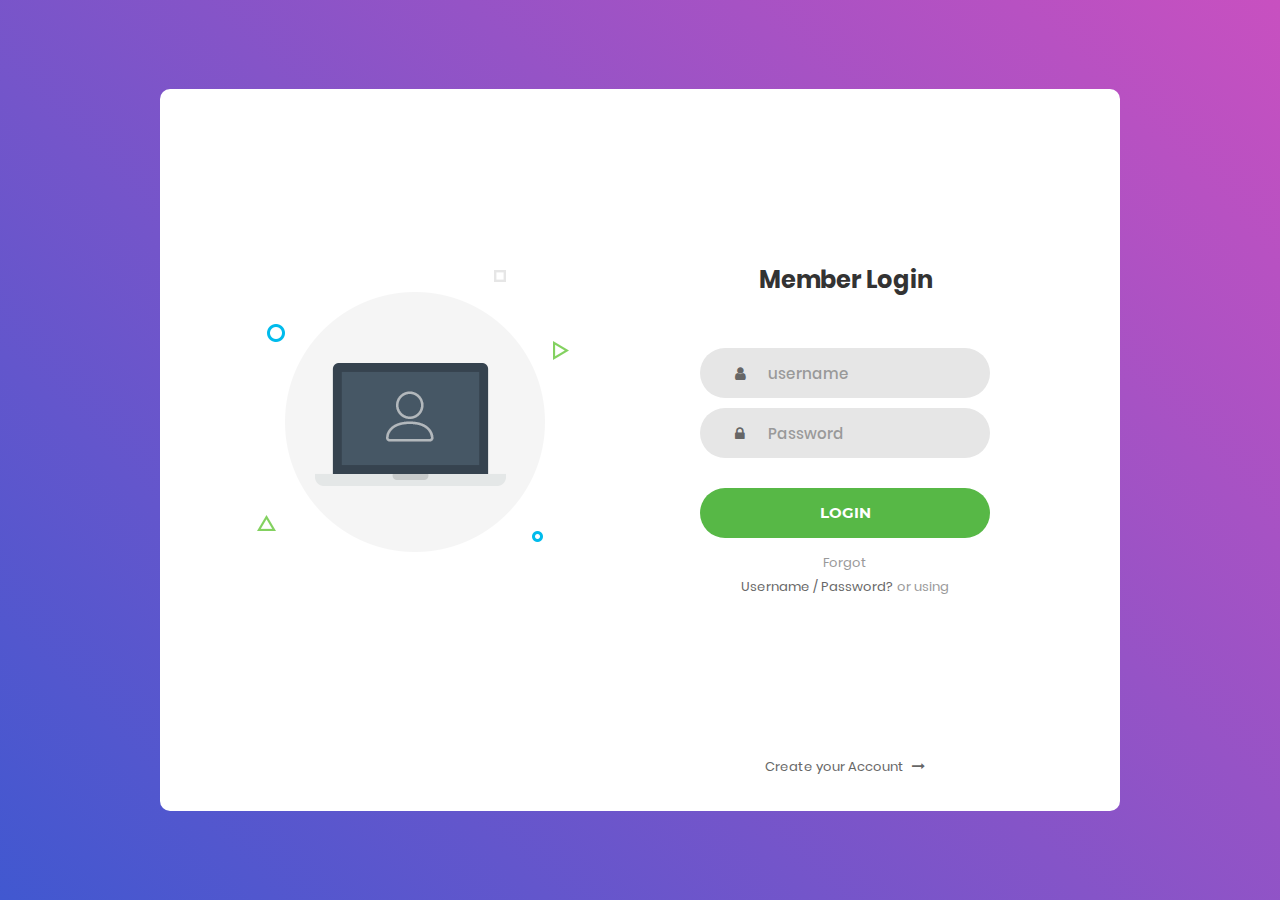
<file: login/index.html>
<!DOCTYPE html>
<html lang="en">
<head>
	<title>Login V1</title>
	<meta charset="UTF-8">
	<meta name="viewport" content="width=device-width, initial-scale=1">
<!--===============================================================================================-->	
	<link rel="icon" type="image/png" href="images/icons/favicon.ico"/>
<!--===============================================================================================-->
	<link rel="stylesheet" type="text/css" href="vendor/bootstrap/css/bootstrap.min.css">
<!--===============================================================================================-->
	<link rel="stylesheet" type="text/css" href="fonts/font-awesome-4.7.0/css/font-awesome.min.css">
<!--===============================================================================================-->
	<link rel="stylesheet" type="text/css" href="vendor/animate/animate.css">
<!--===============================================================================================-->	
	<link rel="stylesheet" type="text/css" href="vendor/css-hamburgers/hamburgers.min.css">
<!--===============================================================================================-->
	<link rel="stylesheet" type="text/css" href="vendor/select2/select2.min.css">
<!--===============================================================================================-->
	<link rel="stylesheet" type="text/css" href="css/util.css">
	<link rel="stylesheet" type="text/css" href="css/main.css">
<!--===============================================================================================-->
<meta name="google-signin-scope" content="profile email">
<meta name="google-signin-client_id" content="213239061541-lhm7o6vso9gsu58lvfv31svmj4bio7tf.apps.googleusercontent.com">
<script src="https://apis.google.com/js/platform.js" async defer></script>
</head>
<body>
	
	<div class="limiter">
		<div class="container-login100">
			<div class="wrap-login100">
				<div class="login100-pic js-tilt" data-tilt>
					<img src="images/img-01.png" alt="IMG">
				</div>

				<form class="login100-form validate-form" onsubmit="event.preventDefault(); login();">
					<span class="login100-form-title">
						Member Login
					</span>

					<div class="wrap-input100 validate-input" data-validate = "username is require">
						<input class="input100" id="username" type="text" name="username" placeholder="username">
						<span class="focus-input100"></span>
						<span class="symbol-input100">
							<i class="fa fa-user" aria-hidden="true"></i>
						</span>
					</div>

					<div class="wrap-input100 validate-input" data-validate = "Password is required">
						<input class="input100" id="password" type="password" name="pass" placeholder="Password">
						<span class="focus-input100"></span>
						<span class="symbol-input100">
							<i class="fa fa-lock" aria-hidden="true"></i>
						</span>
					</div>
					
					<div class="container-login100-form-btn">
						<button class="login100-form-btn">
							Login
						</button>
					</div>

					<div class="text-center p-t-12">
						<span class="txt1">
							Forgot
						</span>
						<br>
						<a class="txt2" href="#">
							Username / Password?
						</a>
						<span class="text-center txt1">
						or using
						<div class="text-center container-login100-form-btn g-signin2" data-onsuccess="onSignIn" data-theme="dark"></div>
					</span>
					</div>

					<div class="text-center p-t-136">
						<a class="txt2" href="/register">
							Create your Account
							<i class="fa fa-long-arrow-right m-l-5" aria-hidden="true"></i>
						</a>
						
    
					</div>
				</form>
			</div>
		</div>
	</div>
	
	

	
<!--===============================================================================================-->	
	<script src="vendor/jquery/jquery-3.2.1.min.js"></script>
<!--===============================================================================================-->
	<script src="vendor/bootstrap/js/popper.js"></script>
	<script src="vendor/bootstrap/js/bootstrap.min.js"></script>
<!--===============================================================================================-->
	<script src="vendor/select2/select2.min.js"></script>
<!--===============================================================================================-->
	<script src="vendor/tilt/tilt.jquery.min.js"></script>
	<script >
		$('.js-tilt').tilt({
			scale: 1.1
		})
	</script>
<!--===============================================================================================-->
	<script src="js/main.js"></script>
	<script>
		function login(){
			var username = $("#username").val();
			var password = $("#password").val();
			var url = "http://congchuabuoito.southeastasia.cloudapp.azure.com/"
			// var url = "http://localhost:8080/";
			fetch(url+"login",{
				headers:{
						"content-type":"application/json"
				},
				method: 'POST',
				body:JSON.stringify({
					username:username,
					password:password
				})
			})
			.then(response => {
				// response.json();
				const status = response.status;
				console.log(response);
				if (status == 400) {
					alert("sai cmm rồi")
				}
				if (status == 200) {
					// localStorage.setItem("token", "Smith");
					// localStorage.setItem("lastname", "Smith");
					window.location.href = "../";
				}
				return response.json();
			})
			.then(data => {
				localStorage.setItem("token", data.token);
				localStorage.setItem("user", JSON.stringify(data.user));
				localStorage.setItem("roles", data.role);
				console.log(data)
			});
		}
	</script>
	 <script>
		 	var url = "http://congchuabuoito.southeastasia.cloudapp.azure.com/"
			// var url = "http://localhost:8080/";
		function onSignIn(googleUser) {
		  // Useful data for your client-side scripts:
		  var profile = googleUser.getBasicProfile();
		  console.log("ID: " + profile.getId()); // Don't send this directly to your server!
		  console.log('Full Name: ' + profile.getName());
		  console.log('Given Name: ' + profile.getGivenName());
		  console.log('Family Name: ' + profile.getFamilyName());
		  console.log("Image URL: " + profile.getImageUrl());
		  console.log("Email: " + profile.getEmail());
  
		  // The ID token you need to pass to your backend:
		  var id_token = googleUser.getAuthResponse().id_token;
		  console.log("ID Token: " + id_token);
		  fetch(url+"google",{
				headers:{
						"content-type":"application/json"
				},
				method: 'POST',
				body:JSON.stringify({
					accessToken:id_token,
					web:true
				})
			})
			.then(response => {
				// response.json();
				const status = response.status;
				console.log(response);
				if (status == 400) {
					alert("sai cmm rồi")
				}
				if (status == 200) {
					// localStorage.setItem("token", "Smith");
					// localStorage.setItem("lastname", "Smith");
					window.location.href = "../";
				}
				return response.json();
			})
			.then(data => {
				localStorage.setItem("token", data.token);
				localStorage.setItem("user", JSON.stringify(data.user));
				localStorage.setItem("roles", data.role);
				console.log(data)
			});
		}
	  </script>
</body>
</html>
</file>
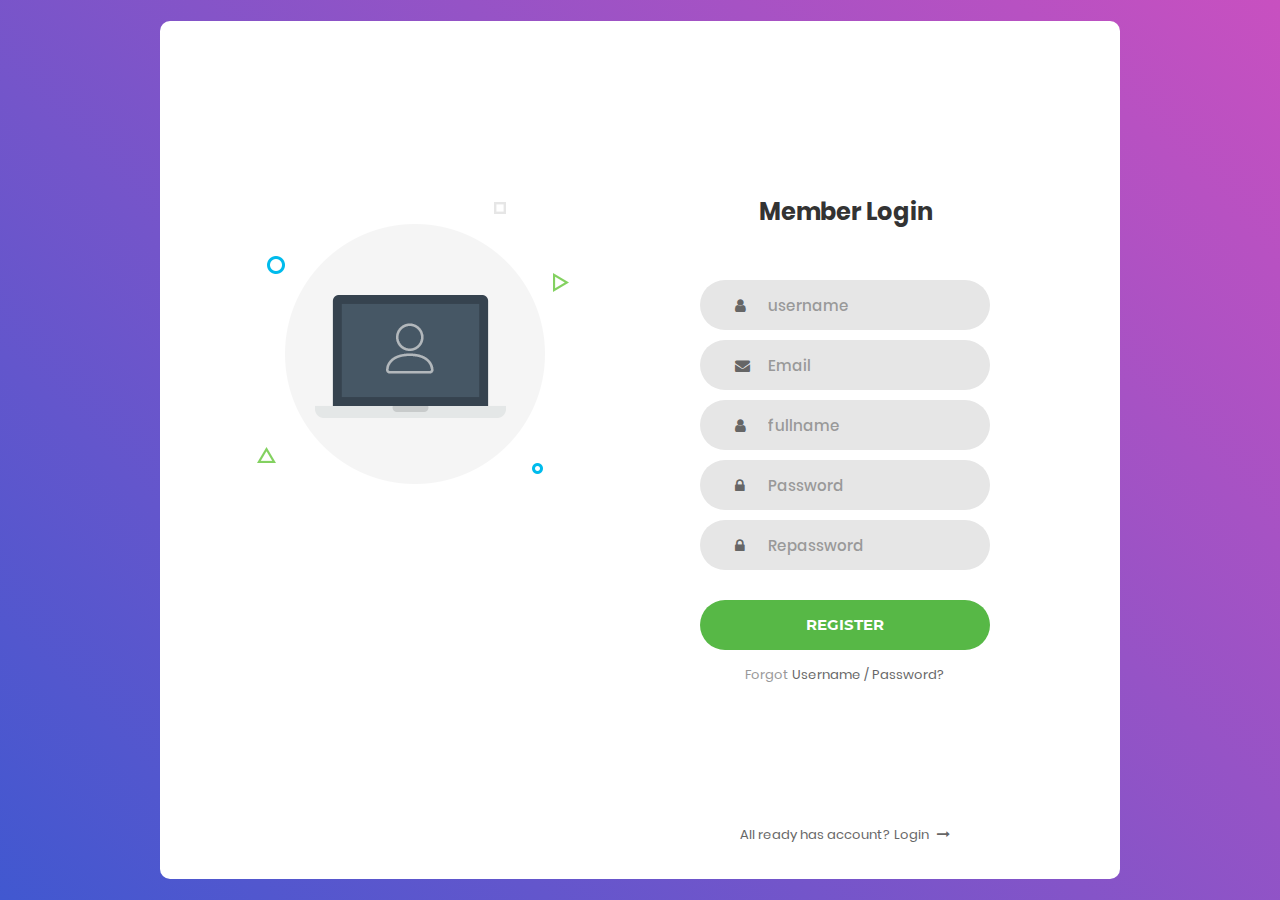
<file: register/index.html>
<!DOCTYPE html>
<html lang="en">
<head>
	<title>Register</title>
	<meta charset="UTF-8">
	<meta name="viewport" content="width=device-width, initial-scale=1">
<!--===============================================================================================-->	
	<link rel="icon" type="image/png" href="images/icons/favicon.ico"/>
<!--===============================================================================================-->
	<link rel="stylesheet" type="text/css" href="vendor/bootstrap/css/bootstrap.min.css">
<!--===============================================================================================-->
	<link rel="stylesheet" type="text/css" href="fonts/font-awesome-4.7.0/css/font-awesome.min.css">
<!--===============================================================================================-->
	<link rel="stylesheet" type="text/css" href="vendor/animate/animate.css">
<!--===============================================================================================-->	
	<link rel="stylesheet" type="text/css" href="vendor/css-hamburgers/hamburgers.min.css">
<!--===============================================================================================-->
	<link rel="stylesheet" type="text/css" href="vendor/select2/select2.min.css">
<!--===============================================================================================-->
	<link rel="stylesheet" type="text/css" href="css/util.css">
	<link rel="stylesheet" type="text/css" href="css/main.css">
<!--===============================================================================================-->
</head>
<body>
	
	<div class="limiter">
		<div class="container-login100">
			<div class="wrap-login100">
				<div class="login100-pic js-tilt" data-tilt>
					<img src="images/img-01.png" alt="IMG">
				</div>

				<form class="login100-form validate-form" onsubmit="event.preventDefault(); login();">
					<span class="login100-form-title">
						Member Login
					</span>

					<div class="wrap-input100 validate-input" data-validate = "username is require">
						<input class="input100" id="username" type="text" name="username" placeholder="username">
						<span class="focus-input100"></span>
						<span class="symbol-input100">
							<i class="fa fa-user" aria-hidden="true"></i>
						</span>
					</div>
					<div class="wrap-input100 validate-input" data-validate = "Valid email is required: ex@abc.xyz">
						<input class="input100" type="text" id="email" name="email" placeholder="Email">
						<span class="focus-input100"></span>
						<span class="symbol-input100">
							<i class="fa fa-envelope" aria-hidden="true"></i>
						</span>
					</div>
					<div class="wrap-input100 validate-input" data-validate = "fullname is require">
						<input class="input100" id="fullname" type="text" name="fullname" placeholder="fullname">
						<span class="focus-input100"></span>
						<span class="symbol-input100">
							<i class="fa fa-user" aria-hidden="true"></i>
						</span>
					</div>
					<div class="wrap-input100 validate-input" data-validate = "Password is required">
						<input class="input100" id="password" type="password" name="pass" placeholder="Password">
						<span class="focus-input100"></span>
						<span class="symbol-input100">
							<i class="fa fa-lock" aria-hidden="true"></i>
						</span>
					</div>
					
					<div class="wrap-input100 validate-input" data-validate = "Password is required">
						<input class="input100" id="repassword" type="password" name="repass" placeholder="Repassword">
						<span class="focus-input100"></span>
						<span class="symbol-input100">
							<i class="fa fa-lock" aria-hidden="true"></i>
						</span>
					</div>

					<div class="container-login100-form-btn">
						<button class="login100-form-btn">
							Register
						</button>
					</div>

					<div class="text-center p-t-12">
						<span class="txt1">
							Forgot
						</span>
						<a class="txt2" href="#">
							Username / Password?
						</a>
					</div>

					<div class="text-center p-t-136">
						<a class="txt2" href="#">
							All ready has account? Login
							<i class="fa fa-long-arrow-right m-l-5" aria-hidden="true"></i>
						</a>
					</div>
				</form>
			</div>
		</div>
	</div>
	
	

	
<!--===============================================================================================-->	
	<script src="vendor/jquery/jquery-3.2.1.min.js"></script>
<!--===============================================================================================-->
	<script src="vendor/bootstrap/js/popper.js"></script>
	<script src="vendor/bootstrap/js/bootstrap.min.js"></script>
<!--===============================================================================================-->
	<script src="vendor/select2/select2.min.js"></script>
<!--===============================================================================================-->
	<script src="vendor/tilt/tilt.jquery.min.js"></script>
	<script >
		$('.js-tilt').tilt({
			scale: 1.1
		})
	</script>
<!--===============================================================================================-->
	<script src="js/main.js"></script>
	<script>
		function login(){
			var username = $("#username").val();
			var password = $("#password").val();
			var fullname = $("#fullname").val();
			var email = $("#email").val();
			
			// var password = $("#password").val();
			var url = "http://congchuabuoito.southeastasia.cloudapp.azure.com/"
			// var url = "http://localhost:8080/";
			fetch(url+"register",{
				headers:{
						"content-type":"application/json"
				},
				method: 'POST',
				body:JSON.stringify({
					username:username,
					password:password,
					fullname:fullname,
					email:email
				})
			})
			.then(response => {
				// response.json();

				const status = response.status;
				console.log(response);
				if (status == 200) {
					// localStorage.setItem("token", "Smith");
					// localStorage.setItem("lastname", "Smith");
					window.location.href = "../login";
					return response.json();
				}
				else if (status == 400) {
					alert("Gửi đủ data xem nào")
				}
				else  {
					alert("username đã tồn tai")
				}
			})
			.then(data => {
				// localStorage.setItem("token", data.token);
				// localStorage.setItem("user", JSON.stringify(data.user));
				// localStorage.setItem("roles", data.role);
				console.log(data)
			});
		}
	</script>
</body>
</html>
</file>
<file: login/css/util.css>
/*[ FONT SIZE ]
///////////////////////////////////////////////////////////
*/
.fs-1 {font-size: 1px;}
.fs-2 {font-size: 2px;}
.fs-3 {font-size: 3px;}
.fs-4 {font-size: 4px;}
.fs-5 {font-size: 5px;}
.fs-6 {font-size: 6px;}
.fs-7 {font-size: 7px;}
.fs-8 {font-size: 8px;}
.fs-9 {font-size: 9px;}
.fs-10 {font-size: 10px;}
.fs-11 {font-size: 11px;}
.fs-12 {font-size: 12px;}
.fs-13 {font-size: 13px;}
.fs-14 {font-size: 14px;}
.fs-15 {font-size: 15px;}
.fs-16 {font-size: 16px;}
.fs-17 {font-size: 17px;}
.fs-18 {font-size: 18px;}
.fs-19 {font-size: 19px;}
.fs-20 {font-size: 20px;}
.fs-21 {font-size: 21px;}
.fs-22 {font-size: 22px;}
.fs-23 {font-size: 23px;}
.fs-24 {font-size: 24px;}
.fs-25 {font-size: 25px;}
.fs-26 {font-size: 26px;}
.fs-27 {font-size: 27px;}
.fs-28 {font-size: 28px;}
.fs-29 {font-size: 29px;}
.fs-30 {font-size: 30px;}
.fs-31 {font-size: 31px;}
.fs-32 {font-size: 32px;}
.fs-33 {font-size: 33px;}
.fs-34 {font-size: 34px;}
.fs-35 {font-size: 35px;}
.fs-36 {font-size: 36px;}
.fs-37 {font-size: 37px;}
.fs-38 {font-size: 38px;}
.fs-39 {font-size: 39px;}
.fs-40 {font-size: 40px;}
.fs-41 {font-size: 41px;}
.fs-42 {font-size: 42px;}
.fs-43 {font-size: 43px;}
.fs-44 {font-size: 44px;}
.fs-45 {font-size: 45px;}
.fs-46 {font-size: 46px;}
.fs-47 {font-size: 47px;}
.fs-48 {font-size: 48px;}
.fs-49 {font-size: 49px;}
.fs-50 {font-size: 50px;}
.fs-51 {font-size: 51px;}
.fs-52 {font-size: 52px;}
.fs-53 {font-size: 53px;}
.fs-54 {font-size: 54px;}
.fs-55 {font-size: 55px;}
.fs-56 {font-size: 56px;}
.fs-57 {font-size: 57px;}
.fs-58 {font-size: 58px;}
.fs-59 {font-size: 59px;}
.fs-60 {font-size: 60px;}
.fs-61 {font-size: 61px;}
.fs-62 {font-size: 62px;}
.fs-63 {font-size: 63px;}
.fs-64 {font-size: 64px;}
.fs-65 {font-size: 65px;}
.fs-66 {font-size: 66px;}
.fs-67 {font-size: 67px;}
.fs-68 {font-size: 68px;}
.fs-69 {font-size: 69px;}
.fs-70 {font-size: 70px;}
.fs-71 {font-size: 71px;}
.fs-72 {font-size: 72px;}
.fs-73 {font-size: 73px;}
.fs-74 {font-size: 74px;}
.fs-75 {font-size: 75px;}
.fs-76 {font-size: 76px;}
.fs-77 {font-size: 77px;}
.fs-78 {font-size: 78px;}
.fs-79 {font-size: 79px;}
.fs-80 {font-size: 80px;}
.fs-81 {font-size: 81px;}
.fs-82 {font-size: 82px;}
.fs-83 {font-size: 83px;}
.fs-84 {font-size: 84px;}
.fs-85 {font-size: 85px;}
.fs-86 {font-size: 86px;}
.fs-87 {font-size: 87px;}
.fs-88 {font-size: 88px;}
.fs-89 {font-size: 89px;}
.fs-90 {font-size: 90px;}
.fs-91 {font-size: 91px;}
.fs-92 {font-size: 92px;}
.fs-93 {font-size: 93px;}
.fs-94 {font-size: 94px;}
.fs-95 {font-size: 95px;}
.fs-96 {font-size: 96px;}
.fs-97 {font-size: 97px;}
.fs-98 {font-size: 98px;}
.fs-99 {font-size: 99px;}
.fs-100 {font-size: 100px;}
.fs-101 {font-size: 101px;}
.fs-102 {font-size: 102px;}
.fs-103 {font-size: 103px;}
.fs-104 {font-size: 104px;}
.fs-105 {font-size: 105px;}
.fs-106 {font-size: 106px;}
.fs-107 {font-size: 107px;}
.fs-108 {font-size: 108px;}
.fs-109 {font-size: 109px;}
.fs-110 {font-size: 110px;}
.fs-111 {font-size: 111px;}
.fs-112 {font-size: 112px;}
.fs-113 {font-size: 113px;}
.fs-114 {font-size: 114px;}
.fs-115 {font-size: 115px;}
.fs-116 {font-size: 116px;}
.fs-117 {font-size: 117px;}
.fs-118 {font-size: 118px;}
.fs-119 {font-size: 119px;}
.fs-120 {font-size: 120px;}
.fs-121 {font-size: 121px;}
.fs-122 {font-size: 122px;}
.fs-123 {font-size: 123px;}
.fs-124 {font-size: 124px;}
.fs-125 {font-size: 125px;}
.fs-126 {font-size: 126px;}
.fs-127 {font-size: 127px;}
.fs-128 {font-size: 128px;}
.fs-129 {font-size: 129px;}
.fs-130 {font-size: 130px;}
.fs-131 {font-size: 131px;}
.fs-132 {font-size: 132px;}
.fs-133 {font-size: 133px;}
.fs-134 {font-size: 134px;}
.fs-135 {font-size: 135px;}
.fs-136 {font-size: 136px;}
.fs-137 {font-size: 137px;}
.fs-138 {font-size: 138px;}
.fs-139 {font-size: 139px;}
.fs-140 {font-size: 140px;}
.fs-141 {font-size: 141px;}
.fs-142 {font-size: 142px;}
.fs-143 {font-size: 143px;}
.fs-144 {font-size: 144px;}
.fs-145 {font-size: 145px;}
.fs-146 {font-size: 146px;}
.fs-147 {font-size: 147px;}
.fs-148 {font-size: 148px;}
.fs-149 {font-size: 149px;}
.fs-150 {font-size: 150px;}
.fs-151 {font-size: 151px;}
.fs-152 {font-size: 152px;}
.fs-153 {font-size: 153px;}
.fs-154 {font-size: 154px;}
.fs-155 {font-size: 155px;}
.fs-156 {font-size: 156px;}
.fs-157 {font-size: 157px;}
.fs-158 {font-size: 158px;}
.fs-159 {font-size: 159px;}
.fs-160 {font-size: 160px;}
.fs-161 {font-size: 161px;}
.fs-162 {font-size: 162px;}
.fs-163 {font-size: 163px;}
.fs-164 {font-size: 164px;}
.fs-165 {font-size: 165px;}
.fs-166 {font-size: 166px;}
.fs-167 {font-size: 167px;}
.fs-168 {font-size: 168px;}
.fs-169 {font-size: 169px;}
.fs-170 {font-size: 170px;}
.fs-171 {font-size: 171px;}
.fs-172 {font-size: 172px;}
.fs-173 {font-size: 173px;}
.fs-174 {font-size: 174px;}
.fs-175 {font-size: 175px;}
.fs-176 {font-size: 176px;}
.fs-177 {font-size: 177px;}
.fs-178 {font-size: 178px;}
.fs-179 {font-size: 179px;}
.fs-180 {font-size: 180px;}
.fs-181 {font-size: 181px;}
.fs-182 {font-size: 182px;}
.fs-183 {font-size: 183px;}
.fs-184 {font-size: 184px;}
.fs-185 {font-size: 185px;}
.fs-186 {font-size: 186px;}
.fs-187 {font-size: 187px;}
.fs-188 {font-size: 188px;}
.fs-189 {font-size: 189px;}
.fs-190 {font-size: 190px;}
.fs-191 {font-size: 191px;}
.fs-192 {font-size: 192px;}
.fs-193 {font-size: 193px;}
.fs-194 {font-size: 194px;}
.fs-195 {font-size: 195px;}
.fs-196 {font-size: 196px;}
.fs-197 {font-size: 197px;}
.fs-198 {font-size: 198px;}
.fs-199 {font-size: 199px;}
.fs-200 {font-size: 200px;}

/*[ PADDING ]
///////////////////////////////////////////////////////////
*/
.p-t-0 {padding-top: 0px;}
.p-t-1 {padding-top: 1px;}
.p-t-2 {padding-top: 2px;}
.p-t-3 {padding-top: 3px;}
.p-t-4 {padding-top: 4px;}
.p-t-5 {padding-top: 5px;}
.p-t-6 {padding-top: 6px;}
.p-t-7 {padding-top: 7px;}
.p-t-8 {padding-top: 8px;}
.p-t-9 {padding-top: 9px;}
.p-t-10 {padding-top: 10px;}
.p-t-11 {padding-top: 11px;}
.p-t-12 {padding-top: 12px;}
.p-t-13 {padding-top: 13px;}
.p-t-14 {padding-top: 14px;}
.p-t-15 {padding-top: 15px;}
.p-t-16 {padding-top: 16px;}
.p-t-17 {padding-top: 17px;}
.p-t-18 {padding-top: 18px;}
.p-t-19 {padding-top: 19px;}
.p-t-20 {padding-top: 20px;}
.p-t-21 {padding-top: 21px;}
.p-t-22 {padding-top: 22px;}
.p-t-23 {padding-top: 23px;}
.p-t-24 {padding-top: 24px;}
.p-t-25 {padding-top: 25px;}
.p-t-26 {padding-top: 26px;}
.p-t-27 {padding-top: 27px;}
.p-t-28 {padding-top: 28px;}
.p-t-29 {padding-top: 29px;}
.p-t-30 {padding-top: 30px;}
.p-t-31 {padding-top: 31px;}
.p-t-32 {padding-top: 32px;}
.p-t-33 {padding-top: 33px;}
.p-t-34 {padding-top: 34px;}
.p-t-35 {padding-top: 35px;}
.p-t-36 {padding-top: 36px;}
.p-t-37 {padding-top: 37px;}
.p-t-38 {padding-top: 38px;}
.p-t-39 {padding-top: 39px;}
.p-t-40 {padding-top: 40px;}
.p-t-41 {padding-top: 41px;}
.p-t-42 {padding-top: 42px;}
.p-t-43 {padding-top: 43px;}
.p-t-44 {padding-top: 44px;}
.p-t-45 {padding-top: 45px;}
.p-t-46 {padding-top: 46px;}
.p-t-47 {padding-top: 47px;}
.p-t-48 {padding-top: 48px;}
.p-t-49 {padding-top: 49px;}
.p-t-50 {padding-top: 50px;}
.p-t-51 {padding-top: 51px;}
.p-t-52 {padding-top: 52px;}
.p-t-53 {padding-top: 53px;}
.p-t-54 {padding-top: 54px;}
.p-t-55 {padding-top: 55px;}
.p-t-56 {padding-top: 56px;}
.p-t-57 {padding-top: 57px;}
.p-t-58 {padding-top: 58px;}
.p-t-59 {padding-top: 59px;}
.p-t-60 {padding-top: 60px;}
.p-t-61 {padding-top: 61px;}
.p-t-62 {padding-top: 62px;}
.p-t-63 {padding-top: 63px;}
.p-t-64 {padding-top: 64px;}
.p-t-65 {padding-top: 65px;}
.p-t-66 {padding-top: 66px;}
.p-t-67 {padding-top: 67px;}
.p-t-68 {padding-top: 68px;}
.p-t-69 {padding-top: 69px;}
.p-t-70 {padding-top: 70px;}
.p-t-71 {padding-top: 71px;}
.p-t-72 {padding-top: 72px;}
.p-t-73 {padding-top: 73px;}
.p-t-74 {padding-top: 74px;}
.p-t-75 {padding-top: 75px;}
.p-t-76 {padding-top: 76px;}
.p-t-77 {padding-top: 77px;}
.p-t-78 {padding-top: 78px;}
.p-t-79 {padding-top: 79px;}
.p-t-80 {padding-top: 80px;}
.p-t-81 {padding-top: 81px;}
.p-t-82 {padding-top: 82px;}
.p-t-83 {padding-top: 83px;}
.p-t-84 {padding-top: 84px;}
.p-t-85 {padding-top: 85px;}
.p-t-86 {padding-top: 86px;}
.p-t-87 {padding-top: 87px;}
.p-t-88 {padding-top: 88px;}
.p-t-89 {padding-top: 89px;}
.p-t-90 {padding-top: 90px;}
.p-t-91 {padding-top: 91px;}
.p-t-92 {padding-top: 92px;}
.p-t-93 {padding-top: 93px;}
.p-t-94 {padding-top: 94px;}
.p-t-95 {padding-top: 95px;}
.p-t-96 {padding-top: 96px;}
.p-t-97 {padding-top: 97px;}
.p-t-98 {padding-top: 98px;}
.p-t-99 {padding-top: 99px;}
.p-t-100 {padding-top: 100px;}
.p-t-101 {padding-top: 101px;}
.p-t-102 {padding-top: 102px;}
.p-t-103 {padding-top: 103px;}
.p-t-104 {padding-top: 104px;}
.p-t-105 {padding-top: 105px;}
.p-t-106 {padding-top: 106px;}
.p-t-107 {padding-top: 107px;}
.p-t-108 {padding-top: 108px;}
.p-t-109 {padding-top: 109px;}
.p-t-110 {padding-top: 110px;}
.p-t-111 {padding-top: 111px;}
.p-t-112 {padding-top: 112px;}
.p-t-113 {padding-top: 113px;}
.p-t-114 {padding-top: 114px;}
.p-t-115 {padding-top: 115px;}
.p-t-116 {padding-top: 116px;}
.p-t-117 {padding-top: 117px;}
.p-t-118 {padding-top: 118px;}
.p-t-119 {padding-top: 119px;}
.p-t-120 {padding-top: 120px;}
.p-t-121 {padding-top: 121px;}
.p-t-122 {padding-top: 122px;}
.p-t-123 {padding-top: 123px;}
.p-t-124 {padding-top: 124px;}
.p-t-125 {padding-top: 125px;}
.p-t-126 {padding-top: 126px;}
.p-t-127 {padding-top: 127px;}
.p-t-128 {padding-top: 128px;}
.p-t-129 {padding-top: 129px;}
.p-t-130 {padding-top: 130px;}
.p-t-131 {padding-top: 131px;}
.p-t-132 {padding-top: 132px;}
.p-t-133 {padding-top: 133px;}
.p-t-134 {padding-top: 134px;}
.p-t-135 {padding-top: 135px;}
.p-t-136 {padding-top: 136px;}
.p-t-137 {padding-top: 137px;}
.p-t-138 {padding-top: 138px;}
.p-t-139 {padding-top: 139px;}
.p-t-140 {padding-top: 140px;}
.p-t-141 {padding-top: 141px;}
.p-t-142 {padding-top: 142px;}
.p-t-143 {padding-top: 143px;}
.p-t-144 {padding-top: 144px;}
.p-t-145 {padding-top: 145px;}
.p-t-146 {padding-top: 146px;}
.p-t-147 {padding-top: 147px;}
.p-t-148 {padding-top: 148px;}
.p-t-149 {padding-top: 149px;}
.p-t-150 {padding-top: 150px;}
.p-t-151 {padding-top: 151px;}
.p-t-152 {padding-top: 152px;}
.p-t-153 {padding-top: 153px;}
.p-t-154 {padding-top: 154px;}
.p-t-155 {padding-top: 155px;}
.p-t-156 {padding-top: 156px;}
.p-t-157 {padding-top: 157px;}
.p-t-158 {padding-top: 158px;}
.p-t-159 {padding-top: 159px;}
.p-t-160 {padding-top: 160px;}
.p-t-161 {padding-top: 161px;}
.p-t-162 {padding-top: 162px;}
.p-t-163 {padding-top: 163px;}
.p-t-164 {padding-top: 164px;}
.p-t-165 {padding-top: 165px;}
.p-t-166 {padding-top: 166px;}
.p-t-167 {padding-top: 167px;}
.p-t-168 {padding-top: 168px;}
.p-t-169 {padding-top: 169px;}
.p-t-170 {padding-top: 170px;}
.p-t-171 {padding-top: 171px;}
.p-t-172 {padding-top: 172px;}
.p-t-173 {padding-top: 173px;}
.p-t-174 {padding-top: 174px;}
.p-t-175 {padding-top: 175px;}
.p-t-176 {padding-top: 176px;}
.p-t-177 {padding-top: 177px;}
.p-t-178 {padding-top: 178px;}
.p-t-179 {padding-top: 179px;}
.p-t-180 {padding-top: 180px;}
.p-t-181 {padding-top: 181px;}
.p-t-182 {padding-top: 182px;}
.p-t-183 {padding-top: 183px;}
.p-t-184 {padding-top: 184px;}
.p-t-185 {padding-top: 185px;}
.p-t-186 {padding-top: 186px;}
.p-t-187 {padding-top: 187px;}
.p-t-188 {padding-top: 188px;}
.p-t-189 {padding-top: 189px;}
.p-t-190 {padding-top: 190px;}
.p-t-191 {padding-top: 191px;}
.p-t-192 {padding-top: 192px;}
.p-t-193 {padding-top: 193px;}
.p-t-194 {padding-top: 194px;}
.p-t-195 {padding-top: 195px;}
.p-t-196 {padding-top: 196px;}
.p-t-197 {padding-top: 197px;}
.p-t-198 {padding-top: 198px;}
.p-t-199 {padding-top: 199px;}
.p-t-200 {padding-top: 200px;}
.p-t-201 {padding-top: 201px;}
.p-t-202 {padding-top: 202px;}
.p-t-203 {padding-top: 203px;}
.p-t-204 {padding-top: 204px;}
.p-t-205 {padding-top: 205px;}
.p-t-206 {padding-top: 206px;}
.p-t-207 {padding-top: 207px;}
.p-t-208 {padding-top: 208px;}
.p-t-209 {padding-top: 209px;}
.p-t-210 {padding-top: 210px;}
.p-t-211 {padding-top: 211px;}
.p-t-212 {padding-top: 212px;}
.p-t-213 {padding-top: 213px;}
.p-t-214 {padding-top: 214px;}
.p-t-215 {padding-top: 215px;}
.p-t-216 {padding-top: 216px;}
.p-t-217 {padding-top: 217px;}
.p-t-218 {padding-top: 218px;}
.p-t-219 {padding-top: 219px;}
.p-t-220 {padding-top: 220px;}
.p-t-221 {padding-top: 221px;}
.p-t-222 {padding-top: 222px;}
.p-t-223 {padding-top: 223px;}
.p-t-224 {padding-top: 224px;}
.p-t-225 {padding-top: 225px;}
.p-t-226 {padding-top: 226px;}
.p-t-227 {padding-top: 227px;}
.p-t-228 {padding-top: 228px;}
.p-t-229 {padding-top: 229px;}
.p-t-230 {padding-top: 230px;}
.p-t-231 {padding-top: 231px;}
.p-t-232 {padding-top: 232px;}
.p-t-233 {padding-top: 233px;}
.p-t-234 {padding-top: 234px;}
.p-t-235 {padding-top: 235px;}
.p-t-236 {padding-top: 236px;}
.p-t-237 {padding-top: 237px;}
.p-t-238 {padding-top: 238px;}
.p-t-239 {padding-top: 239px;}
.p-t-240 {padding-top: 240px;}
.p-t-241 {padding-top: 241px;}
.p-t-242 {padding-top: 242px;}
.p-t-243 {padding-top: 243px;}
.p-t-244 {padding-top: 244px;}
.p-t-245 {padding-top: 245px;}
.p-t-246 {padding-top: 246px;}
.p-t-247 {padding-top: 247px;}
.p-t-248 {padding-top: 248px;}
.p-t-249 {padding-top: 249px;}
.p-t-250 {padding-top: 250px;}
.p-b-0 {padding-bottom: 0px;}
.p-b-1 {padding-bottom: 1px;}
.p-b-2 {padding-bottom: 2px;}
.p-b-3 {padding-bottom: 3px;}
.p-b-4 {padding-bottom: 4px;}
.p-b-5 {padding-bottom: 5px;}
.p-b-6 {padding-bottom: 6px;}
.p-b-7 {padding-bottom: 7px;}
.p-b-8 {padding-bottom: 8px;}
.p-b-9 {padding-bottom: 9px;}
.p-b-10 {padding-bottom: 10px;}
.p-b-11 {padding-bottom: 11px;}
.p-b-12 {padding-bottom: 12px;}
.p-b-13 {padding-bottom: 13px;}
.p-b-14 {padding-bottom: 14px;}
.p-b-15 {padding-bottom: 15px;}
.p-b-16 {padding-bottom: 16px;}
.p-b-17 {padding-bottom: 17px;}
.p-b-18 {padding-bottom: 18px;}
.p-b-19 {padding-bottom: 19px;}
.p-b-20 {padding-bottom: 20px;}
.p-b-21 {padding-bottom: 21px;}
.p-b-22 {padding-bottom: 22px;}
.p-b-23 {padding-bottom: 23px;}
.p-b-24 {padding-bottom: 24px;}
.p-b-25 {padding-bottom: 25px;}
.p-b-26 {padding-bottom: 26px;}
.p-b-27 {padding-bottom: 27px;}
.p-b-28 {padding-bottom: 28px;}
.p-b-29 {padding-bottom: 29px;}
.p-b-30 {padding-bottom: 30px;}
.p-b-31 {padding-bottom: 31px;}
.p-b-32 {padding-bottom: 32px;}
.p-b-33 {padding-bottom: 33px;}
.p-b-34 {padding-bottom: 34px;}
.p-b-35 {padding-bottom: 35px;}
.p-b-36 {padding-bottom: 36px;}
.p-b-37 {padding-bottom: 37px;}
.p-b-38 {padding-bottom: 38px;}
.p-b-39 {padding-bottom: 39px;}
.p-b-40 {padding-bottom: 40px;}
.p-b-41 {padding-bottom: 41px;}
.p-b-42 {padding-bottom: 42px;}
.p-b-43 {padding-bottom: 43px;}
.p-b-44 {padding-bottom: 44px;}
.p-b-45 {padding-bottom: 45px;}
.p-b-46 {padding-bottom: 46px;}
.p-b-47 {padding-bottom: 47px;}
.p-b-48 {padding-bottom: 48px;}
.p-b-49 {padding-bottom: 49px;}
.p-b-50 {padding-bottom: 50px;}
.p-b-51 {padding-bottom: 51px;}
.p-b-52 {padding-bottom: 52px;}
.p-b-53 {padding-bottom: 53px;}
.p-b-54 {padding-bottom: 54px;}
.p-b-55 {padding-bottom: 55px;}
.p-b-56 {padding-bottom: 56px;}
.p-b-57 {padding-bottom: 57px;}
.p-b-58 {padding-bottom: 58px;}
.p-b-59 {padding-bottom: 59px;}
.p-b-60 {padding-bottom: 60px;}
.p-b-61 {padding-bottom: 61px;}
.p-b-62 {padding-bottom: 62px;}
.p-b-63 {padding-bottom: 63px;}
.p-b-64 {padding-bottom: 64px;}
.p-b-65 {padding-bottom: 65px;}
.p-b-66 {padding-bottom: 66px;}
.p-b-67 {padding-bottom: 67px;}
.p-b-68 {padding-bottom: 68px;}
.p-b-69 {padding-bottom: 69px;}
.p-b-70 {padding-bottom: 70px;}
.p-b-71 {padding-bottom: 71px;}
.p-b-72 {padding-bottom: 72px;}
.p-b-73 {padding-bottom: 73px;}
.p-b-74 {padding-bottom: 74px;}
.p-b-75 {padding-bottom: 75px;}
.p-b-76 {padding-bottom: 76px;}
.p-b-77 {padding-bottom: 77px;}
.p-b-78 {padding-bottom: 78px;}
.p-b-79 {padding-bottom: 79px;}
.p-b-80 {padding-bottom: 80px;}
.p-b-81 {padding-bottom: 81px;}
.p-b-82 {padding-bottom: 82px;}
.p-b-83 {padding-bottom: 83px;}
.p-b-84 {padding-bottom: 84px;}
.p-b-85 {padding-bottom: 85px;}
.p-b-86 {padding-bottom: 86px;}
.p-b-87 {padding-bottom: 87px;}
.p-b-88 {padding-bottom: 88px;}
.p-b-89 {padding-bottom: 89px;}
.p-b-90 {padding-bottom: 90px;}
.p-b-91 {padding-bottom: 91px;}
.p-b-92 {padding-bottom: 92px;}
.p-b-93 {padding-bottom: 93px;}
.p-b-94 {padding-bottom: 94px;}
.p-b-95 {padding-bottom: 95px;}
.p-b-96 {padding-bottom: 96px;}
.p-b-97 {padding-bottom: 97px;}
.p-b-98 {padding-bottom: 98px;}
.p-b-99 {padding-bottom: 99px;}
.p-b-100 {padding-bottom: 100px;}
.p-b-101 {padding-bottom: 101px;}
.p-b-102 {padding-bottom: 102px;}
.p-b-103 {padding-bottom: 103px;}
.p-b-104 {padding-bottom: 104px;}
.p-b-105 {padding-bottom: 105px;}
.p-b-106 {padding-bottom: 106px;}
.p-b-107 {padding-bottom: 107px;}
.p-b-108 {padding-bottom: 108px;}
.p-b-109 {padding-bottom: 109px;}
.p-b-110 {padding-bottom: 110px;}
.p-b-111 {padding-bottom: 111px;}
.p-b-112 {padding-bottom: 112px;}
.p-b-113 {padding-bottom: 113px;}
.p-b-114 {padding-bottom: 114px;}
.p-b-115 {padding-bottom: 115px;}
.p-b-116 {padding-bottom: 116px;}
.p-b-117 {padding-bottom: 117px;}
.p-b-118 {padding-bottom: 118px;}
.p-b-119 {padding-bottom: 119px;}
.p-b-120 {padding-bottom: 120px;}
.p-b-121 {padding-bottom: 121px;}
.p-b-122 {padding-bottom: 122px;}
.p-b-123 {padding-bottom: 123px;}
.p-b-124 {padding-bottom: 124px;}
.p-b-125 {padding-bottom: 125px;}
.p-b-126 {padding-bottom: 126px;}
.p-b-127 {padding-bottom: 127px;}
.p-b-128 {padding-bottom: 128px;}
.p-b-129 {padding-bottom: 129px;}
.p-b-130 {padding-bottom: 130px;}
.p-b-131 {padding-bottom: 131px;}
.p-b-132 {padding-bottom: 132px;}
.p-b-133 {padding-bottom: 133px;}
.p-b-134 {padding-bottom: 134px;}
.p-b-135 {padding-bottom: 135px;}
.p-b-136 {padding-bottom: 136px;}
.p-b-137 {padding-bottom: 137px;}
.p-b-138 {padding-bottom: 138px;}
.p-b-139 {padding-bottom: 139px;}
.p-b-140 {padding-bottom: 140px;}
.p-b-141 {padding-bottom: 141px;}
.p-b-142 {padding-bottom: 142px;}
.p-b-143 {padding-bottom: 143px;}
.p-b-144 {padding-bottom: 144px;}
.p-b-145 {padding-bottom: 145px;}
.p-b-146 {padding-bottom: 146px;}
.p-b-147 {padding-bottom: 147px;}
.p-b-148 {padding-bottom: 148px;}
.p-b-149 {padding-bottom: 149px;}
.p-b-150 {padding-bottom: 150px;}
.p-b-151 {padding-bottom: 151px;}
.p-b-152 {padding-bottom: 152px;}
.p-b-153 {padding-bottom: 153px;}
.p-b-154 {padding-bottom: 154px;}
.p-b-155 {padding-bottom: 155px;}
.p-b-156 {padding-bottom: 156px;}
.p-b-157 {padding-bottom: 157px;}
.p-b-158 {padding-bottom: 158px;}
.p-b-159 {padding-bottom: 159px;}
.p-b-160 {padding-bottom: 160px;}
.p-b-161 {padding-bottom: 161px;}
.p-b-162 {padding-bottom: 162px;}
.p-b-163 {padding-bottom: 163px;}
.p-b-164 {padding-bottom: 164px;}
.p-b-165 {padding-bottom: 165px;}
.p-b-166 {padding-bottom: 166px;}
.p-b-167 {padding-bottom: 167px;}
.p-b-168 {padding-bottom: 168px;}
.p-b-169 {padding-bottom: 169px;}
.p-b-170 {padding-bottom: 170px;}
.p-b-171 {padding-bottom: 171px;}
.p-b-172 {padding-bottom: 172px;}
.p-b-173 {padding-bottom: 173px;}
.p-b-174 {padding-bottom: 174px;}
.p-b-175 {padding-bottom: 175px;}
.p-b-176 {padding-bottom: 176px;}
.p-b-177 {padding-bottom: 177px;}
.p-b-178 {padding-bottom: 178px;}
.p-b-179 {padding-bottom: 179px;}
.p-b-180 {padding-bottom: 180px;}
.p-b-181 {padding-bottom: 181px;}
.p-b-182 {padding-bottom: 182px;}
.p-b-183 {padding-bottom: 183px;}
.p-b-184 {padding-bottom: 184px;}
.p-b-185 {padding-bottom: 185px;}
.p-b-186 {padding-bottom: 186px;}
.p-b-187 {padding-bottom: 187px;}
.p-b-188 {padding-bottom: 188px;}
.p-b-189 {padding-bottom: 189px;}
.p-b-190 {padding-bottom: 190px;}
.p-b-191 {padding-bottom: 191px;}
.p-b-192 {padding-bottom: 192px;}
.p-b-193 {padding-bottom: 193px;}
.p-b-194 {padding-bottom: 194px;}
.p-b-195 {padding-bottom: 195px;}
.p-b-196 {padding-bottom: 196px;}
.p-b-197 {padding-bottom: 197px;}
.p-b-198 {padding-bottom: 198px;}
.p-b-199 {padding-bottom: 199px;}
.p-b-200 {padding-bottom: 200px;}
.p-b-201 {padding-bottom: 201px;}
.p-b-202 {padding-bottom: 202px;}
.p-b-203 {padding-bottom: 203px;}
.p-b-204 {padding-bottom: 204px;}
.p-b-205 {padding-bottom: 205px;}
.p-b-206 {padding-bottom: 206px;}
.p-b-207 {padding-bottom: 207px;}
.p-b-208 {padding-bottom: 208px;}
.p-b-209 {padding-bottom: 209px;}
.p-b-210 {padding-bottom: 210px;}
.p-b-211 {padding-bottom: 211px;}
.p-b-212 {padding-bottom: 212px;}
.p-b-213 {padding-bottom: 213px;}
.p-b-214 {padding-bottom: 214px;}
.p-b-215 {padding-bottom: 215px;}
.p-b-216 {padding-bottom: 216px;}
.p-b-217 {padding-bottom: 217px;}
.p-b-218 {padding-bottom: 218px;}
.p-b-219 {padding-bottom: 219px;}
.p-b-220 {padding-bottom: 220px;}
.p-b-221 {padding-bottom: 221px;}
.p-b-222 {padding-bottom: 222px;}
.p-b-223 {padding-bottom: 223px;}
.p-b-224 {padding-bottom: 224px;}
.p-b-225 {padding-bottom: 225px;}
.p-b-226 {padding-bottom: 226px;}
.p-b-227 {padding-bottom: 227px;}
.p-b-228 {padding-bottom: 228px;}
.p-b-229 {padding-bottom: 229px;}
.p-b-230 {padding-bottom: 230px;}
.p-b-231 {padding-bottom: 231px;}
.p-b-232 {padding-bottom: 232px;}
.p-b-233 {padding-bottom: 233px;}
.p-b-234 {padding-bottom: 234px;}
.p-b-235 {padding-bottom: 235px;}
.p-b-236 {padding-bottom: 236px;}
.p-b-237 {padding-bottom: 237px;}
.p-b-238 {padding-bottom: 238px;}
.p-b-239 {padding-bottom: 239px;}
.p-b-240 {padding-bottom: 240px;}
.p-b-241 {padding-bottom: 241px;}
.p-b-242 {padding-bottom: 242px;}
.p-b-243 {padding-bottom: 243px;}
.p-b-244 {padding-bottom: 244px;}
.p-b-245 {padding-bottom: 245px;}
.p-b-246 {padding-bottom: 246px;}
.p-b-247 {padding-bottom: 247px;}
.p-b-248 {padding-bottom: 248px;}
.p-b-249 {padding-bottom: 249px;}
.p-b-250 {padding-bottom: 250px;}
.p-l-0 {padding-left: 0px;}
.p-l-1 {padding-left: 1px;}
.p-l-2 {padding-left: 2px;}
.p-l-3 {padding-left: 3px;}
.p-l-4 {padding-left: 4px;}
.p-l-5 {padding-left: 5px;}
.p-l-6 {padding-left: 6px;}
.p-l-7 {padding-left: 7px;}
.p-l-8 {padding-left: 8px;}
.p-l-9 {padding-left: 9px;}
.p-l-10 {padding-left: 10px;}
.p-l-11 {padding-left: 11px;}
.p-l-12 {padding-left: 12px;}
.p-l-13 {padding-left: 13px;}
.p-l-14 {padding-left: 14px;}
.p-l-15 {padding-left: 15px;}
.p-l-16 {padding-left: 16px;}
.p-l-17 {padding-left: 17px;}
.p-l-18 {padding-left: 18px;}
.p-l-19 {padding-left: 19px;}
.p-l-20 {padding-left: 20px;}
.p-l-21 {padding-left: 21px;}
.p-l-22 {padding-left: 22px;}
.p-l-23 {padding-left: 23px;}
.p-l-24 {padding-left: 24px;}
.p-l-25 {padding-left: 25px;}
.p-l-26 {padding-left: 26px;}
.p-l-27 {padding-left: 27px;}
.p-l-28 {padding-left: 28px;}
.p-l-29 {padding-left: 29px;}
.p-l-30 {padding-left: 30px;}
.p-l-31 {padding-left: 31px;}
.p-l-32 {padding-left: 32px;}
.p-l-33 {padding-left: 33px;}
.p-l-34 {padding-left: 34px;}
.p-l-35 {padding-left: 35px;}
.p-l-36 {padding-left: 36px;}
.p-l-37 {padding-left: 37px;}
.p-l-38 {padding-left: 38px;}
.p-l-39 {padding-left: 39px;}
.p-l-40 {padding-left: 40px;}
.p-l-41 {padding-left: 41px;}
.p-l-42 {padding-left: 42px;}
.p-l-43 {padding-left: 43px;}
.p-l-44 {padding-left: 44px;}
.p-l-45 {padding-left: 45px;}
.p-l-46 {padding-left: 46px;}
.p-l-47 {padding-left: 47px;}
.p-l-48 {padding-left: 48px;}
.p-l-49 {padding-left: 49px;}
.p-l-50 {padding-left: 50px;}
.p-l-51 {padding-left: 51px;}
.p-l-52 {padding-left: 52px;}
.p-l-53 {padding-left: 53px;}
.p-l-54 {padding-left: 54px;}
.p-l-55 {padding-left: 55px;}
.p-l-56 {padding-left: 56px;}
.p-l-57 {padding-left: 57px;}
.p-l-58 {padding-left: 58px;}
.p-l-59 {padding-left: 59px;}
.p-l-60 {padding-left: 60px;}
.p-l-61 {padding-left: 61px;}
.p-l-62 {padding-left: 62px;}
.p-l-63 {padding-left: 63px;}
.p-l-64 {padding-left: 64px;}
.p-l-65 {padding-left: 65px;}
.p-l-66 {padding-left: 66px;}
.p-l-67 {padding-left: 67px;}
.p-l-68 {padding-left: 68px;}
.p-l-69 {padding-left: 69px;}
.p-l-70 {padding-left: 70px;}
.p-l-71 {padding-left: 71px;}
.p-l-72 {padding-left: 72px;}
.p-l-73 {padding-left: 73px;}
.p-l-74 {padding-left: 74px;}
.p-l-75 {padding-left: 75px;}
.p-l-76 {padding-left: 76px;}
.p-l-77 {padding-left: 77px;}
.p-l-78 {padding-left: 78px;}
.p-l-79 {padding-left: 79px;}
.p-l-80 {padding-left: 80px;}
.p-l-81 {padding-left: 81px;}
.p-l-82 {padding-left: 82px;}
.p-l-83 {padding-left: 83px;}
.p-l-84 {padding-left: 84px;}
.p-l-85 {padding-left: 85px;}
.p-l-86 {padding-left: 86px;}
.p-l-87 {padding-left: 87px;}
.p-l-88 {padding-left: 88px;}
.p-l-89 {padding-left: 89px;}
.p-l-90 {padding-left: 90px;}
.p-l-91 {padding-left: 91px;}
.p-l-92 {padding-left: 92px;}
.p-l-93 {padding-left: 93px;}
.p-l-94 {padding-left: 94px;}
.p-l-95 {padding-left: 95px;}
.p-l-96 {padding-left: 96px;}
.p-l-97 {padding-left: 97px;}
.p-l-98 {padding-left: 98px;}
.p-l-99 {padding-left: 99px;}
.p-l-100 {padding-left: 100px;}
.p-l-101 {padding-left: 101px;}
.p-l-102 {padding-left: 102px;}
.p-l-103 {padding-left: 103px;}
.p-l-104 {padding-left: 104px;}
.p-l-105 {padding-left: 105px;}
.p-l-106 {padding-left: 106px;}
.p-l-107 {padding-left: 107px;}
.p-l-108 {padding-left: 108px;}
.p-l-109 {padding-left: 109px;}
.p-l-110 {padding-left: 110px;}
.p-l-111 {padding-left: 111px;}
.p-l-112 {padding-left: 112px;}
.p-l-113 {padding-left: 113px;}
.p-l-114 {padding-left: 114px;}
.p-l-115 {padding-left: 115px;}
.p-l-116 {padding-left: 116px;}
.p-l-117 {padding-left: 117px;}
.p-l-118 {padding-left: 118px;}
.p-l-119 {padding-left: 119px;}
.p-l-120 {padding-left: 120px;}
.p-l-121 {padding-left: 121px;}
.p-l-122 {padding-left: 122px;}
.p-l-123 {padding-left: 123px;}
.p-l-124 {padding-left: 124px;}
.p-l-125 {padding-left: 125px;}
.p-l-126 {padding-left: 126px;}
.p-l-127 {padding-left: 127px;}
.p-l-128 {padding-left: 128px;}
.p-l-129 {padding-left: 129px;}
.p-l-130 {padding-left: 130px;}
.p-l-131 {padding-left: 131px;}
.p-l-132 {padding-left: 132px;}
.p-l-133 {padding-left: 133px;}
.p-l-134 {padding-left: 134px;}
.p-l-135 {padding-left: 135px;}
.p-l-136 {padding-left: 136px;}
.p-l-137 {padding-left: 137px;}
.p-l-138 {padding-left: 138px;}
.p-l-139 {padding-left: 139px;}
.p-l-140 {padding-left: 140px;}
.p-l-141 {padding-left: 141px;}
.p-l-142 {padding-left: 142px;}
.p-l-143 {padding-left: 143px;}
.p-l-144 {padding-left: 144px;}
.p-l-145 {padding-left: 145px;}
.p-l-146 {padding-left: 146px;}
.p-l-147 {padding-left: 147px;}
.p-l-148 {padding-left: 148px;}
.p-l-149 {padding-left: 149px;}
.p-l-150 {padding-left: 150px;}
.p-l-151 {padding-left: 151px;}
.p-l-152 {padding-left: 152px;}
.p-l-153 {padding-left: 153px;}
.p-l-154 {padding-left: 154px;}
.p-l-155 {padding-left: 155px;}
.p-l-156 {padding-left: 156px;}
.p-l-157 {padding-left: 157px;}
.p-l-158 {padding-left: 158px;}
.p-l-159 {padding-left: 159px;}
.p-l-160 {padding-left: 160px;}
.p-l-161 {padding-left: 161px;}
.p-l-162 {padding-left: 162px;}
.p-l-163 {padding-left: 163px;}
.p-l-164 {padding-left: 164px;}
.p-l-165 {padding-left: 165px;}
.p-l-166 {padding-left: 166px;}
.p-l-167 {padding-left: 167px;}
.p-l-168 {padding-left: 168px;}
.p-l-169 {padding-left: 169px;}
.p-l-170 {padding-left: 170px;}
.p-l-171 {padding-left: 171px;}
.p-l-172 {padding-left: 172px;}
.p-l-173 {padding-left: 173px;}
.p-l-174 {padding-left: 174px;}
.p-l-175 {padding-left: 175px;}
.p-l-176 {padding-left: 176px;}
.p-l-177 {padding-left: 177px;}
.p-l-178 {padding-left: 178px;}
.p-l-179 {padding-left: 179px;}
.p-l-180 {padding-left: 180px;}
.p-l-181 {padding-left: 181px;}
.p-l-182 {padding-left: 182px;}
.p-l-183 {padding-left: 183px;}
.p-l-184 {padding-left: 184px;}
.p-l-185 {padding-left: 185px;}
.p-l-186 {padding-left: 186px;}
.p-l-187 {padding-left: 187px;}
.p-l-188 {padding-left: 188px;}
.p-l-189 {padding-left: 189px;}
.p-l-190 {padding-left: 190px;}
.p-l-191 {padding-left: 191px;}
.p-l-192 {padding-left: 192px;}
.p-l-193 {padding-left: 193px;}
.p-l-194 {padding-left: 194px;}
.p-l-195 {padding-left: 195px;}
.p-l-196 {padding-left: 196px;}
.p-l-197 {padding-left: 197px;}
.p-l-198 {padding-left: 198px;}
.p-l-199 {padding-left: 199px;}
.p-l-200 {padding-left: 200px;}
.p-l-201 {padding-left: 201px;}
.p-l-202 {padding-left: 202px;}
.p-l-203 {padding-left: 203px;}
.p-l-204 {padding-left: 204px;}
.p-l-205 {padding-left: 205px;}
.p-l-206 {padding-left: 206px;}
.p-l-207 {padding-left: 207px;}
.p-l-208 {padding-left: 208px;}
.p-l-209 {padding-left: 209px;}
.p-l-210 {padding-left: 210px;}
.p-l-211 {padding-left: 211px;}
.p-l-212 {padding-left: 212px;}
.p-l-213 {padding-left: 213px;}
.p-l-214 {padding-left: 214px;}
.p-l-215 {padding-left: 215px;}
.p-l-216 {padding-left: 216px;}
.p-l-217 {padding-left: 217px;}
.p-l-218 {padding-left: 218px;}
.p-l-219 {padding-left: 219px;}
.p-l-220 {padding-left: 220px;}
.p-l-221 {padding-left: 221px;}
.p-l-222 {padding-left: 222px;}
.p-l-223 {padding-left: 223px;}
.p-l-224 {padding-left: 224px;}
.p-l-225 {padding-left: 225px;}
.p-l-226 {padding-left: 226px;}
.p-l-227 {padding-left: 227px;}
.p-l-228 {padding-left: 228px;}
.p-l-229 {padding-left: 229px;}
.p-l-230 {padding-left: 230px;}
.p-l-231 {padding-left: 231px;}
.p-l-232 {padding-left: 232px;}
.p-l-233 {padding-left: 233px;}
.p-l-234 {padding-left: 234px;}
.p-l-235 {padding-left: 235px;}
.p-l-236 {padding-left: 236px;}
.p-l-237 {padding-left: 237px;}
.p-l-238 {padding-left: 238px;}
.p-l-239 {padding-left: 239px;}
.p-l-240 {padding-left: 240px;}
.p-l-241 {padding-left: 241px;}
.p-l-242 {padding-left: 242px;}
.p-l-243 {padding-left: 243px;}
.p-l-244 {padding-left: 244px;}
.p-l-245 {padding-left: 245px;}
.p-l-246 {padding-left: 246px;}
.p-l-247 {padding-left: 247px;}
.p-l-248 {padding-left: 248px;}
.p-l-249 {padding-left: 249px;}
.p-l-250 {padding-left: 250px;}
.p-r-0 {padding-right: 0px;}
.p-r-1 {padding-right: 1px;}
.p-r-2 {padding-right: 2px;}
.p-r-3 {padding-right: 3px;}
.p-r-4 {padding-right: 4px;}
.p-r-5 {padding-right: 5px;}
.p-r-6 {padding-right: 6px;}
.p-r-7 {padding-right: 7px;}
.p-r-8 {padding-right: 8px;}
.p-r-9 {padding-right: 9px;}
.p-r-10 {padding-right: 10px;}
.p-r-11 {padding-right: 11px;}
.p-r-12 {padding-right: 12px;}
.p-r-13 {padding-right: 13px;}
.p-r-14 {padding-right: 14px;}
.p-r-15 {padding-right: 15px;}
.p-r-16 {padding-right: 16px;}
.p-r-17 {padding-right: 17px;}
.p-r-18 {padding-right: 18px;}
.p-r-19 {padding-right: 19px;}
.p-r-20 {padding-right: 20px;}
.p-r-21 {padding-right: 21px;}
.p-r-22 {padding-right: 22px;}
.p-r-23 {padding-right: 23px;}
.p-r-24 {padding-right: 24px;}
.p-r-25 {padding-right: 25px;}
.p-r-26 {padding-right: 26px;}
.p-r-27 {padding-right: 27px;}
.p-r-28 {padding-right: 28px;}
.p-r-29 {padding-right: 29px;}
.p-r-30 {padding-right: 30px;}
.p-r-31 {padding-right: 31px;}
.p-r-32 {padding-right: 32px;}
.p-r-33 {padding-right: 33px;}
.p-r-34 {padding-right: 34px;}
.p-r-35 {padding-right: 35px;}
.p-r-36 {padding-right: 36px;}
.p-r-37 {padding-right: 37px;}
.p-r-38 {padding-right: 38px;}
.p-r-39 {padding-right: 39px;}
.p-r-40 {padding-right: 40px;}
.p-r-41 {padding-right: 41px;}
.p-r-42 {padding-right: 42px;}
.p-r-43 {padding-right: 43px;}
.p-r-44 {padding-right: 44px;}
.p-r-45 {padding-right: 45px;}
.p-r-46 {padding-right: 46px;}
.p-r-47 {padding-right: 47px;}
.p-r-48 {padding-right: 48px;}
.p-r-49 {padding-right: 49px;}
.p-r-50 {padding-right: 50px;}
.p-r-51 {padding-right: 51px;}
.p-r-52 {padding-right: 52px;}
.p-r-53 {padding-right: 53px;}
.p-r-54 {padding-right: 54px;}
.p-r-55 {padding-right: 55px;}
.p-r-56 {padding-right: 56px;}
.p-r-57 {padding-right: 57px;}
.p-r-58 {padding-right: 58px;}
.p-r-59 {padding-right: 59px;}
.p-r-60 {padding-right: 60px;}
.p-r-61 {padding-right: 61px;}
.p-r-62 {padding-right: 62px;}
.p-r-63 {padding-right: 63px;}
.p-r-64 {padding-right: 64px;}
.p-r-65 {padding-right: 65px;}
.p-r-66 {padding-right: 66px;}
.p-r-67 {padding-right: 67px;}
.p-r-68 {padding-right: 68px;}
.p-r-69 {padding-right: 69px;}
.p-r-70 {padding-right: 70px;}
.p-r-71 {padding-right: 71px;}
.p-r-72 {padding-right: 72px;}
.p-r-73 {padding-right: 73px;}
.p-r-74 {padding-right: 74px;}
.p-r-75 {padding-right: 75px;}
.p-r-76 {padding-right: 76px;}
.p-r-77 {padding-right: 77px;}
.p-r-78 {padding-right: 78px;}
.p-r-79 {padding-right: 79px;}
.p-r-80 {padding-right: 80px;}
.p-r-81 {padding-right: 81px;}
.p-r-82 {padding-right: 82px;}
.p-r-83 {padding-right: 83px;}
.p-r-84 {padding-right: 84px;}
.p-r-85 {padding-right: 85px;}
.p-r-86 {padding-right: 86px;}
.p-r-87 {padding-right: 87px;}
.p-r-88 {padding-right: 88px;}
.p-r-89 {padding-right: 89px;}
.p-r-90 {padding-right: 90px;}
.p-r-91 {padding-right: 91px;}
.p-r-92 {padding-right: 92px;}
.p-r-93 {padding-right: 93px;}
.p-r-94 {padding-right: 94px;}
.p-r-95 {padding-right: 95px;}
.p-r-96 {padding-right: 96px;}
.p-r-97 {padding-right: 97px;}
.p-r-98 {padding-right: 98px;}
.p-r-99 {padding-right: 99px;}
.p-r-100 {padding-right: 100px;}
.p-r-101 {padding-right: 101px;}
.p-r-102 {padding-right: 102px;}
.p-r-103 {padding-right: 103px;}
.p-r-104 {padding-right: 104px;}
.p-r-105 {padding-right: 105px;}
.p-r-106 {padding-right: 106px;}
.p-r-107 {padding-right: 107px;}
.p-r-108 {padding-right: 108px;}
.p-r-109 {padding-right: 109px;}
.p-r-110 {padding-right: 110px;}
.p-r-111 {padding-right: 111px;}
.p-r-112 {padding-right: 112px;}
.p-r-113 {padding-right: 113px;}
.p-r-114 {padding-right: 114px;}
.p-r-115 {padding-right: 115px;}
.p-r-116 {padding-right: 116px;}
.p-r-117 {padding-right: 117px;}
.p-r-118 {padding-right: 118px;}
.p-r-119 {padding-right: 119px;}
.p-r-120 {padding-right: 120px;}
.p-r-121 {padding-right: 121px;}
.p-r-122 {padding-right: 122px;}
.p-r-123 {padding-right: 123px;}
.p-r-124 {padding-right: 124px;}
.p-r-125 {padding-right: 125px;}
.p-r-126 {padding-right: 126px;}
.p-r-127 {padding-right: 127px;}
.p-r-128 {padding-right: 128px;}
.p-r-129 {padding-right: 129px;}
.p-r-130 {padding-right: 130px;}
.p-r-131 {padding-right: 131px;}
.p-r-132 {padding-right: 132px;}
.p-r-133 {padding-right: 133px;}
.p-r-134 {padding-right: 134px;}
.p-r-135 {padding-right: 135px;}
.p-r-136 {padding-right: 136px;}
.p-r-137 {padding-right: 137px;}
.p-r-138 {padding-right: 138px;}
.p-r-139 {padding-right: 139px;}
.p-r-140 {padding-right: 140px;}
.p-r-141 {padding-right: 141px;}
.p-r-142 {padding-right: 142px;}
.p-r-143 {padding-right: 143px;}
.p-r-144 {padding-right: 144px;}
.p-r-145 {padding-right: 145px;}
.p-r-146 {padding-right: 146px;}
.p-r-147 {padding-right: 147px;}
.p-r-148 {padding-right: 148px;}
.p-r-149 {padding-right: 149px;}
.p-r-150 {padding-right: 150px;}
.p-r-151 {padding-right: 151px;}
.p-r-152 {padding-right: 152px;}
.p-r-153 {padding-right: 153px;}
.p-r-154 {padding-right: 154px;}
.p-r-155 {padding-right: 155px;}
.p-r-156 {padding-right: 156px;}
.p-r-157 {padding-right: 157px;}
.p-r-158 {padding-right: 158px;}
.p-r-159 {padding-right: 159px;}
.p-r-160 {padding-right: 160px;}
.p-r-161 {padding-right: 161px;}
.p-r-162 {padding-right: 162px;}
.p-r-163 {padding-right: 163px;}
.p-r-164 {padding-right: 164px;}
.p-r-165 {padding-right: 165px;}
.p-r-166 {padding-right: 166px;}
.p-r-167 {padding-right: 167px;}
.p-r-168 {padding-right: 168px;}
.p-r-169 {padding-right: 169px;}
.p-r-170 {padding-right: 170px;}
.p-r-171 {padding-right: 171px;}
.p-r-172 {padding-right: 172px;}
.p-r-173 {padding-right: 173px;}
.p-r-174 {padding-right: 174px;}
.p-r-175 {padding-right: 175px;}
.p-r-176 {padding-right: 176px;}
.p-r-177 {padding-right: 177px;}
.p-r-178 {padding-right: 178px;}
.p-r-179 {padding-right: 179px;}
.p-r-180 {padding-right: 180px;}
.p-r-181 {padding-right: 181px;}
.p-r-182 {padding-right: 182px;}
.p-r-183 {padding-right: 183px;}
.p-r-184 {padding-right: 184px;}
.p-r-185 {padding-right: 185px;}
.p-r-186 {padding-right: 186px;}
.p-r-187 {padding-right: 187px;}
.p-r-188 {padding-right: 188px;}
.p-r-189 {padding-right: 189px;}
.p-r-190 {padding-right: 190px;}
.p-r-191 {padding-right: 191px;}
.p-r-192 {padding-right: 192px;}
.p-r-193 {padding-right: 193px;}
.p-r-194 {padding-right: 194px;}
.p-r-195 {padding-right: 195px;}
.p-r-196 {padding-right: 196px;}
.p-r-197 {padding-right: 197px;}
.p-r-198 {padding-right: 198px;}
.p-r-199 {padding-right: 199px;}
.p-r-200 {padding-right: 200px;}
.p-r-201 {padding-right: 201px;}
.p-r-202 {padding-right: 202px;}
.p-r-203 {padding-right: 203px;}
.p-r-204 {padding-right: 204px;}
.p-r-205 {padding-right: 205px;}
.p-r-206 {padding-right: 206px;}
.p-r-207 {padding-right: 207px;}
.p-r-208 {padding-right: 208px;}
.p-r-209 {padding-right: 209px;}
.p-r-210 {padding-right: 210px;}
.p-r-211 {padding-right: 211px;}
.p-r-212 {padding-right: 212px;}
.p-r-213 {padding-right: 213px;}
.p-r-214 {padding-right: 214px;}
.p-r-215 {padding-right: 215px;}
.p-r-216 {padding-right: 216px;}
.p-r-217 {padding-right: 217px;}
.p-r-218 {padding-right: 218px;}
.p-r-219 {padding-right: 219px;}
.p-r-220 {padding-right: 220px;}
.p-r-221 {padding-right: 221px;}
.p-r-222 {padding-right: 222px;}
.p-r-223 {padding-right: 223px;}
.p-r-224 {padding-right: 224px;}
.p-r-225 {padding-right: 225px;}
.p-r-226 {padding-right: 226px;}
.p-r-227 {padding-right: 227px;}
.p-r-228 {padding-right: 228px;}
.p-r-229 {padding-right: 229px;}
.p-r-230 {padding-right: 230px;}
.p-r-231 {padding-right: 231px;}
.p-r-232 {padding-right: 232px;}
.p-r-233 {padding-right: 233px;}
.p-r-234 {padding-right: 234px;}
.p-r-235 {padding-right: 235px;}
.p-r-236 {padding-right: 236px;}
.p-r-237 {padding-right: 237px;}
.p-r-238 {padding-right: 238px;}
.p-r-239 {padding-right: 239px;}
.p-r-240 {padding-right: 240px;}
.p-r-241 {padding-right: 241px;}
.p-r-242 {padding-right: 242px;}
.p-r-243 {padding-right: 243px;}
.p-r-244 {padding-right: 244px;}
.p-r-245 {padding-right: 245px;}
.p-r-246 {padding-right: 246px;}
.p-r-247 {padding-right: 247px;}
.p-r-248 {padding-right: 248px;}
.p-r-249 {padding-right: 249px;}
.p-r-250 {padding-right: 250px;}

/*[ MARGIN ]
///////////////////////////////////////////////////////////
*/
.m-t-0 {margin-top: 0px;}
.m-t-1 {margin-top: 1px;}
.m-t-2 {margin-top: 2px;}
.m-t-3 {margin-top: 3px;}
.m-t-4 {margin-top: 4px;}
.m-t-5 {margin-top: 5px;}
.m-t-6 {margin-top: 6px;}
.m-t-7 {margin-top: 7px;}
.m-t-8 {margin-top: 8px;}
.m-t-9 {margin-top: 9px;}
.m-t-10 {margin-top: 10px;}
.m-t-11 {margin-top: 11px;}
.m-t-12 {margin-top: 12px;}
.m-t-13 {margin-top: 13px;}
.m-t-14 {margin-top: 14px;}
.m-t-15 {margin-top: 15px;}
.m-t-16 {margin-top: 16px;}
.m-t-17 {margin-top: 17px;}
.m-t-18 {margin-top: 18px;}
.m-t-19 {margin-top: 19px;}
.m-t-20 {margin-top: 20px;}
.m-t-21 {margin-top: 21px;}
.m-t-22 {margin-top: 22px;}
.m-t-23 {margin-top: 23px;}
.m-t-24 {margin-top: 24px;}
.m-t-25 {margin-top: 25px;}
.m-t-26 {margin-top: 26px;}
.m-t-27 {margin-top: 27px;}
.m-t-28 {margin-top: 28px;}
.m-t-29 {margin-top: 29px;}
.m-t-30 {margin-top: 30px;}
.m-t-31 {margin-top: 31px;}
.m-t-32 {margin-top: 32px;}
.m-t-33 {margin-top: 33px;}
.m-t-34 {margin-top: 34px;}
.m-t-35 {margin-top: 35px;}
.m-t-36 {margin-top: 36px;}
.m-t-37 {margin-top: 37px;}
.m-t-38 {margin-top: 38px;}
.m-t-39 {margin-top: 39px;}
.m-t-40 {margin-top: 40px;}
.m-t-41 {margin-top: 41px;}
.m-t-42 {margin-top: 42px;}
.m-t-43 {margin-top: 43px;}
.m-t-44 {margin-top: 44px;}
.m-t-45 {margin-top: 45px;}
.m-t-46 {margin-top: 46px;}
.m-t-47 {margin-top: 47px;}
.m-t-48 {margin-top: 48px;}
.m-t-49 {margin-top: 49px;}
.m-t-50 {margin-top: 50px;}
.m-t-51 {margin-top: 51px;}
.m-t-52 {margin-top: 52px;}
.m-t-53 {margin-top: 53px;}
.m-t-54 {margin-top: 54px;}
.m-t-55 {margin-top: 55px;}
.m-t-56 {margin-top: 56px;}
.m-t-57 {margin-top: 57px;}
.m-t-58 {margin-top: 58px;}
.m-t-59 {margin-top: 59px;}
.m-t-60 {margin-top: 60px;}
.m-t-61 {margin-top: 61px;}
.m-t-62 {margin-top: 62px;}
.m-t-63 {margin-top: 63px;}
.m-t-64 {margin-top: 64px;}
.m-t-65 {margin-top: 65px;}
.m-t-66 {margin-top: 66px;}
.m-t-67 {margin-top: 67px;}
.m-t-68 {margin-top: 68px;}
.m-t-69 {margin-top: 69px;}
.m-t-70 {margin-top: 70px;}
.m-t-71 {margin-top: 71px;}
.m-t-72 {margin-top: 72px;}
.m-t-73 {margin-top: 73px;}
.m-t-74 {margin-top: 74px;}
.m-t-75 {margin-top: 75px;}
.m-t-76 {margin-top: 76px;}
.m-t-77 {margin-top: 77px;}
.m-t-78 {margin-top: 78px;}
.m-t-79 {margin-top: 79px;}
.m-t-80 {margin-top: 80px;}
.m-t-81 {margin-top: 81px;}
.m-t-82 {margin-top: 82px;}
.m-t-83 {margin-top: 83px;}
.m-t-84 {margin-top: 84px;}
.m-t-85 {margin-top: 85px;}
.m-t-86 {margin-top: 86px;}
.m-t-87 {margin-top: 87px;}
.m-t-88 {margin-top: 88px;}
.m-t-89 {margin-top: 89px;}
.m-t-90 {margin-top: 90px;}
.m-t-91 {margin-top: 91px;}
.m-t-92 {margin-top: 92px;}
.m-t-93 {margin-top: 93px;}
.m-t-94 {margin-top: 94px;}
.m-t-95 {margin-top: 95px;}
.m-t-96 {margin-top: 96px;}
.m-t-97 {margin-top: 97px;}
.m-t-98 {margin-top: 98px;}
.m-t-99 {margin-top: 99px;}
.m-t-100 {margin-top: 100px;}
.m-t-101 {margin-top: 101px;}
.m-t-102 {margin-top: 102px;}
.m-t-103 {margin-top: 103px;}
.m-t-104 {margin-top: 104px;}
.m-t-105 {margin-top: 105px;}
.m-t-106 {margin-top: 106px;}
.m-t-107 {margin-top: 107px;}
.m-t-108 {margin-top: 108px;}
.m-t-109 {margin-top: 109px;}
.m-t-110 {margin-top: 110px;}
.m-t-111 {margin-top: 111px;}
.m-t-112 {margin-top: 112px;}
.m-t-113 {margin-top: 113px;}
.m-t-114 {margin-top: 114px;}
.m-t-115 {margin-top: 115px;}
.m-t-116 {margin-top: 116px;}
.m-t-117 {margin-top: 117px;}
.m-t-118 {margin-top: 118px;}
.m-t-119 {margin-top: 119px;}
.m-t-120 {margin-top: 120px;}
.m-t-121 {margin-top: 121px;}
.m-t-122 {margin-top: 122px;}
.m-t-123 {margin-top: 123px;}
.m-t-124 {margin-top: 124px;}
.m-t-125 {margin-top: 125px;}
.m-t-126 {margin-top: 126px;}
.m-t-127 {margin-top: 127px;}
.m-t-128 {margin-top: 128px;}
.m-t-129 {margin-top: 129px;}
.m-t-130 {margin-top: 130px;}
.m-t-131 {margin-top: 131px;}
.m-t-132 {margin-top: 132px;}
.m-t-133 {margin-top: 133px;}
.m-t-134 {margin-top: 134px;}
.m-t-135 {margin-top: 135px;}
.m-t-136 {margin-top: 136px;}
.m-t-137 {margin-top: 137px;}
.m-t-138 {margin-top: 138px;}
.m-t-139 {margin-top: 139px;}
.m-t-140 {margin-top: 140px;}
.m-t-141 {margin-top: 141px;}
.m-t-142 {margin-top: 142px;}
.m-t-143 {margin-top: 143px;}
.m-t-144 {margin-top: 144px;}
.m-t-145 {margin-top: 145px;}
.m-t-146 {margin-top: 146px;}
.m-t-147 {margin-top: 147px;}
.m-t-148 {margin-top: 148px;}
.m-t-149 {margin-top: 149px;}
.m-t-150 {margin-top: 150px;}
.m-t-151 {margin-top: 151px;}
.m-t-152 {margin-top: 152px;}
.m-t-153 {margin-top: 153px;}
.m-t-154 {margin-top: 154px;}
.m-t-155 {margin-top: 155px;}
.m-t-156 {margin-top: 156px;}
.m-t-157 {margin-top: 157px;}
.m-t-158 {margin-top: 158px;}
.m-t-159 {margin-top: 159px;}
.m-t-160 {margin-top: 160px;}
.m-t-161 {margin-top: 161px;}
.m-t-162 {margin-top: 162px;}
.m-t-163 {margin-top: 163px;}
.m-t-164 {margin-top: 164px;}
.m-t-165 {margin-top: 165px;}
.m-t-166 {margin-top: 166px;}
.m-t-167 {margin-top: 167px;}
.m-t-168 {margin-top: 168px;}
.m-t-169 {margin-top: 169px;}
.m-t-170 {margin-top: 170px;}
.m-t-171 {margin-top: 171px;}
.m-t-172 {margin-top: 172px;}
.m-t-173 {margin-top: 173px;}
.m-t-174 {margin-top: 174px;}
.m-t-175 {margin-top: 175px;}
.m-t-176 {margin-top: 176px;}
.m-t-177 {margin-top: 177px;}
.m-t-178 {margin-top: 178px;}
.m-t-179 {margin-top: 179px;}
.m-t-180 {margin-top: 180px;}
.m-t-181 {margin-top: 181px;}
.m-t-182 {margin-top: 182px;}
.m-t-183 {margin-top: 183px;}
.m-t-184 {margin-top: 184px;}
.m-t-185 {margin-top: 185px;}
.m-t-186 {margin-top: 186px;}
.m-t-187 {margin-top: 187px;}
.m-t-188 {margin-top: 188px;}
.m-t-189 {margin-top: 189px;}
.m-t-190 {margin-top: 190px;}
.m-t-191 {margin-top: 191px;}
.m-t-192 {margin-top: 192px;}
.m-t-193 {margin-top: 193px;}
.m-t-194 {margin-top: 194px;}
.m-t-195 {margin-top: 195px;}
.m-t-196 {margin-top: 196px;}
.m-t-197 {margin-top: 197px;}
.m-t-198 {margin-top: 198px;}
.m-t-199 {margin-top: 199px;}
.m-t-200 {margin-top: 200px;}
.m-t-201 {margin-top: 201px;}
.m-t-202 {margin-top: 202px;}
.m-t-203 {margin-top: 203px;}
.m-t-204 {margin-top: 204px;}
.m-t-205 {margin-top: 205px;}
.m-t-206 {margin-top: 206px;}
.m-t-207 {margin-top: 207px;}
.m-t-208 {margin-top: 208px;}
.m-t-209 {margin-top: 209px;}
.m-t-210 {margin-top: 210px;}
.m-t-211 {margin-top: 211px;}
.m-t-212 {margin-top: 212px;}
.m-t-213 {margin-top: 213px;}
.m-t-214 {margin-top: 214px;}
.m-t-215 {margin-top: 215px;}
.m-t-216 {margin-top: 216px;}
.m-t-217 {margin-top: 217px;}
.m-t-218 {margin-top: 218px;}
.m-t-219 {margin-top: 219px;}
.m-t-220 {margin-top: 220px;}
.m-t-221 {margin-top: 221px;}
.m-t-222 {margin-top: 222px;}
.m-t-223 {margin-top: 223px;}
.m-t-224 {margin-top: 224px;}
.m-t-225 {margin-top: 225px;}
.m-t-226 {margin-top: 226px;}
.m-t-227 {margin-top: 227px;}
.m-t-228 {margin-top: 228px;}
.m-t-229 {margin-top: 229px;}
.m-t-230 {margin-top: 230px;}
.m-t-231 {margin-top: 231px;}
.m-t-232 {margin-top: 232px;}
.m-t-233 {margin-top: 233px;}
.m-t-234 {margin-top: 234px;}
.m-t-235 {margin-top: 235px;}
.m-t-236 {margin-top: 236px;}
.m-t-237 {margin-top: 237px;}
.m-t-238 {margin-top: 238px;}
.m-t-239 {margin-top: 239px;}
.m-t-240 {margin-top: 240px;}
.m-t-241 {margin-top: 241px;}
.m-t-242 {margin-top: 242px;}
.m-t-243 {margin-top: 243px;}
.m-t-244 {margin-top: 244px;}
.m-t-245 {margin-top: 245px;}
.m-t-246 {margin-top: 246px;}
.m-t-247 {margin-top: 247px;}
.m-t-248 {margin-top: 248px;}
.m-t-249 {margin-top: 249px;}
.m-t-250 {margin-top: 250px;}
.m-b-0 {margin-bottom: 0px;}
.m-b-1 {margin-bottom: 1px;}
.m-b-2 {margin-bottom: 2px;}
.m-b-3 {margin-bottom: 3px;}
.m-b-4 {margin-bottom: 4px;}
.m-b-5 {margin-bottom: 5px;}
.m-b-6 {margin-bottom: 6px;}
.m-b-7 {margin-bottom: 7px;}
.m-b-8 {margin-bottom: 8px;}
.m-b-9 {margin-bottom: 9px;}
.m-b-10 {margin-bottom: 10px;}
.m-b-11 {margin-bottom: 11px;}
.m-b-12 {margin-bottom: 12px;}
.m-b-13 {margin-bottom: 13px;}
.m-b-14 {margin-bottom: 14px;}
.m-b-15 {margin-bottom: 15px;}
.m-b-16 {margin-bottom: 16px;}
.m-b-17 {margin-bottom: 17px;}
.m-b-18 {margin-bottom: 18px;}
.m-b-19 {margin-bottom: 19px;}
.m-b-20 {margin-bottom: 20px;}
.m-b-21 {margin-bottom: 21px;}
.m-b-22 {margin-bottom: 22px;}
.m-b-23 {margin-bottom: 23px;}
.m-b-24 {margin-bottom: 24px;}
.m-b-25 {margin-bottom: 25px;}
.m-b-26 {margin-bottom: 26px;}
.m-b-27 {margin-bottom: 27px;}
.m-b-28 {margin-bottom: 28px;}
.m-b-29 {margin-bottom: 29px;}
.m-b-30 {margin-bottom: 30px;}
.m-b-31 {margin-bottom: 31px;}
.m-b-32 {margin-bottom: 32px;}
.m-b-33 {margin-bottom: 33px;}
.m-b-34 {margin-bottom: 34px;}
.m-b-35 {margin-bottom: 35px;}
.m-b-36 {margin-bottom: 36px;}
.m-b-37 {margin-bottom: 37px;}
.m-b-38 {margin-bottom: 38px;}
.m-b-39 {margin-bottom: 39px;}
.m-b-40 {margin-bottom: 40px;}
.m-b-41 {margin-bottom: 41px;}
.m-b-42 {margin-bottom: 42px;}
.m-b-43 {margin-bottom: 43px;}
.m-b-44 {margin-bottom: 44px;}
.m-b-45 {margin-bottom: 45px;}
.m-b-46 {margin-bottom: 46px;}
.m-b-47 {margin-bottom: 47px;}
.m-b-48 {margin-bottom: 48px;}
.m-b-49 {margin-bottom: 49px;}
.m-b-50 {margin-bottom: 50px;}
.m-b-51 {margin-bottom: 51px;}
.m-b-52 {margin-bottom: 52px;}
.m-b-53 {margin-bottom: 53px;}
.m-b-54 {margin-bottom: 54px;}
.m-b-55 {margin-bottom: 55px;}
.m-b-56 {margin-bottom: 56px;}
.m-b-57 {margin-bottom: 57px;}
.m-b-58 {margin-bottom: 58px;}
.m-b-59 {margin-bottom: 59px;}
.m-b-60 {margin-bottom: 60px;}
.m-b-61 {margin-bottom: 61px;}
.m-b-62 {margin-bottom: 62px;}
.m-b-63 {margin-bottom: 63px;}
.m-b-64 {margin-bottom: 64px;}
.m-b-65 {margin-bottom: 65px;}
.m-b-66 {margin-bottom: 66px;}
.m-b-67 {margin-bottom: 67px;}
.m-b-68 {margin-bottom: 68px;}
.m-b-69 {margin-bottom: 69px;}
.m-b-70 {margin-bottom: 70px;}
.m-b-71 {margin-bottom: 71px;}
.m-b-72 {margin-bottom: 72px;}
.m-b-73 {margin-bottom: 73px;}
.m-b-74 {margin-bottom: 74px;}
.m-b-75 {margin-bottom: 75px;}
.m-b-76 {margin-bottom: 76px;}
.m-b-77 {margin-bottom: 77px;}
.m-b-78 {margin-bottom: 78px;}
.m-b-79 {margin-bottom: 79px;}
.m-b-80 {margin-bottom: 80px;}
.m-b-81 {margin-bottom: 81px;}
.m-b-82 {margin-bottom: 82px;}
.m-b-83 {margin-bottom: 83px;}
.m-b-84 {margin-bottom: 84px;}
.m-b-85 {margin-bottom: 85px;}
.m-b-86 {margin-bottom: 86px;}
.m-b-87 {margin-bottom: 87px;}
.m-b-88 {margin-bottom: 88px;}
.m-b-89 {margin-bottom: 89px;}
.m-b-90 {margin-bottom: 90px;}
.m-b-91 {margin-bottom: 91px;}
.m-b-92 {margin-bottom: 92px;}
.m-b-93 {margin-bottom: 93px;}
.m-b-94 {margin-bottom: 94px;}
.m-b-95 {margin-bottom: 95px;}
.m-b-96 {margin-bottom: 96px;}
.m-b-97 {margin-bottom: 97px;}
.m-b-98 {margin-bottom: 98px;}
.m-b-99 {margin-bottom: 99px;}
.m-b-100 {margin-bottom: 100px;}
.m-b-101 {margin-bottom: 101px;}
.m-b-102 {margin-bottom: 102px;}
.m-b-103 {margin-bottom: 103px;}
.m-b-104 {margin-bottom: 104px;}
.m-b-105 {margin-bottom: 105px;}
.m-b-106 {margin-bottom: 106px;}
.m-b-107 {margin-bottom: 107px;}
.m-b-108 {margin-bottom: 108px;}
.m-b-109 {margin-bottom: 109px;}
.m-b-110 {margin-bottom: 110px;}
.m-b-111 {margin-bottom: 111px;}
.m-b-112 {margin-bottom: 112px;}
.m-b-113 {margin-bottom: 113px;}
.m-b-114 {margin-bottom: 114px;}
.m-b-115 {margin-bottom: 115px;}
.m-b-116 {margin-bottom: 116px;}
.m-b-117 {margin-bottom: 117px;}
.m-b-118 {margin-bottom: 118px;}
.m-b-119 {margin-bottom: 119px;}
.m-b-120 {margin-bottom: 120px;}
.m-b-121 {margin-bottom: 121px;}
.m-b-122 {margin-bottom: 122px;}
.m-b-123 {margin-bottom: 123px;}
.m-b-124 {margin-bottom: 124px;}
.m-b-125 {margin-bottom: 125px;}
.m-b-126 {margin-bottom: 126px;}
.m-b-127 {margin-bottom: 127px;}
.m-b-128 {margin-bottom: 128px;}
.m-b-129 {margin-bottom: 129px;}
.m-b-130 {margin-bottom: 130px;}
.m-b-131 {margin-bottom: 131px;}
.m-b-132 {margin-bottom: 132px;}
.m-b-133 {margin-bottom: 133px;}
.m-b-134 {margin-bottom: 134px;}
.m-b-135 {margin-bottom: 135px;}
.m-b-136 {margin-bottom: 136px;}
.m-b-137 {margin-bottom: 137px;}
.m-b-138 {margin-bottom: 138px;}
.m-b-139 {margin-bottom: 139px;}
.m-b-140 {margin-bottom: 140px;}
.m-b-141 {margin-bottom: 141px;}
.m-b-142 {margin-bottom: 142px;}
.m-b-143 {margin-bottom: 143px;}
.m-b-144 {margin-bottom: 144px;}
.m-b-145 {margin-bottom: 145px;}
.m-b-146 {margin-bottom: 146px;}
.m-b-147 {margin-bottom: 147px;}
.m-b-148 {margin-bottom: 148px;}
.m-b-149 {margin-bottom: 149px;}
.m-b-150 {margin-bottom: 150px;}
.m-b-151 {margin-bottom: 151px;}
.m-b-152 {margin-bottom: 152px;}
.m-b-153 {margin-bottom: 153px;}
.m-b-154 {margin-bottom: 154px;}
.m-b-155 {margin-bottom: 155px;}
.m-b-156 {margin-bottom: 156px;}
.m-b-157 {margin-bottom: 157px;}
.m-b-158 {margin-bottom: 158px;}
.m-b-159 {margin-bottom: 159px;}
.m-b-160 {margin-bottom: 160px;}
.m-b-161 {margin-bottom: 161px;}
.m-b-162 {margin-bottom: 162px;}
.m-b-163 {margin-bottom: 163px;}
.m-b-164 {margin-bottom: 164px;}
.m-b-165 {margin-bottom: 165px;}
.m-b-166 {margin-bottom: 166px;}
.m-b-167 {margin-bottom: 167px;}
.m-b-168 {margin-bottom: 168px;}
.m-b-169 {margin-bottom: 169px;}
.m-b-170 {margin-bottom: 170px;}
.m-b-171 {margin-bottom: 171px;}
.m-b-172 {margin-bottom: 172px;}
.m-b-173 {margin-bottom: 173px;}
.m-b-174 {margin-bottom: 174px;}
.m-b-175 {margin-bottom: 175px;}
.m-b-176 {margin-bottom: 176px;}
.m-b-177 {margin-bottom: 177px;}
.m-b-178 {margin-bottom: 178px;}
.m-b-179 {margin-bottom: 179px;}
.m-b-180 {margin-bottom: 180px;}
.m-b-181 {margin-bottom: 181px;}
.m-b-182 {margin-bottom: 182px;}
.m-b-183 {margin-bottom: 183px;}
.m-b-184 {margin-bottom: 184px;}
.m-b-185 {margin-bottom: 185px;}
.m-b-186 {margin-bottom: 186px;}
.m-b-187 {margin-bottom: 187px;}
.m-b-188 {margin-bottom: 188px;}
.m-b-189 {margin-bottom: 189px;}
.m-b-190 {margin-bottom: 190px;}
.m-b-191 {margin-bottom: 191px;}
.m-b-192 {margin-bottom: 192px;}
.m-b-193 {margin-bottom: 193px;}
.m-b-194 {margin-bottom: 194px;}
.m-b-195 {margin-bottom: 195px;}
.m-b-196 {margin-bottom: 196px;}
.m-b-197 {margin-bottom: 197px;}
.m-b-198 {margin-bottom: 198px;}
.m-b-199 {margin-bottom: 199px;}
.m-b-200 {margin-bottom: 200px;}
.m-b-201 {margin-bottom: 201px;}
.m-b-202 {margin-bottom: 202px;}
.m-b-203 {margin-bottom: 203px;}
.m-b-204 {margin-bottom: 204px;}
.m-b-205 {margin-bottom: 205px;}
.m-b-206 {margin-bottom: 206px;}
.m-b-207 {margin-bottom: 207px;}
.m-b-208 {margin-bottom: 208px;}
.m-b-209 {margin-bottom: 209px;}
.m-b-210 {margin-bottom: 210px;}
.m-b-211 {margin-bottom: 211px;}
.m-b-212 {margin-bottom: 212px;}
.m-b-213 {margin-bottom: 213px;}
.m-b-214 {margin-bottom: 214px;}
.m-b-215 {margin-bottom: 215px;}
.m-b-216 {margin-bottom: 216px;}
.m-b-217 {margin-bottom: 217px;}
.m-b-218 {margin-bottom: 218px;}
.m-b-219 {margin-bottom: 219px;}
.m-b-220 {margin-bottom: 220px;}
.m-b-221 {margin-bottom: 221px;}
.m-b-222 {margin-bottom: 222px;}
.m-b-223 {margin-bottom: 223px;}
.m-b-224 {margin-bottom: 224px;}
.m-b-225 {margin-bottom: 225px;}
.m-b-226 {margin-bottom: 226px;}
.m-b-227 {margin-bottom: 227px;}
.m-b-228 {margin-bottom: 228px;}
.m-b-229 {margin-bottom: 229px;}
.m-b-230 {margin-bottom: 230px;}
.m-b-231 {margin-bottom: 231px;}
.m-b-232 {margin-bottom: 232px;}
.m-b-233 {margin-bottom: 233px;}
.m-b-234 {margin-bottom: 234px;}
.m-b-235 {margin-bottom: 235px;}
.m-b-236 {margin-bottom: 236px;}
.m-b-237 {margin-bottom: 237px;}
.m-b-238 {margin-bottom: 238px;}
.m-b-239 {margin-bottom: 239px;}
.m-b-240 {margin-bottom: 240px;}
.m-b-241 {margin-bottom: 241px;}
.m-b-242 {margin-bottom: 242px;}
.m-b-243 {margin-bottom: 243px;}
.m-b-244 {margin-bottom: 244px;}
.m-b-245 {margin-bottom: 245px;}
.m-b-246 {margin-bottom: 246px;}
.m-b-247 {margin-bottom: 247px;}
.m-b-248 {margin-bottom: 248px;}
.m-b-249 {margin-bottom: 249px;}
.m-b-250 {margin-bottom: 250px;}
.m-l-0 {margin-left: 0px;}
.m-l-1 {margin-left: 1px;}
.m-l-2 {margin-left: 2px;}
.m-l-3 {margin-left: 3px;}
.m-l-4 {margin-left: 4px;}
.m-l-5 {margin-left: 5px;}
.m-l-6 {margin-left: 6px;}
.m-l-7 {margin-left: 7px;}
.m-l-8 {margin-left: 8px;}
.m-l-9 {margin-left: 9px;}
.m-l-10 {margin-left: 10px;}
.m-l-11 {margin-left: 11px;}
.m-l-12 {margin-left: 12px;}
.m-l-13 {margin-left: 13px;}
.m-l-14 {margin-left: 14px;}
.m-l-15 {margin-left: 15px;}
.m-l-16 {margin-left: 16px;}
.m-l-17 {margin-left: 17px;}
.m-l-18 {margin-left: 18px;}
.m-l-19 {margin-left: 19px;}
.m-l-20 {margin-left: 20px;}
.m-l-21 {margin-left: 21px;}
.m-l-22 {margin-left: 22px;}
.m-l-23 {margin-left: 23px;}
.m-l-24 {margin-left: 24px;}
.m-l-25 {margin-left: 25px;}
.m-l-26 {margin-left: 26px;}
.m-l-27 {margin-left: 27px;}
.m-l-28 {margin-left: 28px;}
.m-l-29 {margin-left: 29px;}
.m-l-30 {margin-left: 30px;}
.m-l-31 {margin-left: 31px;}
.m-l-32 {margin-left: 32px;}
.m-l-33 {margin-left: 33px;}
.m-l-34 {margin-left: 34px;}
.m-l-35 {margin-left: 35px;}
.m-l-36 {margin-left: 36px;}
.m-l-37 {margin-left: 37px;}
.m-l-38 {margin-left: 38px;}
.m-l-39 {margin-left: 39px;}
.m-l-40 {margin-left: 40px;}
.m-l-41 {margin-left: 41px;}
.m-l-42 {margin-left: 42px;}
.m-l-43 {margin-left: 43px;}
.m-l-44 {margin-left: 44px;}
.m-l-45 {margin-left: 45px;}
.m-l-46 {margin-left: 46px;}
.m-l-47 {margin-left: 47px;}
.m-l-48 {margin-left: 48px;}
.m-l-49 {margin-left: 49px;}
.m-l-50 {margin-left: 50px;}
.m-l-51 {margin-left: 51px;}
.m-l-52 {margin-left: 52px;}
.m-l-53 {margin-left: 53px;}
.m-l-54 {margin-left: 54px;}
.m-l-55 {margin-left: 55px;}
.m-l-56 {margin-left: 56px;}
.m-l-57 {margin-left: 57px;}
.m-l-58 {margin-left: 58px;}
.m-l-59 {margin-left: 59px;}
.m-l-60 {margin-left: 60px;}
.m-l-61 {margin-left: 61px;}
.m-l-62 {margin-left: 62px;}
.m-l-63 {margin-left: 63px;}
.m-l-64 {margin-left: 64px;}
.m-l-65 {margin-left: 65px;}
.m-l-66 {margin-left: 66px;}
.m-l-67 {margin-left: 67px;}
.m-l-68 {margin-left: 68px;}
.m-l-69 {margin-left: 69px;}
.m-l-70 {margin-left: 70px;}
.m-l-71 {margin-left: 71px;}
.m-l-72 {margin-left: 72px;}
.m-l-73 {margin-left: 73px;}
.m-l-74 {margin-left: 74px;}
.m-l-75 {margin-left: 75px;}
.m-l-76 {margin-left: 76px;}
.m-l-77 {margin-left: 77px;}
.m-l-78 {margin-left: 78px;}
.m-l-79 {margin-left: 79px;}
.m-l-80 {margin-left: 80px;}
.m-l-81 {margin-left: 81px;}
.m-l-82 {margin-left: 82px;}
.m-l-83 {margin-left: 83px;}
.m-l-84 {margin-left: 84px;}
.m-l-85 {margin-left: 85px;}
.m-l-86 {margin-left: 86px;}
.m-l-87 {margin-left: 87px;}
.m-l-88 {margin-left: 88px;}
.m-l-89 {margin-left: 89px;}
.m-l-90 {margin-left: 90px;}
.m-l-91 {margin-left: 91px;}
.m-l-92 {margin-left: 92px;}
.m-l-93 {margin-left: 93px;}
.m-l-94 {margin-left: 94px;}
.m-l-95 {margin-left: 95px;}
.m-l-96 {margin-left: 96px;}
.m-l-97 {margin-left: 97px;}
.m-l-98 {margin-left: 98px;}
.m-l-99 {margin-left: 99px;}
.m-l-100 {margin-left: 100px;}
.m-l-101 {margin-left: 101px;}
.m-l-102 {margin-left: 102px;}
.m-l-103 {margin-left: 103px;}
.m-l-104 {margin-left: 104px;}
.m-l-105 {margin-left: 105px;}
.m-l-106 {margin-left: 106px;}
.m-l-107 {margin-left: 107px;}
.m-l-108 {margin-left: 108px;}
.m-l-109 {margin-left: 109px;}
.m-l-110 {margin-left: 110px;}
.m-l-111 {margin-left: 111px;}
.m-l-112 {margin-left: 112px;}
.m-l-113 {margin-left: 113px;}
.m-l-114 {margin-left: 114px;}
.m-l-115 {margin-left: 115px;}
.m-l-116 {margin-left: 116px;}
.m-l-117 {margin-left: 117px;}
.m-l-118 {margin-left: 118px;}
.m-l-119 {margin-left: 119px;}
.m-l-120 {margin-left: 120px;}
.m-l-121 {margin-left: 121px;}
.m-l-122 {margin-left: 122px;}
.m-l-123 {margin-left: 123px;}
.m-l-124 {margin-left: 124px;}
.m-l-125 {margin-left: 125px;}
.m-l-126 {margin-left: 126px;}
.m-l-127 {margin-left: 127px;}
.m-l-128 {margin-left: 128px;}
.m-l-129 {margin-left: 129px;}
.m-l-130 {margin-left: 130px;}
.m-l-131 {margin-left: 131px;}
.m-l-132 {margin-left: 132px;}
.m-l-133 {margin-left: 133px;}
.m-l-134 {margin-left: 134px;}
.m-l-135 {margin-left: 135px;}
.m-l-136 {margin-left: 136px;}
.m-l-137 {margin-left: 137px;}
.m-l-138 {margin-left: 138px;}
.m-l-139 {margin-left: 139px;}
.m-l-140 {margin-left: 140px;}
.m-l-141 {margin-left: 141px;}
.m-l-142 {margin-left: 142px;}
.m-l-143 {margin-left: 143px;}
.m-l-144 {margin-left: 144px;}
.m-l-145 {margin-left: 145px;}
.m-l-146 {margin-left: 146px;}
.m-l-147 {margin-left: 147px;}
.m-l-148 {margin-left: 148px;}
.m-l-149 {margin-left: 149px;}
.m-l-150 {margin-left: 150px;}
.m-l-151 {margin-left: 151px;}
.m-l-152 {margin-left: 152px;}
.m-l-153 {margin-left: 153px;}
.m-l-154 {margin-left: 154px;}
.m-l-155 {margin-left: 155px;}
.m-l-156 {margin-left: 156px;}
.m-l-157 {margin-left: 157px;}
.m-l-158 {margin-left: 158px;}
.m-l-159 {margin-left: 159px;}
.m-l-160 {margin-left: 160px;}
.m-l-161 {margin-left: 161px;}
.m-l-162 {margin-left: 162px;}
.m-l-163 {margin-left: 163px;}
.m-l-164 {margin-left: 164px;}
.m-l-165 {margin-left: 165px;}
.m-l-166 {margin-left: 166px;}
.m-l-167 {margin-left: 167px;}
.m-l-168 {margin-left: 168px;}
.m-l-169 {margin-left: 169px;}
.m-l-170 {margin-left: 170px;}
.m-l-171 {margin-left: 171px;}
.m-l-172 {margin-left: 172px;}
.m-l-173 {margin-left: 173px;}
.m-l-174 {margin-left: 174px;}
.m-l-175 {margin-left: 175px;}
.m-l-176 {margin-left: 176px;}
.m-l-177 {margin-left: 177px;}
.m-l-178 {margin-left: 178px;}
.m-l-179 {margin-left: 179px;}
.m-l-180 {margin-left: 180px;}
.m-l-181 {margin-left: 181px;}
.m-l-182 {margin-left: 182px;}
.m-l-183 {margin-left: 183px;}
.m-l-184 {margin-left: 184px;}
.m-l-185 {margin-left: 185px;}
.m-l-186 {margin-left: 186px;}
.m-l-187 {margin-left: 187px;}
.m-l-188 {margin-left: 188px;}
.m-l-189 {margin-left: 189px;}
.m-l-190 {margin-left: 190px;}
.m-l-191 {margin-left: 191px;}
.m-l-192 {margin-left: 192px;}
.m-l-193 {margin-left: 193px;}
.m-l-194 {margin-left: 194px;}
.m-l-195 {margin-left: 195px;}
.m-l-196 {margin-left: 196px;}
.m-l-197 {margin-left: 197px;}
.m-l-198 {margin-left: 198px;}
.m-l-199 {margin-left: 199px;}
.m-l-200 {margin-left: 200px;}
.m-l-201 {margin-left: 201px;}
.m-l-202 {margin-left: 202px;}
.m-l-203 {margin-left: 203px;}
.m-l-204 {margin-left: 204px;}
.m-l-205 {margin-left: 205px;}
.m-l-206 {margin-left: 206px;}
.m-l-207 {margin-left: 207px;}
.m-l-208 {margin-left: 208px;}
.m-l-209 {margin-left: 209px;}
.m-l-210 {margin-left: 210px;}
.m-l-211 {margin-left: 211px;}
.m-l-212 {margin-left: 212px;}
.m-l-213 {margin-left: 213px;}
.m-l-214 {margin-left: 214px;}
.m-l-215 {margin-left: 215px;}
.m-l-216 {margin-left: 216px;}
.m-l-217 {margin-left: 217px;}
.m-l-218 {margin-left: 218px;}
.m-l-219 {margin-left: 219px;}
.m-l-220 {margin-left: 220px;}
.m-l-221 {margin-left: 221px;}
.m-l-222 {margin-left: 222px;}
.m-l-223 {margin-left: 223px;}
.m-l-224 {margin-left: 224px;}
.m-l-225 {margin-left: 225px;}
.m-l-226 {margin-left: 226px;}
.m-l-227 {margin-left: 227px;}
.m-l-228 {margin-left: 228px;}
.m-l-229 {margin-left: 229px;}
.m-l-230 {margin-left: 230px;}
.m-l-231 {margin-left: 231px;}
.m-l-232 {margin-left: 232px;}
.m-l-233 {margin-left: 233px;}
.m-l-234 {margin-left: 234px;}
.m-l-235 {margin-left: 235px;}
.m-l-236 {margin-left: 236px;}
.m-l-237 {margin-left: 237px;}
.m-l-238 {margin-left: 238px;}
.m-l-239 {margin-left: 239px;}
.m-l-240 {margin-left: 240px;}
.m-l-241 {margin-left: 241px;}
.m-l-242 {margin-left: 242px;}
.m-l-243 {margin-left: 243px;}
.m-l-244 {margin-left: 244px;}
.m-l-245 {margin-left: 245px;}
.m-l-246 {margin-left: 246px;}
.m-l-247 {margin-left: 247px;}
.m-l-248 {margin-left: 248px;}
.m-l-249 {margin-left: 249px;}
.m-l-250 {margin-left: 250px;}
.m-r-0 {margin-right: 0px;}
.m-r-1 {margin-right: 1px;}
.m-r-2 {margin-right: 2px;}
.m-r-3 {margin-right: 3px;}
.m-r-4 {margin-right: 4px;}
.m-r-5 {margin-right: 5px;}
.m-r-6 {margin-right: 6px;}
.m-r-7 {margin-right: 7px;}
.m-r-8 {margin-right: 8px;}
.m-r-9 {margin-right: 9px;}
.m-r-10 {margin-right: 10px;}
.m-r-11 {margin-right: 11px;}
.m-r-12 {margin-right: 12px;}
.m-r-13 {margin-right: 13px;}
.m-r-14 {margin-right: 14px;}
.m-r-15 {margin-right: 15px;}
.m-r-16 {margin-right: 16px;}
.m-r-17 {margin-right: 17px;}
.m-r-18 {margin-right: 18px;}
.m-r-19 {margin-right: 19px;}
.m-r-20 {margin-right: 20px;}
.m-r-21 {margin-right: 21px;}
.m-r-22 {margin-right: 22px;}
.m-r-23 {margin-right: 23px;}
.m-r-24 {margin-right: 24px;}
.m-r-25 {margin-right: 25px;}
.m-r-26 {margin-right: 26px;}
.m-r-27 {margin-right: 27px;}
.m-r-28 {margin-right: 28px;}
.m-r-29 {margin-right: 29px;}
.m-r-30 {margin-right: 30px;}
.m-r-31 {margin-right: 31px;}
.m-r-32 {margin-right: 32px;}
.m-r-33 {margin-right: 33px;}
.m-r-34 {margin-right: 34px;}
.m-r-35 {margin-right: 35px;}
.m-r-36 {margin-right: 36px;}
.m-r-37 {margin-right: 37px;}
.m-r-38 {margin-right: 38px;}
.m-r-39 {margin-right: 39px;}
.m-r-40 {margin-right: 40px;}
.m-r-41 {margin-right: 41px;}
.m-r-42 {margin-right: 42px;}
.m-r-43 {margin-right: 43px;}
.m-r-44 {margin-right: 44px;}
.m-r-45 {margin-right: 45px;}
.m-r-46 {margin-right: 46px;}
.m-r-47 {margin-right: 47px;}
.m-r-48 {margin-right: 48px;}
.m-r-49 {margin-right: 49px;}
.m-r-50 {margin-right: 50px;}
.m-r-51 {margin-right: 51px;}
.m-r-52 {margin-right: 52px;}
.m-r-53 {margin-right: 53px;}
.m-r-54 {margin-right: 54px;}
.m-r-55 {margin-right: 55px;}
.m-r-56 {margin-right: 56px;}
.m-r-57 {margin-right: 57px;}
.m-r-58 {margin-right: 58px;}
.m-r-59 {margin-right: 59px;}
.m-r-60 {margin-right: 60px;}
.m-r-61 {margin-right: 61px;}
.m-r-62 {margin-right: 62px;}
.m-r-63 {margin-right: 63px;}
.m-r-64 {margin-right: 64px;}
.m-r-65 {margin-right: 65px;}
.m-r-66 {margin-right: 66px;}
.m-r-67 {margin-right: 67px;}
.m-r-68 {margin-right: 68px;}
.m-r-69 {margin-right: 69px;}
.m-r-70 {margin-right: 70px;}
.m-r-71 {margin-right: 71px;}
.m-r-72 {margin-right: 72px;}
.m-r-73 {margin-right: 73px;}
.m-r-74 {margin-right: 74px;}
.m-r-75 {margin-right: 75px;}
.m-r-76 {margin-right: 76px;}
.m-r-77 {margin-right: 77px;}
.m-r-78 {margin-right: 78px;}
.m-r-79 {margin-right: 79px;}
.m-r-80 {margin-right: 80px;}
.m-r-81 {margin-right: 81px;}
.m-r-82 {margin-right: 82px;}
.m-r-83 {margin-right: 83px;}
.m-r-84 {margin-right: 84px;}
.m-r-85 {margin-right: 85px;}
.m-r-86 {margin-right: 86px;}
.m-r-87 {margin-right: 87px;}
.m-r-88 {margin-right: 88px;}
.m-r-89 {margin-right: 89px;}
.m-r-90 {margin-right: 90px;}
.m-r-91 {margin-right: 91px;}
.m-r-92 {margin-right: 92px;}
.m-r-93 {margin-right: 93px;}
.m-r-94 {margin-right: 94px;}
.m-r-95 {margin-right: 95px;}
.m-r-96 {margin-right: 96px;}
.m-r-97 {margin-right: 97px;}
.m-r-98 {margin-right: 98px;}
.m-r-99 {margin-right: 99px;}
.m-r-100 {margin-right: 100px;}
.m-r-101 {margin-right: 101px;}
.m-r-102 {margin-right: 102px;}
.m-r-103 {margin-right: 103px;}
.m-r-104 {margin-right: 104px;}
.m-r-105 {margin-right: 105px;}
.m-r-106 {margin-right: 106px;}
.m-r-107 {margin-right: 107px;}
.m-r-108 {margin-right: 108px;}
.m-r-109 {margin-right: 109px;}
.m-r-110 {margin-right: 110px;}
.m-r-111 {margin-right: 111px;}
.m-r-112 {margin-right: 112px;}
.m-r-113 {margin-right: 113px;}
.m-r-114 {margin-right: 114px;}
.m-r-115 {margin-right: 115px;}
.m-r-116 {margin-right: 116px;}
.m-r-117 {margin-right: 117px;}
.m-r-118 {margin-right: 118px;}
.m-r-119 {margin-right: 119px;}
.m-r-120 {margin-right: 120px;}
.m-r-121 {margin-right: 121px;}
.m-r-122 {margin-right: 122px;}
.m-r-123 {margin-right: 123px;}
.m-r-124 {margin-right: 124px;}
.m-r-125 {margin-right: 125px;}
.m-r-126 {margin-right: 126px;}
.m-r-127 {margin-right: 127px;}
.m-r-128 {margin-right: 128px;}
.m-r-129 {margin-right: 129px;}
.m-r-130 {margin-right: 130px;}
.m-r-131 {margin-right: 131px;}
.m-r-132 {margin-right: 132px;}
.m-r-133 {margin-right: 133px;}
.m-r-134 {margin-right: 134px;}
.m-r-135 {margin-right: 135px;}
.m-r-136 {margin-right: 136px;}
.m-r-137 {margin-right: 137px;}
.m-r-138 {margin-right: 138px;}
.m-r-139 {margin-right: 139px;}
.m-r-140 {margin-right: 140px;}
.m-r-141 {margin-right: 141px;}
.m-r-142 {margin-right: 142px;}
.m-r-143 {margin-right: 143px;}
.m-r-144 {margin-right: 144px;}
.m-r-145 {margin-right: 145px;}
.m-r-146 {margin-right: 146px;}
.m-r-147 {margin-right: 147px;}
.m-r-148 {margin-right: 148px;}
.m-r-149 {margin-right: 149px;}
.m-r-150 {margin-right: 150px;}
.m-r-151 {margin-right: 151px;}
.m-r-152 {margin-right: 152px;}
.m-r-153 {margin-right: 153px;}
.m-r-154 {margin-right: 154px;}
.m-r-155 {margin-right: 155px;}
.m-r-156 {margin-right: 156px;}
.m-r-157 {margin-right: 157px;}
.m-r-158 {margin-right: 158px;}
.m-r-159 {margin-right: 159px;}
.m-r-160 {margin-right: 160px;}
.m-r-161 {margin-right: 161px;}
.m-r-162 {margin-right: 162px;}
.m-r-163 {margin-right: 163px;}
.m-r-164 {margin-right: 164px;}
.m-r-165 {margin-right: 165px;}
.m-r-166 {margin-right: 166px;}
.m-r-167 {margin-right: 167px;}
.m-r-168 {margin-right: 168px;}
.m-r-169 {margin-right: 169px;}
.m-r-170 {margin-right: 170px;}
.m-r-171 {margin-right: 171px;}
.m-r-172 {margin-right: 172px;}
.m-r-173 {margin-right: 173px;}
.m-r-174 {margin-right: 174px;}
.m-r-175 {margin-right: 175px;}
.m-r-176 {margin-right: 176px;}
.m-r-177 {margin-right: 177px;}
.m-r-178 {margin-right: 178px;}
.m-r-179 {margin-right: 179px;}
.m-r-180 {margin-right: 180px;}
.m-r-181 {margin-right: 181px;}
.m-r-182 {margin-right: 182px;}
.m-r-183 {margin-right: 183px;}
.m-r-184 {margin-right: 184px;}
.m-r-185 {margin-right: 185px;}
.m-r-186 {margin-right: 186px;}
.m-r-187 {margin-right: 187px;}
.m-r-188 {margin-right: 188px;}
.m-r-189 {margin-right: 189px;}
.m-r-190 {margin-right: 190px;}
.m-r-191 {margin-right: 191px;}
.m-r-192 {margin-right: 192px;}
.m-r-193 {margin-right: 193px;}
.m-r-194 {margin-right: 194px;}
.m-r-195 {margin-right: 195px;}
.m-r-196 {margin-right: 196px;}
.m-r-197 {margin-right: 197px;}
.m-r-198 {margin-right: 198px;}
.m-r-199 {margin-right: 199px;}
.m-r-200 {margin-right: 200px;}
.m-r-201 {margin-right: 201px;}
.m-r-202 {margin-right: 202px;}
.m-r-203 {margin-right: 203px;}
.m-r-204 {margin-right: 204px;}
.m-r-205 {margin-right: 205px;}
.m-r-206 {margin-right: 206px;}
.m-r-207 {margin-right: 207px;}
.m-r-208 {margin-right: 208px;}
.m-r-209 {margin-right: 209px;}
.m-r-210 {margin-right: 210px;}
.m-r-211 {margin-right: 211px;}
.m-r-212 {margin-right: 212px;}
.m-r-213 {margin-right: 213px;}
.m-r-214 {margin-right: 214px;}
.m-r-215 {margin-right: 215px;}
.m-r-216 {margin-right: 216px;}
.m-r-217 {margin-right: 217px;}
.m-r-218 {margin-right: 218px;}
.m-r-219 {margin-right: 219px;}
.m-r-220 {margin-right: 220px;}
.m-r-221 {margin-right: 221px;}
.m-r-222 {margin-right: 222px;}
.m-r-223 {margin-right: 223px;}
.m-r-224 {margin-right: 224px;}
.m-r-225 {margin-right: 225px;}
.m-r-226 {margin-right: 226px;}
.m-r-227 {margin-right: 227px;}
.m-r-228 {margin-right: 228px;}
.m-r-229 {margin-right: 229px;}
.m-r-230 {margin-right: 230px;}
.m-r-231 {margin-right: 231px;}
.m-r-232 {margin-right: 232px;}
.m-r-233 {margin-right: 233px;}
.m-r-234 {margin-right: 234px;}
.m-r-235 {margin-right: 235px;}
.m-r-236 {margin-right: 236px;}
.m-r-237 {margin-right: 237px;}
.m-r-238 {margin-right: 238px;}
.m-r-239 {margin-right: 239px;}
.m-r-240 {margin-right: 240px;}
.m-r-241 {margin-right: 241px;}
.m-r-242 {margin-right: 242px;}
.m-r-243 {margin-right: 243px;}
.m-r-244 {margin-right: 244px;}
.m-r-245 {margin-right: 245px;}
.m-r-246 {margin-right: 246px;}
.m-r-247 {margin-right: 247px;}
.m-r-248 {margin-right: 248px;}
.m-r-249 {margin-right: 249px;}
.m-r-250 {margin-right: 250px;}
.m-l-r-auto {margin-left: auto;	margin-right: auto;}
.m-l-auto {margin-left: auto;}
.m-r-auto {margin-right: auto;}



/*[ TEXT ]
///////////////////////////////////////////////////////////
*/
/* ------------------------------------ */
.text-white {color: white;}
.text-black {color: black;}

.text-hov-white:hover {color: white;}

/* ------------------------------------ */
.text-up {text-transform: uppercase;}

/* ------------------------------------ */
.text-center {text-align: center;}
.text-left {text-align: left;}
.text-right {text-align: right;}
.text-middle {vertical-align: middle;}

/* ------------------------------------ */
.lh-1-0 {line-height: 1.0;}
.lh-1-1 {line-height: 1.1;}
.lh-1-2 {line-height: 1.2;}
.lh-1-3 {line-height: 1.3;}
.lh-1-4 {line-height: 1.4;}
.lh-1-5 {line-height: 1.5;}
.lh-1-6 {line-height: 1.6;}
.lh-1-7 {line-height: 1.7;}
.lh-1-8 {line-height: 1.8;}
.lh-1-9 {line-height: 1.9;}
.lh-2-0 {line-height: 2.0;}
.lh-2-1 {line-height: 2.1;}
.lh-2-2 {line-height: 2.2;}
.lh-2-3 {line-height: 2.3;}
.lh-2-4 {line-height: 2.4;}
.lh-2-5 {line-height: 2.5;}
.lh-2-6 {line-height: 2.6;}
.lh-2-7 {line-height: 2.7;}
.lh-2-8 {line-height: 2.8;}
.lh-2-9 {line-height: 2.9;}





/*[ SHAPE ]
///////////////////////////////////////////////////////////
*/

/*[ Display ]
-----------------------------------------------------------
*/
.dis-none {display: none;}
.dis-block {display: block;}
.dis-inline {display: inline;}
.dis-inline-block {display: inline-block;}
.dis-flex {
	display: -webkit-box;
	display: -webkit-flex;
	display: -moz-box;
	display: -ms-flexbox;
	display: flex;
}

/*[ Position ]
-----------------------------------------------------------
*/
.pos-relative {position: relative;}
.pos-absolute {position: absolute;}
.pos-fixed {position: fixed;}

/*[ float ]
-----------------------------------------------------------
*/
.float-l {float: left;}
.float-r {float: right;}


/*[ Width & Height ]
-----------------------------------------------------------
*/
.sizefull {
	width: 100%;
	height: 100%;
}
.w-full {width: 100%;}
.h-full {height: 100%;}
.max-w-full {max-width: 100%;}
.max-h-full {max-height: 100%;}
.min-w-full {min-width: 100%;}
.min-h-full {min-height: 100%;}

/*[ Top Bottom Left Right ]
-----------------------------------------------------------
*/
.top-0 {top: 0;}
.bottom-0 {bottom: 0;}
.left-0 {left: 0;}
.right-0 {right: 0;}

.top-auto {top: auto;}
.bottom-auto {bottom: auto;}
.left-auto {left: auto;}
.right-auto {right: auto;}


/*[ Opacity ]
-----------------------------------------------------------
*/
.op-0-0 {opacity: 0;}
.op-0-1 {opacity: 0.1;}
.op-0-2 {opacity: 0.2;}
.op-0-3 {opacity: 0.3;}
.op-0-4 {opacity: 0.4;}
.op-0-5 {opacity: 0.5;}
.op-0-6 {opacity: 0.6;}
.op-0-7 {opacity: 0.7;}
.op-0-8 {opacity: 0.8;}
.op-0-9 {opacity: 0.9;}
.op-1-0 {opacity: 1;}

/*[ Background ]
-----------------------------------------------------------
*/
.bgwhite {background-color: white;}
.bgblack {background-color: black;}



/*[ Wrap Picture ]
-----------------------------------------------------------
*/
.wrap-pic-w img {width: 100%;}
.wrap-pic-max-w img {max-width: 100%;}

/* ------------------------------------ */
.wrap-pic-h img {height: 100%;}
.wrap-pic-max-h img {max-height: 100%;}

/* ------------------------------------ */
.wrap-pic-cir {
	border-radius: 50%;
	overflow: hidden;
}
.wrap-pic-cir img {
	width: 100%;
}



/*[ Hover ]
-----------------------------------------------------------
*/
.hov-pointer:hover {cursor: pointer;}

/* ------------------------------------ */
.hov-img-zoom {
	display: block;
	overflow: hidden;
}
.hov-img-zoom img{
	width: 100%;
	-webkit-transition: all 0.6s;
    -o-transition: all 0.6s;
    -moz-transition: all 0.6s;
    transition: all 0.6s;
}
.hov-img-zoom:hover img {
	-webkit-transform: scale(1.1);
  	-moz-transform: scale(1.1);
  	-ms-transform: scale(1.1);
  	-o-transform: scale(1.1);
	transform: scale(1.1);
}



/*[  ]
-----------------------------------------------------------
*/
.bo-cir {border-radius: 50%;}

.of-hidden {overflow: hidden;}

.visible-false {visibility: hidden;}
.visible-true {visibility: visible;}




/*[ Transition ]
-----------------------------------------------------------
*/
.trans-0-1 {
	-webkit-transition: all 0.1s;
    -o-transition: all 0.1s;
    -moz-transition: all 0.1s;
    transition: all 0.1s;
}
.trans-0-2 {
	-webkit-transition: all 0.2s;
    -o-transition: all 0.2s;
    -moz-transition: all 0.2s;
    transition: all 0.2s;
}
.trans-0-3 {
	-webkit-transition: all 0.3s;
    -o-transition: all 0.3s;
    -moz-transition: all 0.3s;
    transition: all 0.3s;
}
.trans-0-4 {
	-webkit-transition: all 0.4s;
    -o-transition: all 0.4s;
    -moz-transition: all 0.4s;
    transition: all 0.4s;
}
.trans-0-5 {
	-webkit-transition: all 0.5s;
    -o-transition: all 0.5s;
    -moz-transition: all 0.5s;
    transition: all 0.5s;
}
.trans-0-6 {
	-webkit-transition: all 0.6s;
    -o-transition: all 0.6s;
    -moz-transition: all 0.6s;
    transition: all 0.6s;
}
.trans-0-9 {
	-webkit-transition: all 0.9s;
    -o-transition: all 0.9s;
    -moz-transition: all 0.9s;
    transition: all 0.9s;
}
.trans-1-0 {
	-webkit-transition: all 1s;
    -o-transition: all 1s;
    -moz-transition: all 1s;
    transition: all 1s;
}



/*[ Layout ]
///////////////////////////////////////////////////////////
*/

/*[ Flex ]
-----------------------------------------------------------
*/
/* ------------------------------------ */
.flex-w {
	display: -webkit-box;
	display: -webkit-flex;
	display: -moz-box;
	display: -ms-flexbox;
	display: flex;
	-webkit-flex-wrap: wrap;
	-moz-flex-wrap: wrap;
	-ms-flex-wrap: wrap;
	-o-flex-wrap: wrap;
	flex-wrap: wrap;
}

/* ------------------------------------ */
.flex-l {
	display: -webkit-box;
	display: -webkit-flex;
	display: -moz-box;
	display: -ms-flexbox;
	display: flex;
	justify-content: flex-start;
}

.flex-r {
	display: -webkit-box;
	display: -webkit-flex;
	display: -moz-box;
	display: -ms-flexbox;
	display: flex;
	justify-content: flex-end;
}

.flex-c {
	display: -webkit-box;
	display: -webkit-flex;
	display: -moz-box;
	display: -ms-flexbox;
	display: flex;
	justify-content: center;
}

.flex-sa {
	display: -webkit-box;
	display: -webkit-flex;
	display: -moz-box;
	display: -ms-flexbox;
	display: flex;
	justify-content: space-around;
}

.flex-sb {
	display: -webkit-box;
	display: -webkit-flex;
	display: -moz-box;
	display: -ms-flexbox;
	display: flex;
	justify-content: space-between;
}

/* ------------------------------------ */
.flex-t {
	display: -webkit-box;
	display: -webkit-flex;
	display: -moz-box;
	display: -ms-flexbox;
	display: flex;
	-ms-align-items: flex-start;
	align-items: flex-start;
}

.flex-b {
	display: -webkit-box;
	display: -webkit-flex;
	display: -moz-box;
	display: -ms-flexbox;
	display: flex;
	-ms-align-items: flex-end;
	align-items: flex-end;
}

.flex-m {
	display: -webkit-box;
	display: -webkit-flex;
	display: -moz-box;
	display: -ms-flexbox;
	display: flex;
	-ms-align-items: center;
	align-items: center;
}

.flex-str {
	display: -webkit-box;
	display: -webkit-flex;
	display: -moz-box;
	display: -ms-flexbox;
	display: flex;
	-ms-align-items: stretch;
	align-items: stretch;
}

/* ------------------------------------ */
.flex-row {
	display: -webkit-box;
	display: -webkit-flex;
	display: -moz-box;
	display: -ms-flexbox;
	display: flex;
	-webkit-flex-direction: row;
	-moz-flex-direction: row;
	-ms-flex-direction: row;
	-o-flex-direction: row;
	flex-direction: row;
}

.flex-row-rev {
	display: -webkit-box;
	display: -webkit-flex;
	display: -moz-box;
	display: -ms-flexbox;
	display: flex;
	-webkit-flex-direction: row-reverse;
	-moz-flex-direction: row-reverse;
	-ms-flex-direction: row-reverse;
	-o-flex-direction: row-reverse;
	flex-direction: row-reverse;
}

.flex-col {
	display: -webkit-box;
	display: -webkit-flex;
	display: -moz-box;
	display: -ms-flexbox;
	display: flex;
	-webkit-flex-direction: column;
	-moz-flex-direction: column;
	-ms-flex-direction: column;
	-o-flex-direction: column;
	flex-direction: column;
}

.flex-col-rev {
	display: -webkit-box;
	display: -webkit-flex;
	display: -moz-box;
	display: -ms-flexbox;
	display: flex;
	-webkit-flex-direction: column-reverse;
	-moz-flex-direction: column-reverse;
	-ms-flex-direction: column-reverse;
	-o-flex-direction: column-reverse;
	flex-direction: column-reverse;
}

/* ------------------------------------ */
.flex-c-m {
	display: -webkit-box;
	display: -webkit-flex;
	display: -moz-box;
	display: -ms-flexbox;
	display: flex;
	justify-content: center;
	-ms-align-items: center;
	align-items: center;
}

.flex-c-t {
	display: -webkit-box;
	display: -webkit-flex;
	display: -moz-box;
	display: -ms-flexbox;
	display: flex;
	justify-content: center;
	-ms-align-items: flex-start;
	align-items: flex-start;
}

.flex-c-b {
	display: -webkit-box;
	display: -webkit-flex;
	display: -moz-box;
	display: -ms-flexbox;
	display: flex;
	justify-content: center;
	-ms-align-items: flex-end;
	align-items: flex-end;
}

.flex-c-str {
	display: -webkit-box;
	display: -webkit-flex;
	display: -moz-box;
	display: -ms-flexbox;
	display: flex;
	justify-content: center;
	-ms-align-items: stretch;
	align-items: stretch;
}

.flex-l-m {
	display: -webkit-box;
	display: -webkit-flex;
	display: -moz-box;
	display: -ms-flexbox;
	display: flex;
	justify-content: flex-start;
	-ms-align-items: center;
	align-items: center;
}

.flex-r-m {
	display: -webkit-box;
	display: -webkit-flex;
	display: -moz-box;
	display: -ms-flexbox;
	display: flex;
	justify-content: flex-end;
	-ms-align-items: center;
	align-items: center;
}

.flex-sa-m {
	display: -webkit-box;
	display: -webkit-flex;
	display: -moz-box;
	display: -ms-flexbox;
	display: flex;
	justify-content: space-around;
	-ms-align-items: center;
	align-items: center;
}

.flex-sb-m {
	display: -webkit-box;
	display: -webkit-flex;
	display: -moz-box;
	display: -ms-flexbox;
	display: flex;
	justify-content: space-between;
	-ms-align-items: center;
	align-items: center;
}

/* ------------------------------------ */
.flex-col-l {
	display: -webkit-box;
	display: -webkit-flex;
	display: -moz-box;
	display: -ms-flexbox;
	display: flex;
	-webkit-flex-direction: column;
	-moz-flex-direction: column;
	-ms-flex-direction: column;
	-o-flex-direction: column;
	flex-direction: column;
	-ms-align-items: flex-start;
	align-items: flex-start;
}

.flex-col-r {
	display: -webkit-box;
	display: -webkit-flex;
	display: -moz-box;
	display: -ms-flexbox;
	display: flex;
	-webkit-flex-direction: column;
	-moz-flex-direction: column;
	-ms-flex-direction: column;
	-o-flex-direction: column;
	flex-direction: column;
	-ms-align-items: flex-end;
	align-items: flex-end;
}

.flex-col-c {
	display: -webkit-box;
	display: -webkit-flex;
	display: -moz-box;
	display: -ms-flexbox;
	display: flex;
	-webkit-flex-direction: column;
	-moz-flex-direction: column;
	-ms-flex-direction: column;
	-o-flex-direction: column;
	flex-direction: column;
	-ms-align-items: center;
	align-items: center;
}

.flex-col-l-m {
	display: -webkit-box;
	display: -webkit-flex;
	display: -moz-box;
	display: -ms-flexbox;
	display: flex;
	-webkit-flex-direction: column;
	-moz-flex-direction: column;
	-ms-flex-direction: column;
	-o-flex-direction: column;
	flex-direction: column;
	-ms-align-items: flex-start;
	align-items: flex-start;
	justify-content: center;
}

.flex-col-r-m {
	display: -webkit-box;
	display: -webkit-flex;
	display: -moz-box;
	display: -ms-flexbox;
	display: flex;
	-webkit-flex-direction: column;
	-moz-flex-direction: column;
	-ms-flex-direction: column;
	-o-flex-direction: column;
	flex-direction: column;
	-ms-align-items: flex-end;
	align-items: flex-end;
	justify-content: center;
}

.flex-col-c-m {
	display: -webkit-box;
	display: -webkit-flex;
	display: -moz-box;
	display: -ms-flexbox;
	display: flex;
	-webkit-flex-direction: column;
	-moz-flex-direction: column;
	-ms-flex-direction: column;
	-o-flex-direction: column;
	flex-direction: column;
	-ms-align-items: center;
	align-items: center;
	justify-content: center;
}

.flex-col-str {
	display: -webkit-box;
	display: -webkit-flex;
	display: -moz-box;
	display: -ms-flexbox;
	display: flex;
	-webkit-flex-direction: column;
	-moz-flex-direction: column;
	-ms-flex-direction: column;
	-o-flex-direction: column;
	flex-direction: column;
	-ms-align-items: stretch;
	align-items: stretch;
}

.flex-col-sb {
	display: -webkit-box;
	display: -webkit-flex;
	display: -moz-box;
	display: -ms-flexbox;
	display: flex;
	-webkit-flex-direction: column;
	-moz-flex-direction: column;
	-ms-flex-direction: column;
	-o-flex-direction: column;
	flex-direction: column;
	justify-content: space-between;
}

/* ------------------------------------ */
.flex-col-rev-l {
	display: -webkit-box;
	display: -webkit-flex;
	display: -moz-box;
	display: -ms-flexbox;
	display: flex;
	-webkit-flex-direction: column-reverse;
	-moz-flex-direction: column-reverse;
	-ms-flex-direction: column-reverse;
	-o-flex-direction: column-reverse;
	flex-direction: column-reverse;
	-ms-align-items: flex-start;
	align-items: flex-start;
}

.flex-col-rev-r {
	display: -webkit-box;
	display: -webkit-flex;
	display: -moz-box;
	display: -ms-flexbox;
	display: flex;
	-webkit-flex-direction: column-reverse;
	-moz-flex-direction: column-reverse;
	-ms-flex-direction: column-reverse;
	-o-flex-direction: column-reverse;
	flex-direction: column-reverse;
	-ms-align-items: flex-end;
	align-items: flex-end;
}

.flex-col-rev-c {
	display: -webkit-box;
	display: -webkit-flex;
	display: -moz-box;
	display: -ms-flexbox;
	display: flex;
	-webkit-flex-direction: column-reverse;
	-moz-flex-direction: column-reverse;
	-ms-flex-direction: column-reverse;
	-o-flex-direction: column-reverse;
	flex-direction: column-reverse;
	-ms-align-items: center;
	align-items: center;
}

.flex-col-rev-str {
	display: -webkit-box;
	display: -webkit-flex;
	display: -moz-box;
	display: -ms-flexbox;
	display: flex;
	-webkit-flex-direction: column-reverse;
	-moz-flex-direction: column-reverse;
	-ms-flex-direction: column-reverse;
	-o-flex-direction: column-reverse;
	flex-direction: column-reverse;
	-ms-align-items: stretch;
	align-items: stretch;
}


/*[ Absolute ]
-----------------------------------------------------------
*/
.ab-c-m {
	position: absolute;
	top: 50%;
	left: 50%;
	-webkit-transform: translate(-50%, -50%);
  	-moz-transform: translate(-50%, -50%);
  	-ms-transform: translate(-50%, -50%);
  	-o-transform: translate(-50%, -50%);
	transform: translate(-50%, -50%);
}

.ab-c-t {
	position: absolute;
	top: 0px;
	left: 50%;
	-webkit-transform: translateX(-50%);
  	-moz-transform: translateX(-50%);
  	-ms-transform: translateX(-50%);
  	-o-transform: translateX(-50%);
	transform: translateX(-50%);
}

.ab-c-b {
	position: absolute;
	bottom: 0px;
	left: 50%;
	-webkit-transform: translateX(-50%);
  	-moz-transform: translateX(-50%);
  	-ms-transform: translateX(-50%);
  	-o-transform: translateX(-50%);
	transform: translateX(-50%);
}

.ab-l-m {
	position: absolute;
	left: 0px;
	top: 50%;
	-webkit-transform: translateY(-50%);
  	-moz-transform: translateY(-50%);
  	-ms-transform: translateY(-50%);
  	-o-transform: translateY(-50%);
	transform: translateY(-50%);
}

.ab-r-m {
	position: absolute;
	right: 0px;
	top: 50%;
	-webkit-transform: translateY(-50%);
  	-moz-transform: translateY(-50%);
  	-ms-transform: translateY(-50%);
  	-o-transform: translateY(-50%);
	transform: translateY(-50%);
}

.ab-t-l {
	position: absolute;
	left: 0px;
	top: 0px;
}

.ab-t-r {
	position: absolute;
	right: 0px;
	top: 0px;
}

.ab-b-l {
	position: absolute;
	left: 0px;
	bottom: 0px;
}

.ab-b-r {
	position: absolute;
	right: 0px;
	bottom: 0px;
}
</file>
<file: login/css/main.css>
/*//////////////////////////////////////////////////////////////////
[ FONT ]*/

@font-face {
  font-family: Poppins-Regular;
  src: url('../fonts/poppins/Poppins-Regular.ttf'); 
}

@font-face {
  font-family: Poppins-Bold;
  src: url('../fonts/poppins/Poppins-Bold.ttf'); 
}

@font-face {
  font-family: Poppins-Medium;
  src: url('../fonts/poppins/Poppins-Medium.ttf'); 
}

@font-face {
  font-family: Montserrat-Bold;
  src: url('../fonts/montserrat/Montserrat-Bold.ttf'); 
}

/*//////////////////////////////////////////////////////////////////
[ RESTYLE TAG ]*/

* {
	margin: 0px; 
	padding: 0px; 
	box-sizing: border-box;
}

body, html {
	height: 100%;
	font-family: Poppins-Regular, sans-serif;
}

/*---------------------------------------------*/
a {
	font-family: Poppins-Regular;
	font-size: 14px;
	line-height: 1.7;
	color: #666666;
	margin: 0px;
	transition: all 0.4s;
	-webkit-transition: all 0.4s;
  -o-transition: all 0.4s;
  -moz-transition: all 0.4s;
}

a:focus {
	outline: none !important;
}

a:hover {
	text-decoration: none;
  color: #57b846;
}

/*---------------------------------------------*/
h1,h2,h3,h4,h5,h6 {
	margin: 0px;
}

p {
	font-family: Poppins-Regular;
	font-size: 14px;
	line-height: 1.7;
	color: #666666;
	margin: 0px;
}

ul, li {
	margin: 0px;
	list-style-type: none;
}


/*---------------------------------------------*/
input {
	outline: none;
	border: none;
}

textarea {
  outline: none;
  border: none;
}

textarea:focus, input:focus {
  border-color: transparent !important;
}

input:focus::-webkit-input-placeholder { color:transparent; }
input:focus:-moz-placeholder { color:transparent; }
input:focus::-moz-placeholder { color:transparent; }
input:focus:-ms-input-placeholder { color:transparent; }

textarea:focus::-webkit-input-placeholder { color:transparent; }
textarea:focus:-moz-placeholder { color:transparent; }
textarea:focus::-moz-placeholder { color:transparent; }
textarea:focus:-ms-input-placeholder { color:transparent; }

input::-webkit-input-placeholder { color: #999999; }
input:-moz-placeholder { color: #999999; }
input::-moz-placeholder { color: #999999; }
input:-ms-input-placeholder { color: #999999; }

textarea::-webkit-input-placeholder { color: #999999; }
textarea:-moz-placeholder { color: #999999; }
textarea::-moz-placeholder { color: #999999; }
textarea:-ms-input-placeholder { color: #999999; }

/*---------------------------------------------*/
button {
	outline: none !important;
	border: none;
	background: transparent;
}

button:hover {
	cursor: pointer;
}

iframe {
	border: none !important;
}


/*//////////////////////////////////////////////////////////////////
[ Utility ]*/
.txt1 {
  font-family: Poppins-Regular;
  font-size: 13px;
  line-height: 1.5;
  color: #999999;
}

.txt2 {
  font-family: Poppins-Regular;
  font-size: 13px;
  line-height: 1.5;
  color: #666666;
}


/*//////////////////////////////////////////////////////////////////
[ login ]*/

.limiter {
  width: 100%;
  margin: 0 auto;
}

.container-login100 {
  width: 100%;  
  min-height: 100vh;
  display: -webkit-box;
  display: -webkit-flex;
  display: -moz-box;
  display: -ms-flexbox;
  display: flex;
  flex-wrap: wrap;
  justify-content: center;
  align-items: center;
  padding: 15px;
  background: #9053c7;
  background: -webkit-linear-gradient(-135deg, #c850c0, #4158d0);
  background: -o-linear-gradient(-135deg, #c850c0, #4158d0);
  background: -moz-linear-gradient(-135deg, #c850c0, #4158d0);
  background: linear-gradient(-135deg, #c850c0, #4158d0);
}

.wrap-login100 {
  width: 960px;
  background: #fff;
  border-radius: 10px;
  overflow: hidden;

  display: -webkit-box;
  display: -webkit-flex;
  display: -moz-box;
  display: -ms-flexbox;
  display: flex;
  flex-wrap: wrap;
  justify-content: space-between;
  padding: 177px 130px 33px 95px;
}

/*------------------------------------------------------------------
[  ]*/
.login100-pic {
  width: 316px;
}

.login100-pic img {
  max-width: 100%;
}


/*------------------------------------------------------------------
[  ]*/
.login100-form {
  width: 290px;
}

.login100-form-title {
  font-family: Poppins-Bold;
  font-size: 24px;
  color: #333333;
  line-height: 1.2;
  text-align: center;

  width: 100%;
  display: block;
  padding-bottom: 54px;
}


/*---------------------------------------------*/
.wrap-input100 {
  position: relative;
  width: 100%;
  z-index: 1;
  margin-bottom: 10px;
}

.input100 {
  font-family: Poppins-Medium;
  font-size: 15px;
  line-height: 1.5;
  color: #666666;

  display: block;
  width: 100%;
  background: #e6e6e6;
  height: 50px;
  border-radius: 25px;
  padding: 0 30px 0 68px;
}


/*------------------------------------------------------------------
[ Focus ]*/
.focus-input100 {
  display: block;
  position: absolute;
  border-radius: 25px;
  bottom: 0;
  left: 0;
  z-index: -1;
  width: 100%;
  height: 100%;
  box-shadow: 0px 0px 0px 0px;
  color: rgba(87,184,70, 0.8);
}

.input100:focus + .focus-input100 {
  -webkit-animation: anim-shadow 0.5s ease-in-out forwards;
  animation: anim-shadow 0.5s ease-in-out forwards;
}

@-webkit-keyframes anim-shadow {
  to {
    box-shadow: 0px 0px 70px 25px;
    opacity: 0;
  }
}

@keyframes anim-shadow {
  to {
    box-shadow: 0px 0px 70px 25px;
    opacity: 0;
  }
}

.symbol-input100 {
  font-size: 15px;

  display: -webkit-box;
  display: -webkit-flex;
  display: -moz-box;
  display: -ms-flexbox;
  display: flex;
  align-items: center;
  position: absolute;
  border-radius: 25px;
  bottom: 0;
  left: 0;
  width: 100%;
  height: 100%;
  padding-left: 35px;
  pointer-events: none;
  color: #666666;

  -webkit-transition: all 0.4s;
  -o-transition: all 0.4s;
  -moz-transition: all 0.4s;
  transition: all 0.4s;
}

.input100:focus + .focus-input100 + .symbol-input100 {
  color: #57b846;
  padding-left: 28px;
}

/*------------------------------------------------------------------
[ Button ]*/
.container-login100-form-btn {
  width: 100%;
  display: -webkit-box;
  display: -webkit-flex;
  display: -moz-box;
  display: -ms-flexbox;
  display: flex;
  flex-wrap: wrap;
  justify-content: center;
  padding-top: 20px;
}

.login100-form-btn {
  font-family: Montserrat-Bold;
  font-size: 15px;
  line-height: 1.5;
  color: #fff;
  text-transform: uppercase;

  width: 100%;
  height: 50px;
  border-radius: 25px;
  background: #57b846;
  display: -webkit-box;
  display: -webkit-flex;
  display: -moz-box;
  display: -ms-flexbox;
  display: flex;
  justify-content: center;
  align-items: center;
  padding: 0 25px;

  -webkit-transition: all 0.4s;
  -o-transition: all 0.4s;
  -moz-transition: all 0.4s;
  transition: all 0.4s;
}

.login100-form-btn:hover {
  background: #333333;
}



/*------------------------------------------------------------------
[ Responsive ]*/



@media (max-width: 992px) {
  .wrap-login100 {
    padding: 177px 90px 33px 85px;
  }

  .login100-pic {
    width: 35%;
  }

  .login100-form {
    width: 50%;
  }
}

@media (max-width: 768px) {
  .wrap-login100 {
    padding: 100px 80px 33px 80px;
  }

  .login100-pic {
    display: none;
  }

  .login100-form {
    width: 100%;
  }
}

@media (max-width: 576px) {
  .wrap-login100 {
    padding: 100px 15px 33px 15px;
  }
}


/*------------------------------------------------------------------
[ Alert validate ]*/

.validate-input {
  position: relative;
}

.alert-validate::before {
  content: attr(data-validate);
  position: absolute;
  max-width: 70%;
  background-color: white;
  border: 1px solid #c80000;
  border-radius: 13px;
  padding: 4px 25px 4px 10px;
  top: 50%;
  -webkit-transform: translateY(-50%);
  -moz-transform: translateY(-50%);
  -ms-transform: translateY(-50%);
  -o-transform: translateY(-50%);
  transform: translateY(-50%);
  right: 8px;
  pointer-events: none;

  font-family: Poppins-Medium;
  color: #c80000;
  font-size: 13px;
  line-height: 1.4;
  text-align: left;

  visibility: hidden;
  opacity: 0;

  -webkit-transition: opacity 0.4s;
  -o-transition: opacity 0.4s;
  -moz-transition: opacity 0.4s;
  transition: opacity 0.4s;
}

.alert-validate::after {
  content: "\f06a";
  font-family: FontAwesome;
  display: block;
  position: absolute;
  color: #c80000;
  font-size: 15px;
  top: 50%;
  -webkit-transform: translateY(-50%);
  -moz-transform: translateY(-50%);
  -ms-transform: translateY(-50%);
  -o-transform: translateY(-50%);
  transform: translateY(-50%);
  right: 13px;
}

.alert-validate:hover:before {
  visibility: visible;
  opacity: 1;
}

@media (max-width: 992px) {
  .alert-validate::before {
    visibility: visible;
    opacity: 1;
  }
}
</file>
<file: register/css/util.css>
/*[ FONT SIZE ]
///////////////////////////////////////////////////////////
*/
.fs-1 {font-size: 1px;}
.fs-2 {font-size: 2px;}
.fs-3 {font-size: 3px;}
.fs-4 {font-size: 4px;}
.fs-5 {font-size: 5px;}
.fs-6 {font-size: 6px;}
.fs-7 {font-size: 7px;}
.fs-8 {font-size: 8px;}
.fs-9 {font-size: 9px;}
.fs-10 {font-size: 10px;}
.fs-11 {font-size: 11px;}
.fs-12 {font-size: 12px;}
.fs-13 {font-size: 13px;}
.fs-14 {font-size: 14px;}
.fs-15 {font-size: 15px;}
.fs-16 {font-size: 16px;}
.fs-17 {font-size: 17px;}
.fs-18 {font-size: 18px;}
.fs-19 {font-size: 19px;}
.fs-20 {font-size: 20px;}
.fs-21 {font-size: 21px;}
.fs-22 {font-size: 22px;}
.fs-23 {font-size: 23px;}
.fs-24 {font-size: 24px;}
.fs-25 {font-size: 25px;}
.fs-26 {font-size: 26px;}
.fs-27 {font-size: 27px;}
.fs-28 {font-size: 28px;}
.fs-29 {font-size: 29px;}
.fs-30 {font-size: 30px;}
.fs-31 {font-size: 31px;}
.fs-32 {font-size: 32px;}
.fs-33 {font-size: 33px;}
.fs-34 {font-size: 34px;}
.fs-35 {font-size: 35px;}
.fs-36 {font-size: 36px;}
.fs-37 {font-size: 37px;}
.fs-38 {font-size: 38px;}
.fs-39 {font-size: 39px;}
.fs-40 {font-size: 40px;}
.fs-41 {font-size: 41px;}
.fs-42 {font-size: 42px;}
.fs-43 {font-size: 43px;}
.fs-44 {font-size: 44px;}
.fs-45 {font-size: 45px;}
.fs-46 {font-size: 46px;}
.fs-47 {font-size: 47px;}
.fs-48 {font-size: 48px;}
.fs-49 {font-size: 49px;}
.fs-50 {font-size: 50px;}
.fs-51 {font-size: 51px;}
.fs-52 {font-size: 52px;}
.fs-53 {font-size: 53px;}
.fs-54 {font-size: 54px;}
.fs-55 {font-size: 55px;}
.fs-56 {font-size: 56px;}
.fs-57 {font-size: 57px;}
.fs-58 {font-size: 58px;}
.fs-59 {font-size: 59px;}
.fs-60 {font-size: 60px;}
.fs-61 {font-size: 61px;}
.fs-62 {font-size: 62px;}
.fs-63 {font-size: 63px;}
.fs-64 {font-size: 64px;}
.fs-65 {font-size: 65px;}
.fs-66 {font-size: 66px;}
.fs-67 {font-size: 67px;}
.fs-68 {font-size: 68px;}
.fs-69 {font-size: 69px;}
.fs-70 {font-size: 70px;}
.fs-71 {font-size: 71px;}
.fs-72 {font-size: 72px;}
.fs-73 {font-size: 73px;}
.fs-74 {font-size: 74px;}
.fs-75 {font-size: 75px;}
.fs-76 {font-size: 76px;}
.fs-77 {font-size: 77px;}
.fs-78 {font-size: 78px;}
.fs-79 {font-size: 79px;}
.fs-80 {font-size: 80px;}
.fs-81 {font-size: 81px;}
.fs-82 {font-size: 82px;}
.fs-83 {font-size: 83px;}
.fs-84 {font-size: 84px;}
.fs-85 {font-size: 85px;}
.fs-86 {font-size: 86px;}
.fs-87 {font-size: 87px;}
.fs-88 {font-size: 88px;}
.fs-89 {font-size: 89px;}
.fs-90 {font-size: 90px;}
.fs-91 {font-size: 91px;}
.fs-92 {font-size: 92px;}
.fs-93 {font-size: 93px;}
.fs-94 {font-size: 94px;}
.fs-95 {font-size: 95px;}
.fs-96 {font-size: 96px;}
.fs-97 {font-size: 97px;}
.fs-98 {font-size: 98px;}
.fs-99 {font-size: 99px;}
.fs-100 {font-size: 100px;}
.fs-101 {font-size: 101px;}
.fs-102 {font-size: 102px;}
.fs-103 {font-size: 103px;}
.fs-104 {font-size: 104px;}
.fs-105 {font-size: 105px;}
.fs-106 {font-size: 106px;}
.fs-107 {font-size: 107px;}
.fs-108 {font-size: 108px;}
.fs-109 {font-size: 109px;}
.fs-110 {font-size: 110px;}
.fs-111 {font-size: 111px;}
.fs-112 {font-size: 112px;}
.fs-113 {font-size: 113px;}
.fs-114 {font-size: 114px;}
.fs-115 {font-size: 115px;}
.fs-116 {font-size: 116px;}
.fs-117 {font-size: 117px;}
.fs-118 {font-size: 118px;}
.fs-119 {font-size: 119px;}
.fs-120 {font-size: 120px;}
.fs-121 {font-size: 121px;}
.fs-122 {font-size: 122px;}
.fs-123 {font-size: 123px;}
.fs-124 {font-size: 124px;}
.fs-125 {font-size: 125px;}
.fs-126 {font-size: 126px;}
.fs-127 {font-size: 127px;}
.fs-128 {font-size: 128px;}
.fs-129 {font-size: 129px;}
.fs-130 {font-size: 130px;}
.fs-131 {font-size: 131px;}
.fs-132 {font-size: 132px;}
.fs-133 {font-size: 133px;}
.fs-134 {font-size: 134px;}
.fs-135 {font-size: 135px;}
.fs-136 {font-size: 136px;}
.fs-137 {font-size: 137px;}
.fs-138 {font-size: 138px;}
.fs-139 {font-size: 139px;}
.fs-140 {font-size: 140px;}
.fs-141 {font-size: 141px;}
.fs-142 {font-size: 142px;}
.fs-143 {font-size: 143px;}
.fs-144 {font-size: 144px;}
.fs-145 {font-size: 145px;}
.fs-146 {font-size: 146px;}
.fs-147 {font-size: 147px;}
.fs-148 {font-size: 148px;}
.fs-149 {font-size: 149px;}
.fs-150 {font-size: 150px;}
.fs-151 {font-size: 151px;}
.fs-152 {font-size: 152px;}
.fs-153 {font-size: 153px;}
.fs-154 {font-size: 154px;}
.fs-155 {font-size: 155px;}
.fs-156 {font-size: 156px;}
.fs-157 {font-size: 157px;}
.fs-158 {font-size: 158px;}
.fs-159 {font-size: 159px;}
.fs-160 {font-size: 160px;}
.fs-161 {font-size: 161px;}
.fs-162 {font-size: 162px;}
.fs-163 {font-size: 163px;}
.fs-164 {font-size: 164px;}
.fs-165 {font-size: 165px;}
.fs-166 {font-size: 166px;}
.fs-167 {font-size: 167px;}
.fs-168 {font-size: 168px;}
.fs-169 {font-size: 169px;}
.fs-170 {font-size: 170px;}
.fs-171 {font-size: 171px;}
.fs-172 {font-size: 172px;}
.fs-173 {font-size: 173px;}
.fs-174 {font-size: 174px;}
.fs-175 {font-size: 175px;}
.fs-176 {font-size: 176px;}
.fs-177 {font-size: 177px;}
.fs-178 {font-size: 178px;}
.fs-179 {font-size: 179px;}
.fs-180 {font-size: 180px;}
.fs-181 {font-size: 181px;}
.fs-182 {font-size: 182px;}
.fs-183 {font-size: 183px;}
.fs-184 {font-size: 184px;}
.fs-185 {font-size: 185px;}
.fs-186 {font-size: 186px;}
.fs-187 {font-size: 187px;}
.fs-188 {font-size: 188px;}
.fs-189 {font-size: 189px;}
.fs-190 {font-size: 190px;}
.fs-191 {font-size: 191px;}
.fs-192 {font-size: 192px;}
.fs-193 {font-size: 193px;}
.fs-194 {font-size: 194px;}
.fs-195 {font-size: 195px;}
.fs-196 {font-size: 196px;}
.fs-197 {font-size: 197px;}
.fs-198 {font-size: 198px;}
.fs-199 {font-size: 199px;}
.fs-200 {font-size: 200px;}

/*[ PADDING ]
///////////////////////////////////////////////////////////
*/
.p-t-0 {padding-top: 0px;}
.p-t-1 {padding-top: 1px;}
.p-t-2 {padding-top: 2px;}
.p-t-3 {padding-top: 3px;}
.p-t-4 {padding-top: 4px;}
.p-t-5 {padding-top: 5px;}
.p-t-6 {padding-top: 6px;}
.p-t-7 {padding-top: 7px;}
.p-t-8 {padding-top: 8px;}
.p-t-9 {padding-top: 9px;}
.p-t-10 {padding-top: 10px;}
.p-t-11 {padding-top: 11px;}
.p-t-12 {padding-top: 12px;}
.p-t-13 {padding-top: 13px;}
.p-t-14 {padding-top: 14px;}
.p-t-15 {padding-top: 15px;}
.p-t-16 {padding-top: 16px;}
.p-t-17 {padding-top: 17px;}
.p-t-18 {padding-top: 18px;}
.p-t-19 {padding-top: 19px;}
.p-t-20 {padding-top: 20px;}
.p-t-21 {padding-top: 21px;}
.p-t-22 {padding-top: 22px;}
.p-t-23 {padding-top: 23px;}
.p-t-24 {padding-top: 24px;}
.p-t-25 {padding-top: 25px;}
.p-t-26 {padding-top: 26px;}
.p-t-27 {padding-top: 27px;}
.p-t-28 {padding-top: 28px;}
.p-t-29 {padding-top: 29px;}
.p-t-30 {padding-top: 30px;}
.p-t-31 {padding-top: 31px;}
.p-t-32 {padding-top: 32px;}
.p-t-33 {padding-top: 33px;}
.p-t-34 {padding-top: 34px;}
.p-t-35 {padding-top: 35px;}
.p-t-36 {padding-top: 36px;}
.p-t-37 {padding-top: 37px;}
.p-t-38 {padding-top: 38px;}
.p-t-39 {padding-top: 39px;}
.p-t-40 {padding-top: 40px;}
.p-t-41 {padding-top: 41px;}
.p-t-42 {padding-top: 42px;}
.p-t-43 {padding-top: 43px;}
.p-t-44 {padding-top: 44px;}
.p-t-45 {padding-top: 45px;}
.p-t-46 {padding-top: 46px;}
.p-t-47 {padding-top: 47px;}
.p-t-48 {padding-top: 48px;}
.p-t-49 {padding-top: 49px;}
.p-t-50 {padding-top: 50px;}
.p-t-51 {padding-top: 51px;}
.p-t-52 {padding-top: 52px;}
.p-t-53 {padding-top: 53px;}
.p-t-54 {padding-top: 54px;}
.p-t-55 {padding-top: 55px;}
.p-t-56 {padding-top: 56px;}
.p-t-57 {padding-top: 57px;}
.p-t-58 {padding-top: 58px;}
.p-t-59 {padding-top: 59px;}
.p-t-60 {padding-top: 60px;}
.p-t-61 {padding-top: 61px;}
.p-t-62 {padding-top: 62px;}
.p-t-63 {padding-top: 63px;}
.p-t-64 {padding-top: 64px;}
.p-t-65 {padding-top: 65px;}
.p-t-66 {padding-top: 66px;}
.p-t-67 {padding-top: 67px;}
.p-t-68 {padding-top: 68px;}
.p-t-69 {padding-top: 69px;}
.p-t-70 {padding-top: 70px;}
.p-t-71 {padding-top: 71px;}
.p-t-72 {padding-top: 72px;}
.p-t-73 {padding-top: 73px;}
.p-t-74 {padding-top: 74px;}
.p-t-75 {padding-top: 75px;}
.p-t-76 {padding-top: 76px;}
.p-t-77 {padding-top: 77px;}
.p-t-78 {padding-top: 78px;}
.p-t-79 {padding-top: 79px;}
.p-t-80 {padding-top: 80px;}
.p-t-81 {padding-top: 81px;}
.p-t-82 {padding-top: 82px;}
.p-t-83 {padding-top: 83px;}
.p-t-84 {padding-top: 84px;}
.p-t-85 {padding-top: 85px;}
.p-t-86 {padding-top: 86px;}
.p-t-87 {padding-top: 87px;}
.p-t-88 {padding-top: 88px;}
.p-t-89 {padding-top: 89px;}
.p-t-90 {padding-top: 90px;}
.p-t-91 {padding-top: 91px;}
.p-t-92 {padding-top: 92px;}
.p-t-93 {padding-top: 93px;}
.p-t-94 {padding-top: 94px;}
.p-t-95 {padding-top: 95px;}
.p-t-96 {padding-top: 96px;}
.p-t-97 {padding-top: 97px;}
.p-t-98 {padding-top: 98px;}
.p-t-99 {padding-top: 99px;}
.p-t-100 {padding-top: 100px;}
.p-t-101 {padding-top: 101px;}
.p-t-102 {padding-top: 102px;}
.p-t-103 {padding-top: 103px;}
.p-t-104 {padding-top: 104px;}
.p-t-105 {padding-top: 105px;}
.p-t-106 {padding-top: 106px;}
.p-t-107 {padding-top: 107px;}
.p-t-108 {padding-top: 108px;}
.p-t-109 {padding-top: 109px;}
.p-t-110 {padding-top: 110px;}
.p-t-111 {padding-top: 111px;}
.p-t-112 {padding-top: 112px;}
.p-t-113 {padding-top: 113px;}
.p-t-114 {padding-top: 114px;}
.p-t-115 {padding-top: 115px;}
.p-t-116 {padding-top: 116px;}
.p-t-117 {padding-top: 117px;}
.p-t-118 {padding-top: 118px;}
.p-t-119 {padding-top: 119px;}
.p-t-120 {padding-top: 120px;}
.p-t-121 {padding-top: 121px;}
.p-t-122 {padding-top: 122px;}
.p-t-123 {padding-top: 123px;}
.p-t-124 {padding-top: 124px;}
.p-t-125 {padding-top: 125px;}
.p-t-126 {padding-top: 126px;}
.p-t-127 {padding-top: 127px;}
.p-t-128 {padding-top: 128px;}
.p-t-129 {padding-top: 129px;}
.p-t-130 {padding-top: 130px;}
.p-t-131 {padding-top: 131px;}
.p-t-132 {padding-top: 132px;}
.p-t-133 {padding-top: 133px;}
.p-t-134 {padding-top: 134px;}
.p-t-135 {padding-top: 135px;}
.p-t-136 {padding-top: 136px;}
.p-t-137 {padding-top: 137px;}
.p-t-138 {padding-top: 138px;}
.p-t-139 {padding-top: 139px;}
.p-t-140 {padding-top: 140px;}
.p-t-141 {padding-top: 141px;}
.p-t-142 {padding-top: 142px;}
.p-t-143 {padding-top: 143px;}
.p-t-144 {padding-top: 144px;}
.p-t-145 {padding-top: 145px;}
.p-t-146 {padding-top: 146px;}
.p-t-147 {padding-top: 147px;}
.p-t-148 {padding-top: 148px;}
.p-t-149 {padding-top: 149px;}
.p-t-150 {padding-top: 150px;}
.p-t-151 {padding-top: 151px;}
.p-t-152 {padding-top: 152px;}
.p-t-153 {padding-top: 153px;}
.p-t-154 {padding-top: 154px;}
.p-t-155 {padding-top: 155px;}
.p-t-156 {padding-top: 156px;}
.p-t-157 {padding-top: 157px;}
.p-t-158 {padding-top: 158px;}
.p-t-159 {padding-top: 159px;}
.p-t-160 {padding-top: 160px;}
.p-t-161 {padding-top: 161px;}
.p-t-162 {padding-top: 162px;}
.p-t-163 {padding-top: 163px;}
.p-t-164 {padding-top: 164px;}
.p-t-165 {padding-top: 165px;}
.p-t-166 {padding-top: 166px;}
.p-t-167 {padding-top: 167px;}
.p-t-168 {padding-top: 168px;}
.p-t-169 {padding-top: 169px;}
.p-t-170 {padding-top: 170px;}
.p-t-171 {padding-top: 171px;}
.p-t-172 {padding-top: 172px;}
.p-t-173 {padding-top: 173px;}
.p-t-174 {padding-top: 174px;}
.p-t-175 {padding-top: 175px;}
.p-t-176 {padding-top: 176px;}
.p-t-177 {padding-top: 177px;}
.p-t-178 {padding-top: 178px;}
.p-t-179 {padding-top: 179px;}
.p-t-180 {padding-top: 180px;}
.p-t-181 {padding-top: 181px;}
.p-t-182 {padding-top: 182px;}
.p-t-183 {padding-top: 183px;}
.p-t-184 {padding-top: 184px;}
.p-t-185 {padding-top: 185px;}
.p-t-186 {padding-top: 186px;}
.p-t-187 {padding-top: 187px;}
.p-t-188 {padding-top: 188px;}
.p-t-189 {padding-top: 189px;}
.p-t-190 {padding-top: 190px;}
.p-t-191 {padding-top: 191px;}
.p-t-192 {padding-top: 192px;}
.p-t-193 {padding-top: 193px;}
.p-t-194 {padding-top: 194px;}
.p-t-195 {padding-top: 195px;}
.p-t-196 {padding-top: 196px;}
.p-t-197 {padding-top: 197px;}
.p-t-198 {padding-top: 198px;}
.p-t-199 {padding-top: 199px;}
.p-t-200 {padding-top: 200px;}
.p-t-201 {padding-top: 201px;}
.p-t-202 {padding-top: 202px;}
.p-t-203 {padding-top: 203px;}
.p-t-204 {padding-top: 204px;}
.p-t-205 {padding-top: 205px;}
.p-t-206 {padding-top: 206px;}
.p-t-207 {padding-top: 207px;}
.p-t-208 {padding-top: 208px;}
.p-t-209 {padding-top: 209px;}
.p-t-210 {padding-top: 210px;}
.p-t-211 {padding-top: 211px;}
.p-t-212 {padding-top: 212px;}
.p-t-213 {padding-top: 213px;}
.p-t-214 {padding-top: 214px;}
.p-t-215 {padding-top: 215px;}
.p-t-216 {padding-top: 216px;}
.p-t-217 {padding-top: 217px;}
.p-t-218 {padding-top: 218px;}
.p-t-219 {padding-top: 219px;}
.p-t-220 {padding-top: 220px;}
.p-t-221 {padding-top: 221px;}
.p-t-222 {padding-top: 222px;}
.p-t-223 {padding-top: 223px;}
.p-t-224 {padding-top: 224px;}
.p-t-225 {padding-top: 225px;}
.p-t-226 {padding-top: 226px;}
.p-t-227 {padding-top: 227px;}
.p-t-228 {padding-top: 228px;}
.p-t-229 {padding-top: 229px;}
.p-t-230 {padding-top: 230px;}
.p-t-231 {padding-top: 231px;}
.p-t-232 {padding-top: 232px;}
.p-t-233 {padding-top: 233px;}
.p-t-234 {padding-top: 234px;}
.p-t-235 {padding-top: 235px;}
.p-t-236 {padding-top: 236px;}
.p-t-237 {padding-top: 237px;}
.p-t-238 {padding-top: 238px;}
.p-t-239 {padding-top: 239px;}
.p-t-240 {padding-top: 240px;}
.p-t-241 {padding-top: 241px;}
.p-t-242 {padding-top: 242px;}
.p-t-243 {padding-top: 243px;}
.p-t-244 {padding-top: 244px;}
.p-t-245 {padding-top: 245px;}
.p-t-246 {padding-top: 246px;}
.p-t-247 {padding-top: 247px;}
.p-t-248 {padding-top: 248px;}
.p-t-249 {padding-top: 249px;}
.p-t-250 {padding-top: 250px;}
.p-b-0 {padding-bottom: 0px;}
.p-b-1 {padding-bottom: 1px;}
.p-b-2 {padding-bottom: 2px;}
.p-b-3 {padding-bottom: 3px;}
.p-b-4 {padding-bottom: 4px;}
.p-b-5 {padding-bottom: 5px;}
.p-b-6 {padding-bottom: 6px;}
.p-b-7 {padding-bottom: 7px;}
.p-b-8 {padding-bottom: 8px;}
.p-b-9 {padding-bottom: 9px;}
.p-b-10 {padding-bottom: 10px;}
.p-b-11 {padding-bottom: 11px;}
.p-b-12 {padding-bottom: 12px;}
.p-b-13 {padding-bottom: 13px;}
.p-b-14 {padding-bottom: 14px;}
.p-b-15 {padding-bottom: 15px;}
.p-b-16 {padding-bottom: 16px;}
.p-b-17 {padding-bottom: 17px;}
.p-b-18 {padding-bottom: 18px;}
.p-b-19 {padding-bottom: 19px;}
.p-b-20 {padding-bottom: 20px;}
.p-b-21 {padding-bottom: 21px;}
.p-b-22 {padding-bottom: 22px;}
.p-b-23 {padding-bottom: 23px;}
.p-b-24 {padding-bottom: 24px;}
.p-b-25 {padding-bottom: 25px;}
.p-b-26 {padding-bottom: 26px;}
.p-b-27 {padding-bottom: 27px;}
.p-b-28 {padding-bottom: 28px;}
.p-b-29 {padding-bottom: 29px;}
.p-b-30 {padding-bottom: 30px;}
.p-b-31 {padding-bottom: 31px;}
.p-b-32 {padding-bottom: 32px;}
.p-b-33 {padding-bottom: 33px;}
.p-b-34 {padding-bottom: 34px;}
.p-b-35 {padding-bottom: 35px;}
.p-b-36 {padding-bottom: 36px;}
.p-b-37 {padding-bottom: 37px;}
.p-b-38 {padding-bottom: 38px;}
.p-b-39 {padding-bottom: 39px;}
.p-b-40 {padding-bottom: 40px;}
.p-b-41 {padding-bottom: 41px;}
.p-b-42 {padding-bottom: 42px;}
.p-b-43 {padding-bottom: 43px;}
.p-b-44 {padding-bottom: 44px;}
.p-b-45 {padding-bottom: 45px;}
.p-b-46 {padding-bottom: 46px;}
.p-b-47 {padding-bottom: 47px;}
.p-b-48 {padding-bottom: 48px;}
.p-b-49 {padding-bottom: 49px;}
.p-b-50 {padding-bottom: 50px;}
.p-b-51 {padding-bottom: 51px;}
.p-b-52 {padding-bottom: 52px;}
.p-b-53 {padding-bottom: 53px;}
.p-b-54 {padding-bottom: 54px;}
.p-b-55 {padding-bottom: 55px;}
.p-b-56 {padding-bottom: 56px;}
.p-b-57 {padding-bottom: 57px;}
.p-b-58 {padding-bottom: 58px;}
.p-b-59 {padding-bottom: 59px;}
.p-b-60 {padding-bottom: 60px;}
.p-b-61 {padding-bottom: 61px;}
.p-b-62 {padding-bottom: 62px;}
.p-b-63 {padding-bottom: 63px;}
.p-b-64 {padding-bottom: 64px;}
.p-b-65 {padding-bottom: 65px;}
.p-b-66 {padding-bottom: 66px;}
.p-b-67 {padding-bottom: 67px;}
.p-b-68 {padding-bottom: 68px;}
.p-b-69 {padding-bottom: 69px;}
.p-b-70 {padding-bottom: 70px;}
.p-b-71 {padding-bottom: 71px;}
.p-b-72 {padding-bottom: 72px;}
.p-b-73 {padding-bottom: 73px;}
.p-b-74 {padding-bottom: 74px;}
.p-b-75 {padding-bottom: 75px;}
.p-b-76 {padding-bottom: 76px;}
.p-b-77 {padding-bottom: 77px;}
.p-b-78 {padding-bottom: 78px;}
.p-b-79 {padding-bottom: 79px;}
.p-b-80 {padding-bottom: 80px;}
.p-b-81 {padding-bottom: 81px;}
.p-b-82 {padding-bottom: 82px;}
.p-b-83 {padding-bottom: 83px;}
.p-b-84 {padding-bottom: 84px;}
.p-b-85 {padding-bottom: 85px;}
.p-b-86 {padding-bottom: 86px;}
.p-b-87 {padding-bottom: 87px;}
.p-b-88 {padding-bottom: 88px;}
.p-b-89 {padding-bottom: 89px;}
.p-b-90 {padding-bottom: 90px;}
.p-b-91 {padding-bottom: 91px;}
.p-b-92 {padding-bottom: 92px;}
.p-b-93 {padding-bottom: 93px;}
.p-b-94 {padding-bottom: 94px;}
.p-b-95 {padding-bottom: 95px;}
.p-b-96 {padding-bottom: 96px;}
.p-b-97 {padding-bottom: 97px;}
.p-b-98 {padding-bottom: 98px;}
.p-b-99 {padding-bottom: 99px;}
.p-b-100 {padding-bottom: 100px;}
.p-b-101 {padding-bottom: 101px;}
.p-b-102 {padding-bottom: 102px;}
.p-b-103 {padding-bottom: 103px;}
.p-b-104 {padding-bottom: 104px;}
.p-b-105 {padding-bottom: 105px;}
.p-b-106 {padding-bottom: 106px;}
.p-b-107 {padding-bottom: 107px;}
.p-b-108 {padding-bottom: 108px;}
.p-b-109 {padding-bottom: 109px;}
.p-b-110 {padding-bottom: 110px;}
.p-b-111 {padding-bottom: 111px;}
.p-b-112 {padding-bottom: 112px;}
.p-b-113 {padding-bottom: 113px;}
.p-b-114 {padding-bottom: 114px;}
.p-b-115 {padding-bottom: 115px;}
.p-b-116 {padding-bottom: 116px;}
.p-b-117 {padding-bottom: 117px;}
.p-b-118 {padding-bottom: 118px;}
.p-b-119 {padding-bottom: 119px;}
.p-b-120 {padding-bottom: 120px;}
.p-b-121 {padding-bottom: 121px;}
.p-b-122 {padding-bottom: 122px;}
.p-b-123 {padding-bottom: 123px;}
.p-b-124 {padding-bottom: 124px;}
.p-b-125 {padding-bottom: 125px;}
.p-b-126 {padding-bottom: 126px;}
.p-b-127 {padding-bottom: 127px;}
.p-b-128 {padding-bottom: 128px;}
.p-b-129 {padding-bottom: 129px;}
.p-b-130 {padding-bottom: 130px;}
.p-b-131 {padding-bottom: 131px;}
.p-b-132 {padding-bottom: 132px;}
.p-b-133 {padding-bottom: 133px;}
.p-b-134 {padding-bottom: 134px;}
.p-b-135 {padding-bottom: 135px;}
.p-b-136 {padding-bottom: 136px;}
.p-b-137 {padding-bottom: 137px;}
.p-b-138 {padding-bottom: 138px;}
.p-b-139 {padding-bottom: 139px;}
.p-b-140 {padding-bottom: 140px;}
.p-b-141 {padding-bottom: 141px;}
.p-b-142 {padding-bottom: 142px;}
.p-b-143 {padding-bottom: 143px;}
.p-b-144 {padding-bottom: 144px;}
.p-b-145 {padding-bottom: 145px;}
.p-b-146 {padding-bottom: 146px;}
.p-b-147 {padding-bottom: 147px;}
.p-b-148 {padding-bottom: 148px;}
.p-b-149 {padding-bottom: 149px;}
.p-b-150 {padding-bottom: 150px;}
.p-b-151 {padding-bottom: 151px;}
.p-b-152 {padding-bottom: 152px;}
.p-b-153 {padding-bottom: 153px;}
.p-b-154 {padding-bottom: 154px;}
.p-b-155 {padding-bottom: 155px;}
.p-b-156 {padding-bottom: 156px;}
.p-b-157 {padding-bottom: 157px;}
.p-b-158 {padding-bottom: 158px;}
.p-b-159 {padding-bottom: 159px;}
.p-b-160 {padding-bottom: 160px;}
.p-b-161 {padding-bottom: 161px;}
.p-b-162 {padding-bottom: 162px;}
.p-b-163 {padding-bottom: 163px;}
.p-b-164 {padding-bottom: 164px;}
.p-b-165 {padding-bottom: 165px;}
.p-b-166 {padding-bottom: 166px;}
.p-b-167 {padding-bottom: 167px;}
.p-b-168 {padding-bottom: 168px;}
.p-b-169 {padding-bottom: 169px;}
.p-b-170 {padding-bottom: 170px;}
.p-b-171 {padding-bottom: 171px;}
.p-b-172 {padding-bottom: 172px;}
.p-b-173 {padding-bottom: 173px;}
.p-b-174 {padding-bottom: 174px;}
.p-b-175 {padding-bottom: 175px;}
.p-b-176 {padding-bottom: 176px;}
.p-b-177 {padding-bottom: 177px;}
.p-b-178 {padding-bottom: 178px;}
.p-b-179 {padding-bottom: 179px;}
.p-b-180 {padding-bottom: 180px;}
.p-b-181 {padding-bottom: 181px;}
.p-b-182 {padding-bottom: 182px;}
.p-b-183 {padding-bottom: 183px;}
.p-b-184 {padding-bottom: 184px;}
.p-b-185 {padding-bottom: 185px;}
.p-b-186 {padding-bottom: 186px;}
.p-b-187 {padding-bottom: 187px;}
.p-b-188 {padding-bottom: 188px;}
.p-b-189 {padding-bottom: 189px;}
.p-b-190 {padding-bottom: 190px;}
.p-b-191 {padding-bottom: 191px;}
.p-b-192 {padding-bottom: 192px;}
.p-b-193 {padding-bottom: 193px;}
.p-b-194 {padding-bottom: 194px;}
.p-b-195 {padding-bottom: 195px;}
.p-b-196 {padding-bottom: 196px;}
.p-b-197 {padding-bottom: 197px;}
.p-b-198 {padding-bottom: 198px;}
.p-b-199 {padding-bottom: 199px;}
.p-b-200 {padding-bottom: 200px;}
.p-b-201 {padding-bottom: 201px;}
.p-b-202 {padding-bottom: 202px;}
.p-b-203 {padding-bottom: 203px;}
.p-b-204 {padding-bottom: 204px;}
.p-b-205 {padding-bottom: 205px;}
.p-b-206 {padding-bottom: 206px;}
.p-b-207 {padding-bottom: 207px;}
.p-b-208 {padding-bottom: 208px;}
.p-b-209 {padding-bottom: 209px;}
.p-b-210 {padding-bottom: 210px;}
.p-b-211 {padding-bottom: 211px;}
.p-b-212 {padding-bottom: 212px;}
.p-b-213 {padding-bottom: 213px;}
.p-b-214 {padding-bottom: 214px;}
.p-b-215 {padding-bottom: 215px;}
.p-b-216 {padding-bottom: 216px;}
.p-b-217 {padding-bottom: 217px;}
.p-b-218 {padding-bottom: 218px;}
.p-b-219 {padding-bottom: 219px;}
.p-b-220 {padding-bottom: 220px;}
.p-b-221 {padding-bottom: 221px;}
.p-b-222 {padding-bottom: 222px;}
.p-b-223 {padding-bottom: 223px;}
.p-b-224 {padding-bottom: 224px;}
.p-b-225 {padding-bottom: 225px;}
.p-b-226 {padding-bottom: 226px;}
.p-b-227 {padding-bottom: 227px;}
.p-b-228 {padding-bottom: 228px;}
.p-b-229 {padding-bottom: 229px;}
.p-b-230 {padding-bottom: 230px;}
.p-b-231 {padding-bottom: 231px;}
.p-b-232 {padding-bottom: 232px;}
.p-b-233 {padding-bottom: 233px;}
.p-b-234 {padding-bottom: 234px;}
.p-b-235 {padding-bottom: 235px;}
.p-b-236 {padding-bottom: 236px;}
.p-b-237 {padding-bottom: 237px;}
.p-b-238 {padding-bottom: 238px;}
.p-b-239 {padding-bottom: 239px;}
.p-b-240 {padding-bottom: 240px;}
.p-b-241 {padding-bottom: 241px;}
.p-b-242 {padding-bottom: 242px;}
.p-b-243 {padding-bottom: 243px;}
.p-b-244 {padding-bottom: 244px;}
.p-b-245 {padding-bottom: 245px;}
.p-b-246 {padding-bottom: 246px;}
.p-b-247 {padding-bottom: 247px;}
.p-b-248 {padding-bottom: 248px;}
.p-b-249 {padding-bottom: 249px;}
.p-b-250 {padding-bottom: 250px;}
.p-l-0 {padding-left: 0px;}
.p-l-1 {padding-left: 1px;}
.p-l-2 {padding-left: 2px;}
.p-l-3 {padding-left: 3px;}
.p-l-4 {padding-left: 4px;}
.p-l-5 {padding-left: 5px;}
.p-l-6 {padding-left: 6px;}
.p-l-7 {padding-left: 7px;}
.p-l-8 {padding-left: 8px;}
.p-l-9 {padding-left: 9px;}
.p-l-10 {padding-left: 10px;}
.p-l-11 {padding-left: 11px;}
.p-l-12 {padding-left: 12px;}
.p-l-13 {padding-left: 13px;}
.p-l-14 {padding-left: 14px;}
.p-l-15 {padding-left: 15px;}
.p-l-16 {padding-left: 16px;}
.p-l-17 {padding-left: 17px;}
.p-l-18 {padding-left: 18px;}
.p-l-19 {padding-left: 19px;}
.p-l-20 {padding-left: 20px;}
.p-l-21 {padding-left: 21px;}
.p-l-22 {padding-left: 22px;}
.p-l-23 {padding-left: 23px;}
.p-l-24 {padding-left: 24px;}
.p-l-25 {padding-left: 25px;}
.p-l-26 {padding-left: 26px;}
.p-l-27 {padding-left: 27px;}
.p-l-28 {padding-left: 28px;}
.p-l-29 {padding-left: 29px;}
.p-l-30 {padding-left: 30px;}
.p-l-31 {padding-left: 31px;}
.p-l-32 {padding-left: 32px;}
.p-l-33 {padding-left: 33px;}
.p-l-34 {padding-left: 34px;}
.p-l-35 {padding-left: 35px;}
.p-l-36 {padding-left: 36px;}
.p-l-37 {padding-left: 37px;}
.p-l-38 {padding-left: 38px;}
.p-l-39 {padding-left: 39px;}
.p-l-40 {padding-left: 40px;}
.p-l-41 {padding-left: 41px;}
.p-l-42 {padding-left: 42px;}
.p-l-43 {padding-left: 43px;}
.p-l-44 {padding-left: 44px;}
.p-l-45 {padding-left: 45px;}
.p-l-46 {padding-left: 46px;}
.p-l-47 {padding-left: 47px;}
.p-l-48 {padding-left: 48px;}
.p-l-49 {padding-left: 49px;}
.p-l-50 {padding-left: 50px;}
.p-l-51 {padding-left: 51px;}
.p-l-52 {padding-left: 52px;}
.p-l-53 {padding-left: 53px;}
.p-l-54 {padding-left: 54px;}
.p-l-55 {padding-left: 55px;}
.p-l-56 {padding-left: 56px;}
.p-l-57 {padding-left: 57px;}
.p-l-58 {padding-left: 58px;}
.p-l-59 {padding-left: 59px;}
.p-l-60 {padding-left: 60px;}
.p-l-61 {padding-left: 61px;}
.p-l-62 {padding-left: 62px;}
.p-l-63 {padding-left: 63px;}
.p-l-64 {padding-left: 64px;}
.p-l-65 {padding-left: 65px;}
.p-l-66 {padding-left: 66px;}
.p-l-67 {padding-left: 67px;}
.p-l-68 {padding-left: 68px;}
.p-l-69 {padding-left: 69px;}
.p-l-70 {padding-left: 70px;}
.p-l-71 {padding-left: 71px;}
.p-l-72 {padding-left: 72px;}
.p-l-73 {padding-left: 73px;}
.p-l-74 {padding-left: 74px;}
.p-l-75 {padding-left: 75px;}
.p-l-76 {padding-left: 76px;}
.p-l-77 {padding-left: 77px;}
.p-l-78 {padding-left: 78px;}
.p-l-79 {padding-left: 79px;}
.p-l-80 {padding-left: 80px;}
.p-l-81 {padding-left: 81px;}
.p-l-82 {padding-left: 82px;}
.p-l-83 {padding-left: 83px;}
.p-l-84 {padding-left: 84px;}
.p-l-85 {padding-left: 85px;}
.p-l-86 {padding-left: 86px;}
.p-l-87 {padding-left: 87px;}
.p-l-88 {padding-left: 88px;}
.p-l-89 {padding-left: 89px;}
.p-l-90 {padding-left: 90px;}
.p-l-91 {padding-left: 91px;}
.p-l-92 {padding-left: 92px;}
.p-l-93 {padding-left: 93px;}
.p-l-94 {padding-left: 94px;}
.p-l-95 {padding-left: 95px;}
.p-l-96 {padding-left: 96px;}
.p-l-97 {padding-left: 97px;}
.p-l-98 {padding-left: 98px;}
.p-l-99 {padding-left: 99px;}
.p-l-100 {padding-left: 100px;}
.p-l-101 {padding-left: 101px;}
.p-l-102 {padding-left: 102px;}
.p-l-103 {padding-left: 103px;}
.p-l-104 {padding-left: 104px;}
.p-l-105 {padding-left: 105px;}
.p-l-106 {padding-left: 106px;}
.p-l-107 {padding-left: 107px;}
.p-l-108 {padding-left: 108px;}
.p-l-109 {padding-left: 109px;}
.p-l-110 {padding-left: 110px;}
.p-l-111 {padding-left: 111px;}
.p-l-112 {padding-left: 112px;}
.p-l-113 {padding-left: 113px;}
.p-l-114 {padding-left: 114px;}
.p-l-115 {padding-left: 115px;}
.p-l-116 {padding-left: 116px;}
.p-l-117 {padding-left: 117px;}
.p-l-118 {padding-left: 118px;}
.p-l-119 {padding-left: 119px;}
.p-l-120 {padding-left: 120px;}
.p-l-121 {padding-left: 121px;}
.p-l-122 {padding-left: 122px;}
.p-l-123 {padding-left: 123px;}
.p-l-124 {padding-left: 124px;}
.p-l-125 {padding-left: 125px;}
.p-l-126 {padding-left: 126px;}
.p-l-127 {padding-left: 127px;}
.p-l-128 {padding-left: 128px;}
.p-l-129 {padding-left: 129px;}
.p-l-130 {padding-left: 130px;}
.p-l-131 {padding-left: 131px;}
.p-l-132 {padding-left: 132px;}
.p-l-133 {padding-left: 133px;}
.p-l-134 {padding-left: 134px;}
.p-l-135 {padding-left: 135px;}
.p-l-136 {padding-left: 136px;}
.p-l-137 {padding-left: 137px;}
.p-l-138 {padding-left: 138px;}
.p-l-139 {padding-left: 139px;}
.p-l-140 {padding-left: 140px;}
.p-l-141 {padding-left: 141px;}
.p-l-142 {padding-left: 142px;}
.p-l-143 {padding-left: 143px;}
.p-l-144 {padding-left: 144px;}
.p-l-145 {padding-left: 145px;}
.p-l-146 {padding-left: 146px;}
.p-l-147 {padding-left: 147px;}
.p-l-148 {padding-left: 148px;}
.p-l-149 {padding-left: 149px;}
.p-l-150 {padding-left: 150px;}
.p-l-151 {padding-left: 151px;}
.p-l-152 {padding-left: 152px;}
.p-l-153 {padding-left: 153px;}
.p-l-154 {padding-left: 154px;}
.p-l-155 {padding-left: 155px;}
.p-l-156 {padding-left: 156px;}
.p-l-157 {padding-left: 157px;}
.p-l-158 {padding-left: 158px;}
.p-l-159 {padding-left: 159px;}
.p-l-160 {padding-left: 160px;}
.p-l-161 {padding-left: 161px;}
.p-l-162 {padding-left: 162px;}
.p-l-163 {padding-left: 163px;}
.p-l-164 {padding-left: 164px;}
.p-l-165 {padding-left: 165px;}
.p-l-166 {padding-left: 166px;}
.p-l-167 {padding-left: 167px;}
.p-l-168 {padding-left: 168px;}
.p-l-169 {padding-left: 169px;}
.p-l-170 {padding-left: 170px;}
.p-l-171 {padding-left: 171px;}
.p-l-172 {padding-left: 172px;}
.p-l-173 {padding-left: 173px;}
.p-l-174 {padding-left: 174px;}
.p-l-175 {padding-left: 175px;}
.p-l-176 {padding-left: 176px;}
.p-l-177 {padding-left: 177px;}
.p-l-178 {padding-left: 178px;}
.p-l-179 {padding-left: 179px;}
.p-l-180 {padding-left: 180px;}
.p-l-181 {padding-left: 181px;}
.p-l-182 {padding-left: 182px;}
.p-l-183 {padding-left: 183px;}
.p-l-184 {padding-left: 184px;}
.p-l-185 {padding-left: 185px;}
.p-l-186 {padding-left: 186px;}
.p-l-187 {padding-left: 187px;}
.p-l-188 {padding-left: 188px;}
.p-l-189 {padding-left: 189px;}
.p-l-190 {padding-left: 190px;}
.p-l-191 {padding-left: 191px;}
.p-l-192 {padding-left: 192px;}
.p-l-193 {padding-left: 193px;}
.p-l-194 {padding-left: 194px;}
.p-l-195 {padding-left: 195px;}
.p-l-196 {padding-left: 196px;}
.p-l-197 {padding-left: 197px;}
.p-l-198 {padding-left: 198px;}
.p-l-199 {padding-left: 199px;}
.p-l-200 {padding-left: 200px;}
.p-l-201 {padding-left: 201px;}
.p-l-202 {padding-left: 202px;}
.p-l-203 {padding-left: 203px;}
.p-l-204 {padding-left: 204px;}
.p-l-205 {padding-left: 205px;}
.p-l-206 {padding-left: 206px;}
.p-l-207 {padding-left: 207px;}
.p-l-208 {padding-left: 208px;}
.p-l-209 {padding-left: 209px;}
.p-l-210 {padding-left: 210px;}
.p-l-211 {padding-left: 211px;}
.p-l-212 {padding-left: 212px;}
.p-l-213 {padding-left: 213px;}
.p-l-214 {padding-left: 214px;}
.p-l-215 {padding-left: 215px;}
.p-l-216 {padding-left: 216px;}
.p-l-217 {padding-left: 217px;}
.p-l-218 {padding-left: 218px;}
.p-l-219 {padding-left: 219px;}
.p-l-220 {padding-left: 220px;}
.p-l-221 {padding-left: 221px;}
.p-l-222 {padding-left: 222px;}
.p-l-223 {padding-left: 223px;}
.p-l-224 {padding-left: 224px;}
.p-l-225 {padding-left: 225px;}
.p-l-226 {padding-left: 226px;}
.p-l-227 {padding-left: 227px;}
.p-l-228 {padding-left: 228px;}
.p-l-229 {padding-left: 229px;}
.p-l-230 {padding-left: 230px;}
.p-l-231 {padding-left: 231px;}
.p-l-232 {padding-left: 232px;}
.p-l-233 {padding-left: 233px;}
.p-l-234 {padding-left: 234px;}
.p-l-235 {padding-left: 235px;}
.p-l-236 {padding-left: 236px;}
.p-l-237 {padding-left: 237px;}
.p-l-238 {padding-left: 238px;}
.p-l-239 {padding-left: 239px;}
.p-l-240 {padding-left: 240px;}
.p-l-241 {padding-left: 241px;}
.p-l-242 {padding-left: 242px;}
.p-l-243 {padding-left: 243px;}
.p-l-244 {padding-left: 244px;}
.p-l-245 {padding-left: 245px;}
.p-l-246 {padding-left: 246px;}
.p-l-247 {padding-left: 247px;}
.p-l-248 {padding-left: 248px;}
.p-l-249 {padding-left: 249px;}
.p-l-250 {padding-left: 250px;}
.p-r-0 {padding-right: 0px;}
.p-r-1 {padding-right: 1px;}
.p-r-2 {padding-right: 2px;}
.p-r-3 {padding-right: 3px;}
.p-r-4 {padding-right: 4px;}
.p-r-5 {padding-right: 5px;}
.p-r-6 {padding-right: 6px;}
.p-r-7 {padding-right: 7px;}
.p-r-8 {padding-right: 8px;}
.p-r-9 {padding-right: 9px;}
.p-r-10 {padding-right: 10px;}
.p-r-11 {padding-right: 11px;}
.p-r-12 {padding-right: 12px;}
.p-r-13 {padding-right: 13px;}
.p-r-14 {padding-right: 14px;}
.p-r-15 {padding-right: 15px;}
.p-r-16 {padding-right: 16px;}
.p-r-17 {padding-right: 17px;}
.p-r-18 {padding-right: 18px;}
.p-r-19 {padding-right: 19px;}
.p-r-20 {padding-right: 20px;}
.p-r-21 {padding-right: 21px;}
.p-r-22 {padding-right: 22px;}
.p-r-23 {padding-right: 23px;}
.p-r-24 {padding-right: 24px;}
.p-r-25 {padding-right: 25px;}
.p-r-26 {padding-right: 26px;}
.p-r-27 {padding-right: 27px;}
.p-r-28 {padding-right: 28px;}
.p-r-29 {padding-right: 29px;}
.p-r-30 {padding-right: 30px;}
.p-r-31 {padding-right: 31px;}
.p-r-32 {padding-right: 32px;}
.p-r-33 {padding-right: 33px;}
.p-r-34 {padding-right: 34px;}
.p-r-35 {padding-right: 35px;}
.p-r-36 {padding-right: 36px;}
.p-r-37 {padding-right: 37px;}
.p-r-38 {padding-right: 38px;}
.p-r-39 {padding-right: 39px;}
.p-r-40 {padding-right: 40px;}
.p-r-41 {padding-right: 41px;}
.p-r-42 {padding-right: 42px;}
.p-r-43 {padding-right: 43px;}
.p-r-44 {padding-right: 44px;}
.p-r-45 {padding-right: 45px;}
.p-r-46 {padding-right: 46px;}
.p-r-47 {padding-right: 47px;}
.p-r-48 {padding-right: 48px;}
.p-r-49 {padding-right: 49px;}
.p-r-50 {padding-right: 50px;}
.p-r-51 {padding-right: 51px;}
.p-r-52 {padding-right: 52px;}
.p-r-53 {padding-right: 53px;}
.p-r-54 {padding-right: 54px;}
.p-r-55 {padding-right: 55px;}
.p-r-56 {padding-right: 56px;}
.p-r-57 {padding-right: 57px;}
.p-r-58 {padding-right: 58px;}
.p-r-59 {padding-right: 59px;}
.p-r-60 {padding-right: 60px;}
.p-r-61 {padding-right: 61px;}
.p-r-62 {padding-right: 62px;}
.p-r-63 {padding-right: 63px;}
.p-r-64 {padding-right: 64px;}
.p-r-65 {padding-right: 65px;}
.p-r-66 {padding-right: 66px;}
.p-r-67 {padding-right: 67px;}
.p-r-68 {padding-right: 68px;}
.p-r-69 {padding-right: 69px;}
.p-r-70 {padding-right: 70px;}
.p-r-71 {padding-right: 71px;}
.p-r-72 {padding-right: 72px;}
.p-r-73 {padding-right: 73px;}
.p-r-74 {padding-right: 74px;}
.p-r-75 {padding-right: 75px;}
.p-r-76 {padding-right: 76px;}
.p-r-77 {padding-right: 77px;}
.p-r-78 {padding-right: 78px;}
.p-r-79 {padding-right: 79px;}
.p-r-80 {padding-right: 80px;}
.p-r-81 {padding-right: 81px;}
.p-r-82 {padding-right: 82px;}
.p-r-83 {padding-right: 83px;}
.p-r-84 {padding-right: 84px;}
.p-r-85 {padding-right: 85px;}
.p-r-86 {padding-right: 86px;}
.p-r-87 {padding-right: 87px;}
.p-r-88 {padding-right: 88px;}
.p-r-89 {padding-right: 89px;}
.p-r-90 {padding-right: 90px;}
.p-r-91 {padding-right: 91px;}
.p-r-92 {padding-right: 92px;}
.p-r-93 {padding-right: 93px;}
.p-r-94 {padding-right: 94px;}
.p-r-95 {padding-right: 95px;}
.p-r-96 {padding-right: 96px;}
.p-r-97 {padding-right: 97px;}
.p-r-98 {padding-right: 98px;}
.p-r-99 {padding-right: 99px;}
.p-r-100 {padding-right: 100px;}
.p-r-101 {padding-right: 101px;}
.p-r-102 {padding-right: 102px;}
.p-r-103 {padding-right: 103px;}
.p-r-104 {padding-right: 104px;}
.p-r-105 {padding-right: 105px;}
.p-r-106 {padding-right: 106px;}
.p-r-107 {padding-right: 107px;}
.p-r-108 {padding-right: 108px;}
.p-r-109 {padding-right: 109px;}
.p-r-110 {padding-right: 110px;}
.p-r-111 {padding-right: 111px;}
.p-r-112 {padding-right: 112px;}
.p-r-113 {padding-right: 113px;}
.p-r-114 {padding-right: 114px;}
.p-r-115 {padding-right: 115px;}
.p-r-116 {padding-right: 116px;}
.p-r-117 {padding-right: 117px;}
.p-r-118 {padding-right: 118px;}
.p-r-119 {padding-right: 119px;}
.p-r-120 {padding-right: 120px;}
.p-r-121 {padding-right: 121px;}
.p-r-122 {padding-right: 122px;}
.p-r-123 {padding-right: 123px;}
.p-r-124 {padding-right: 124px;}
.p-r-125 {padding-right: 125px;}
.p-r-126 {padding-right: 126px;}
.p-r-127 {padding-right: 127px;}
.p-r-128 {padding-right: 128px;}
.p-r-129 {padding-right: 129px;}
.p-r-130 {padding-right: 130px;}
.p-r-131 {padding-right: 131px;}
.p-r-132 {padding-right: 132px;}
.p-r-133 {padding-right: 133px;}
.p-r-134 {padding-right: 134px;}
.p-r-135 {padding-right: 135px;}
.p-r-136 {padding-right: 136px;}
.p-r-137 {padding-right: 137px;}
.p-r-138 {padding-right: 138px;}
.p-r-139 {padding-right: 139px;}
.p-r-140 {padding-right: 140px;}
.p-r-141 {padding-right: 141px;}
.p-r-142 {padding-right: 142px;}
.p-r-143 {padding-right: 143px;}
.p-r-144 {padding-right: 144px;}
.p-r-145 {padding-right: 145px;}
.p-r-146 {padding-right: 146px;}
.p-r-147 {padding-right: 147px;}
.p-r-148 {padding-right: 148px;}
.p-r-149 {padding-right: 149px;}
.p-r-150 {padding-right: 150px;}
.p-r-151 {padding-right: 151px;}
.p-r-152 {padding-right: 152px;}
.p-r-153 {padding-right: 153px;}
.p-r-154 {padding-right: 154px;}
.p-r-155 {padding-right: 155px;}
.p-r-156 {padding-right: 156px;}
.p-r-157 {padding-right: 157px;}
.p-r-158 {padding-right: 158px;}
.p-r-159 {padding-right: 159px;}
.p-r-160 {padding-right: 160px;}
.p-r-161 {padding-right: 161px;}
.p-r-162 {padding-right: 162px;}
.p-r-163 {padding-right: 163px;}
.p-r-164 {padding-right: 164px;}
.p-r-165 {padding-right: 165px;}
.p-r-166 {padding-right: 166px;}
.p-r-167 {padding-right: 167px;}
.p-r-168 {padding-right: 168px;}
.p-r-169 {padding-right: 169px;}
.p-r-170 {padding-right: 170px;}
.p-r-171 {padding-right: 171px;}
.p-r-172 {padding-right: 172px;}
.p-r-173 {padding-right: 173px;}
.p-r-174 {padding-right: 174px;}
.p-r-175 {padding-right: 175px;}
.p-r-176 {padding-right: 176px;}
.p-r-177 {padding-right: 177px;}
.p-r-178 {padding-right: 178px;}
.p-r-179 {padding-right: 179px;}
.p-r-180 {padding-right: 180px;}
.p-r-181 {padding-right: 181px;}
.p-r-182 {padding-right: 182px;}
.p-r-183 {padding-right: 183px;}
.p-r-184 {padding-right: 184px;}
.p-r-185 {padding-right: 185px;}
.p-r-186 {padding-right: 186px;}
.p-r-187 {padding-right: 187px;}
.p-r-188 {padding-right: 188px;}
.p-r-189 {padding-right: 189px;}
.p-r-190 {padding-right: 190px;}
.p-r-191 {padding-right: 191px;}
.p-r-192 {padding-right: 192px;}
.p-r-193 {padding-right: 193px;}
.p-r-194 {padding-right: 194px;}
.p-r-195 {padding-right: 195px;}
.p-r-196 {padding-right: 196px;}
.p-r-197 {padding-right: 197px;}
.p-r-198 {padding-right: 198px;}
.p-r-199 {padding-right: 199px;}
.p-r-200 {padding-right: 200px;}
.p-r-201 {padding-right: 201px;}
.p-r-202 {padding-right: 202px;}
.p-r-203 {padding-right: 203px;}
.p-r-204 {padding-right: 204px;}
.p-r-205 {padding-right: 205px;}
.p-r-206 {padding-right: 206px;}
.p-r-207 {padding-right: 207px;}
.p-r-208 {padding-right: 208px;}
.p-r-209 {padding-right: 209px;}
.p-r-210 {padding-right: 210px;}
.p-r-211 {padding-right: 211px;}
.p-r-212 {padding-right: 212px;}
.p-r-213 {padding-right: 213px;}
.p-r-214 {padding-right: 214px;}
.p-r-215 {padding-right: 215px;}
.p-r-216 {padding-right: 216px;}
.p-r-217 {padding-right: 217px;}
.p-r-218 {padding-right: 218px;}
.p-r-219 {padding-right: 219px;}
.p-r-220 {padding-right: 220px;}
.p-r-221 {padding-right: 221px;}
.p-r-222 {padding-right: 222px;}
.p-r-223 {padding-right: 223px;}
.p-r-224 {padding-right: 224px;}
.p-r-225 {padding-right: 225px;}
.p-r-226 {padding-right: 226px;}
.p-r-227 {padding-right: 227px;}
.p-r-228 {padding-right: 228px;}
.p-r-229 {padding-right: 229px;}
.p-r-230 {padding-right: 230px;}
.p-r-231 {padding-right: 231px;}
.p-r-232 {padding-right: 232px;}
.p-r-233 {padding-right: 233px;}
.p-r-234 {padding-right: 234px;}
.p-r-235 {padding-right: 235px;}
.p-r-236 {padding-right: 236px;}
.p-r-237 {padding-right: 237px;}
.p-r-238 {padding-right: 238px;}
.p-r-239 {padding-right: 239px;}
.p-r-240 {padding-right: 240px;}
.p-r-241 {padding-right: 241px;}
.p-r-242 {padding-right: 242px;}
.p-r-243 {padding-right: 243px;}
.p-r-244 {padding-right: 244px;}
.p-r-245 {padding-right: 245px;}
.p-r-246 {padding-right: 246px;}
.p-r-247 {padding-right: 247px;}
.p-r-248 {padding-right: 248px;}
.p-r-249 {padding-right: 249px;}
.p-r-250 {padding-right: 250px;}

/*[ MARGIN ]
///////////////////////////////////////////////////////////
*/
.m-t-0 {margin-top: 0px;}
.m-t-1 {margin-top: 1px;}
.m-t-2 {margin-top: 2px;}
.m-t-3 {margin-top: 3px;}
.m-t-4 {margin-top: 4px;}
.m-t-5 {margin-top: 5px;}
.m-t-6 {margin-top: 6px;}
.m-t-7 {margin-top: 7px;}
.m-t-8 {margin-top: 8px;}
.m-t-9 {margin-top: 9px;}
.m-t-10 {margin-top: 10px;}
.m-t-11 {margin-top: 11px;}
.m-t-12 {margin-top: 12px;}
.m-t-13 {margin-top: 13px;}
.m-t-14 {margin-top: 14px;}
.m-t-15 {margin-top: 15px;}
.m-t-16 {margin-top: 16px;}
.m-t-17 {margin-top: 17px;}
.m-t-18 {margin-top: 18px;}
.m-t-19 {margin-top: 19px;}
.m-t-20 {margin-top: 20px;}
.m-t-21 {margin-top: 21px;}
.m-t-22 {margin-top: 22px;}
.m-t-23 {margin-top: 23px;}
.m-t-24 {margin-top: 24px;}
.m-t-25 {margin-top: 25px;}
.m-t-26 {margin-top: 26px;}
.m-t-27 {margin-top: 27px;}
.m-t-28 {margin-top: 28px;}
.m-t-29 {margin-top: 29px;}
.m-t-30 {margin-top: 30px;}
.m-t-31 {margin-top: 31px;}
.m-t-32 {margin-top: 32px;}
.m-t-33 {margin-top: 33px;}
.m-t-34 {margin-top: 34px;}
.m-t-35 {margin-top: 35px;}
.m-t-36 {margin-top: 36px;}
.m-t-37 {margin-top: 37px;}
.m-t-38 {margin-top: 38px;}
.m-t-39 {margin-top: 39px;}
.m-t-40 {margin-top: 40px;}
.m-t-41 {margin-top: 41px;}
.m-t-42 {margin-top: 42px;}
.m-t-43 {margin-top: 43px;}
.m-t-44 {margin-top: 44px;}
.m-t-45 {margin-top: 45px;}
.m-t-46 {margin-top: 46px;}
.m-t-47 {margin-top: 47px;}
.m-t-48 {margin-top: 48px;}
.m-t-49 {margin-top: 49px;}
.m-t-50 {margin-top: 50px;}
.m-t-51 {margin-top: 51px;}
.m-t-52 {margin-top: 52px;}
.m-t-53 {margin-top: 53px;}
.m-t-54 {margin-top: 54px;}
.m-t-55 {margin-top: 55px;}
.m-t-56 {margin-top: 56px;}
.m-t-57 {margin-top: 57px;}
.m-t-58 {margin-top: 58px;}
.m-t-59 {margin-top: 59px;}
.m-t-60 {margin-top: 60px;}
.m-t-61 {margin-top: 61px;}
.m-t-62 {margin-top: 62px;}
.m-t-63 {margin-top: 63px;}
.m-t-64 {margin-top: 64px;}
.m-t-65 {margin-top: 65px;}
.m-t-66 {margin-top: 66px;}
.m-t-67 {margin-top: 67px;}
.m-t-68 {margin-top: 68px;}
.m-t-69 {margin-top: 69px;}
.m-t-70 {margin-top: 70px;}
.m-t-71 {margin-top: 71px;}
.m-t-72 {margin-top: 72px;}
.m-t-73 {margin-top: 73px;}
.m-t-74 {margin-top: 74px;}
.m-t-75 {margin-top: 75px;}
.m-t-76 {margin-top: 76px;}
.m-t-77 {margin-top: 77px;}
.m-t-78 {margin-top: 78px;}
.m-t-79 {margin-top: 79px;}
.m-t-80 {margin-top: 80px;}
.m-t-81 {margin-top: 81px;}
.m-t-82 {margin-top: 82px;}
.m-t-83 {margin-top: 83px;}
.m-t-84 {margin-top: 84px;}
.m-t-85 {margin-top: 85px;}
.m-t-86 {margin-top: 86px;}
.m-t-87 {margin-top: 87px;}
.m-t-88 {margin-top: 88px;}
.m-t-89 {margin-top: 89px;}
.m-t-90 {margin-top: 90px;}
.m-t-91 {margin-top: 91px;}
.m-t-92 {margin-top: 92px;}
.m-t-93 {margin-top: 93px;}
.m-t-94 {margin-top: 94px;}
.m-t-95 {margin-top: 95px;}
.m-t-96 {margin-top: 96px;}
.m-t-97 {margin-top: 97px;}
.m-t-98 {margin-top: 98px;}
.m-t-99 {margin-top: 99px;}
.m-t-100 {margin-top: 100px;}
.m-t-101 {margin-top: 101px;}
.m-t-102 {margin-top: 102px;}
.m-t-103 {margin-top: 103px;}
.m-t-104 {margin-top: 104px;}
.m-t-105 {margin-top: 105px;}
.m-t-106 {margin-top: 106px;}
.m-t-107 {margin-top: 107px;}
.m-t-108 {margin-top: 108px;}
.m-t-109 {margin-top: 109px;}
.m-t-110 {margin-top: 110px;}
.m-t-111 {margin-top: 111px;}
.m-t-112 {margin-top: 112px;}
.m-t-113 {margin-top: 113px;}
.m-t-114 {margin-top: 114px;}
.m-t-115 {margin-top: 115px;}
.m-t-116 {margin-top: 116px;}
.m-t-117 {margin-top: 117px;}
.m-t-118 {margin-top: 118px;}
.m-t-119 {margin-top: 119px;}
.m-t-120 {margin-top: 120px;}
.m-t-121 {margin-top: 121px;}
.m-t-122 {margin-top: 122px;}
.m-t-123 {margin-top: 123px;}
.m-t-124 {margin-top: 124px;}
.m-t-125 {margin-top: 125px;}
.m-t-126 {margin-top: 126px;}
.m-t-127 {margin-top: 127px;}
.m-t-128 {margin-top: 128px;}
.m-t-129 {margin-top: 129px;}
.m-t-130 {margin-top: 130px;}
.m-t-131 {margin-top: 131px;}
.m-t-132 {margin-top: 132px;}
.m-t-133 {margin-top: 133px;}
.m-t-134 {margin-top: 134px;}
.m-t-135 {margin-top: 135px;}
.m-t-136 {margin-top: 136px;}
.m-t-137 {margin-top: 137px;}
.m-t-138 {margin-top: 138px;}
.m-t-139 {margin-top: 139px;}
.m-t-140 {margin-top: 140px;}
.m-t-141 {margin-top: 141px;}
.m-t-142 {margin-top: 142px;}
.m-t-143 {margin-top: 143px;}
.m-t-144 {margin-top: 144px;}
.m-t-145 {margin-top: 145px;}
.m-t-146 {margin-top: 146px;}
.m-t-147 {margin-top: 147px;}
.m-t-148 {margin-top: 148px;}
.m-t-149 {margin-top: 149px;}
.m-t-150 {margin-top: 150px;}
.m-t-151 {margin-top: 151px;}
.m-t-152 {margin-top: 152px;}
.m-t-153 {margin-top: 153px;}
.m-t-154 {margin-top: 154px;}
.m-t-155 {margin-top: 155px;}
.m-t-156 {margin-top: 156px;}
.m-t-157 {margin-top: 157px;}
.m-t-158 {margin-top: 158px;}
.m-t-159 {margin-top: 159px;}
.m-t-160 {margin-top: 160px;}
.m-t-161 {margin-top: 161px;}
.m-t-162 {margin-top: 162px;}
.m-t-163 {margin-top: 163px;}
.m-t-164 {margin-top: 164px;}
.m-t-165 {margin-top: 165px;}
.m-t-166 {margin-top: 166px;}
.m-t-167 {margin-top: 167px;}
.m-t-168 {margin-top: 168px;}
.m-t-169 {margin-top: 169px;}
.m-t-170 {margin-top: 170px;}
.m-t-171 {margin-top: 171px;}
.m-t-172 {margin-top: 172px;}
.m-t-173 {margin-top: 173px;}
.m-t-174 {margin-top: 174px;}
.m-t-175 {margin-top: 175px;}
.m-t-176 {margin-top: 176px;}
.m-t-177 {margin-top: 177px;}
.m-t-178 {margin-top: 178px;}
.m-t-179 {margin-top: 179px;}
.m-t-180 {margin-top: 180px;}
.m-t-181 {margin-top: 181px;}
.m-t-182 {margin-top: 182px;}
.m-t-183 {margin-top: 183px;}
.m-t-184 {margin-top: 184px;}
.m-t-185 {margin-top: 185px;}
.m-t-186 {margin-top: 186px;}
.m-t-187 {margin-top: 187px;}
.m-t-188 {margin-top: 188px;}
.m-t-189 {margin-top: 189px;}
.m-t-190 {margin-top: 190px;}
.m-t-191 {margin-top: 191px;}
.m-t-192 {margin-top: 192px;}
.m-t-193 {margin-top: 193px;}
.m-t-194 {margin-top: 194px;}
.m-t-195 {margin-top: 195px;}
.m-t-196 {margin-top: 196px;}
.m-t-197 {margin-top: 197px;}
.m-t-198 {margin-top: 198px;}
.m-t-199 {margin-top: 199px;}
.m-t-200 {margin-top: 200px;}
.m-t-201 {margin-top: 201px;}
.m-t-202 {margin-top: 202px;}
.m-t-203 {margin-top: 203px;}
.m-t-204 {margin-top: 204px;}
.m-t-205 {margin-top: 205px;}
.m-t-206 {margin-top: 206px;}
.m-t-207 {margin-top: 207px;}
.m-t-208 {margin-top: 208px;}
.m-t-209 {margin-top: 209px;}
.m-t-210 {margin-top: 210px;}
.m-t-211 {margin-top: 211px;}
.m-t-212 {margin-top: 212px;}
.m-t-213 {margin-top: 213px;}
.m-t-214 {margin-top: 214px;}
.m-t-215 {margin-top: 215px;}
.m-t-216 {margin-top: 216px;}
.m-t-217 {margin-top: 217px;}
.m-t-218 {margin-top: 218px;}
.m-t-219 {margin-top: 219px;}
.m-t-220 {margin-top: 220px;}
.m-t-221 {margin-top: 221px;}
.m-t-222 {margin-top: 222px;}
.m-t-223 {margin-top: 223px;}
.m-t-224 {margin-top: 224px;}
.m-t-225 {margin-top: 225px;}
.m-t-226 {margin-top: 226px;}
.m-t-227 {margin-top: 227px;}
.m-t-228 {margin-top: 228px;}
.m-t-229 {margin-top: 229px;}
.m-t-230 {margin-top: 230px;}
.m-t-231 {margin-top: 231px;}
.m-t-232 {margin-top: 232px;}
.m-t-233 {margin-top: 233px;}
.m-t-234 {margin-top: 234px;}
.m-t-235 {margin-top: 235px;}
.m-t-236 {margin-top: 236px;}
.m-t-237 {margin-top: 237px;}
.m-t-238 {margin-top: 238px;}
.m-t-239 {margin-top: 239px;}
.m-t-240 {margin-top: 240px;}
.m-t-241 {margin-top: 241px;}
.m-t-242 {margin-top: 242px;}
.m-t-243 {margin-top: 243px;}
.m-t-244 {margin-top: 244px;}
.m-t-245 {margin-top: 245px;}
.m-t-246 {margin-top: 246px;}
.m-t-247 {margin-top: 247px;}
.m-t-248 {margin-top: 248px;}
.m-t-249 {margin-top: 249px;}
.m-t-250 {margin-top: 250px;}
.m-b-0 {margin-bottom: 0px;}
.m-b-1 {margin-bottom: 1px;}
.m-b-2 {margin-bottom: 2px;}
.m-b-3 {margin-bottom: 3px;}
.m-b-4 {margin-bottom: 4px;}
.m-b-5 {margin-bottom: 5px;}
.m-b-6 {margin-bottom: 6px;}
.m-b-7 {margin-bottom: 7px;}
.m-b-8 {margin-bottom: 8px;}
.m-b-9 {margin-bottom: 9px;}
.m-b-10 {margin-bottom: 10px;}
.m-b-11 {margin-bottom: 11px;}
.m-b-12 {margin-bottom: 12px;}
.m-b-13 {margin-bottom: 13px;}
.m-b-14 {margin-bottom: 14px;}
.m-b-15 {margin-bottom: 15px;}
.m-b-16 {margin-bottom: 16px;}
.m-b-17 {margin-bottom: 17px;}
.m-b-18 {margin-bottom: 18px;}
.m-b-19 {margin-bottom: 19px;}
.m-b-20 {margin-bottom: 20px;}
.m-b-21 {margin-bottom: 21px;}
.m-b-22 {margin-bottom: 22px;}
.m-b-23 {margin-bottom: 23px;}
.m-b-24 {margin-bottom: 24px;}
.m-b-25 {margin-bottom: 25px;}
.m-b-26 {margin-bottom: 26px;}
.m-b-27 {margin-bottom: 27px;}
.m-b-28 {margin-bottom: 28px;}
.m-b-29 {margin-bottom: 29px;}
.m-b-30 {margin-bottom: 30px;}
.m-b-31 {margin-bottom: 31px;}
.m-b-32 {margin-bottom: 32px;}
.m-b-33 {margin-bottom: 33px;}
.m-b-34 {margin-bottom: 34px;}
.m-b-35 {margin-bottom: 35px;}
.m-b-36 {margin-bottom: 36px;}
.m-b-37 {margin-bottom: 37px;}
.m-b-38 {margin-bottom: 38px;}
.m-b-39 {margin-bottom: 39px;}
.m-b-40 {margin-bottom: 40px;}
.m-b-41 {margin-bottom: 41px;}
.m-b-42 {margin-bottom: 42px;}
.m-b-43 {margin-bottom: 43px;}
.m-b-44 {margin-bottom: 44px;}
.m-b-45 {margin-bottom: 45px;}
.m-b-46 {margin-bottom: 46px;}
.m-b-47 {margin-bottom: 47px;}
.m-b-48 {margin-bottom: 48px;}
.m-b-49 {margin-bottom: 49px;}
.m-b-50 {margin-bottom: 50px;}
.m-b-51 {margin-bottom: 51px;}
.m-b-52 {margin-bottom: 52px;}
.m-b-53 {margin-bottom: 53px;}
.m-b-54 {margin-bottom: 54px;}
.m-b-55 {margin-bottom: 55px;}
.m-b-56 {margin-bottom: 56px;}
.m-b-57 {margin-bottom: 57px;}
.m-b-58 {margin-bottom: 58px;}
.m-b-59 {margin-bottom: 59px;}
.m-b-60 {margin-bottom: 60px;}
.m-b-61 {margin-bottom: 61px;}
.m-b-62 {margin-bottom: 62px;}
.m-b-63 {margin-bottom: 63px;}
.m-b-64 {margin-bottom: 64px;}
.m-b-65 {margin-bottom: 65px;}
.m-b-66 {margin-bottom: 66px;}
.m-b-67 {margin-bottom: 67px;}
.m-b-68 {margin-bottom: 68px;}
.m-b-69 {margin-bottom: 69px;}
.m-b-70 {margin-bottom: 70px;}
.m-b-71 {margin-bottom: 71px;}
.m-b-72 {margin-bottom: 72px;}
.m-b-73 {margin-bottom: 73px;}
.m-b-74 {margin-bottom: 74px;}
.m-b-75 {margin-bottom: 75px;}
.m-b-76 {margin-bottom: 76px;}
.m-b-77 {margin-bottom: 77px;}
.m-b-78 {margin-bottom: 78px;}
.m-b-79 {margin-bottom: 79px;}
.m-b-80 {margin-bottom: 80px;}
.m-b-81 {margin-bottom: 81px;}
.m-b-82 {margin-bottom: 82px;}
.m-b-83 {margin-bottom: 83px;}
.m-b-84 {margin-bottom: 84px;}
.m-b-85 {margin-bottom: 85px;}
.m-b-86 {margin-bottom: 86px;}
.m-b-87 {margin-bottom: 87px;}
.m-b-88 {margin-bottom: 88px;}
.m-b-89 {margin-bottom: 89px;}
.m-b-90 {margin-bottom: 90px;}
.m-b-91 {margin-bottom: 91px;}
.m-b-92 {margin-bottom: 92px;}
.m-b-93 {margin-bottom: 93px;}
.m-b-94 {margin-bottom: 94px;}
.m-b-95 {margin-bottom: 95px;}
.m-b-96 {margin-bottom: 96px;}
.m-b-97 {margin-bottom: 97px;}
.m-b-98 {margin-bottom: 98px;}
.m-b-99 {margin-bottom: 99px;}
.m-b-100 {margin-bottom: 100px;}
.m-b-101 {margin-bottom: 101px;}
.m-b-102 {margin-bottom: 102px;}
.m-b-103 {margin-bottom: 103px;}
.m-b-104 {margin-bottom: 104px;}
.m-b-105 {margin-bottom: 105px;}
.m-b-106 {margin-bottom: 106px;}
.m-b-107 {margin-bottom: 107px;}
.m-b-108 {margin-bottom: 108px;}
.m-b-109 {margin-bottom: 109px;}
.m-b-110 {margin-bottom: 110px;}
.m-b-111 {margin-bottom: 111px;}
.m-b-112 {margin-bottom: 112px;}
.m-b-113 {margin-bottom: 113px;}
.m-b-114 {margin-bottom: 114px;}
.m-b-115 {margin-bottom: 115px;}
.m-b-116 {margin-bottom: 116px;}
.m-b-117 {margin-bottom: 117px;}
.m-b-118 {margin-bottom: 118px;}
.m-b-119 {margin-bottom: 119px;}
.m-b-120 {margin-bottom: 120px;}
.m-b-121 {margin-bottom: 121px;}
.m-b-122 {margin-bottom: 122px;}
.m-b-123 {margin-bottom: 123px;}
.m-b-124 {margin-bottom: 124px;}
.m-b-125 {margin-bottom: 125px;}
.m-b-126 {margin-bottom: 126px;}
.m-b-127 {margin-bottom: 127px;}
.m-b-128 {margin-bottom: 128px;}
.m-b-129 {margin-bottom: 129px;}
.m-b-130 {margin-bottom: 130px;}
.m-b-131 {margin-bottom: 131px;}
.m-b-132 {margin-bottom: 132px;}
.m-b-133 {margin-bottom: 133px;}
.m-b-134 {margin-bottom: 134px;}
.m-b-135 {margin-bottom: 135px;}
.m-b-136 {margin-bottom: 136px;}
.m-b-137 {margin-bottom: 137px;}
.m-b-138 {margin-bottom: 138px;}
.m-b-139 {margin-bottom: 139px;}
.m-b-140 {margin-bottom: 140px;}
.m-b-141 {margin-bottom: 141px;}
.m-b-142 {margin-bottom: 142px;}
.m-b-143 {margin-bottom: 143px;}
.m-b-144 {margin-bottom: 144px;}
.m-b-145 {margin-bottom: 145px;}
.m-b-146 {margin-bottom: 146px;}
.m-b-147 {margin-bottom: 147px;}
.m-b-148 {margin-bottom: 148px;}
.m-b-149 {margin-bottom: 149px;}
.m-b-150 {margin-bottom: 150px;}
.m-b-151 {margin-bottom: 151px;}
.m-b-152 {margin-bottom: 152px;}
.m-b-153 {margin-bottom: 153px;}
.m-b-154 {margin-bottom: 154px;}
.m-b-155 {margin-bottom: 155px;}
.m-b-156 {margin-bottom: 156px;}
.m-b-157 {margin-bottom: 157px;}
.m-b-158 {margin-bottom: 158px;}
.m-b-159 {margin-bottom: 159px;}
.m-b-160 {margin-bottom: 160px;}
.m-b-161 {margin-bottom: 161px;}
.m-b-162 {margin-bottom: 162px;}
.m-b-163 {margin-bottom: 163px;}
.m-b-164 {margin-bottom: 164px;}
.m-b-165 {margin-bottom: 165px;}
.m-b-166 {margin-bottom: 166px;}
.m-b-167 {margin-bottom: 167px;}
.m-b-168 {margin-bottom: 168px;}
.m-b-169 {margin-bottom: 169px;}
.m-b-170 {margin-bottom: 170px;}
.m-b-171 {margin-bottom: 171px;}
.m-b-172 {margin-bottom: 172px;}
.m-b-173 {margin-bottom: 173px;}
.m-b-174 {margin-bottom: 174px;}
.m-b-175 {margin-bottom: 175px;}
.m-b-176 {margin-bottom: 176px;}
.m-b-177 {margin-bottom: 177px;}
.m-b-178 {margin-bottom: 178px;}
.m-b-179 {margin-bottom: 179px;}
.m-b-180 {margin-bottom: 180px;}
.m-b-181 {margin-bottom: 181px;}
.m-b-182 {margin-bottom: 182px;}
.m-b-183 {margin-bottom: 183px;}
.m-b-184 {margin-bottom: 184px;}
.m-b-185 {margin-bottom: 185px;}
.m-b-186 {margin-bottom: 186px;}
.m-b-187 {margin-bottom: 187px;}
.m-b-188 {margin-bottom: 188px;}
.m-b-189 {margin-bottom: 189px;}
.m-b-190 {margin-bottom: 190px;}
.m-b-191 {margin-bottom: 191px;}
.m-b-192 {margin-bottom: 192px;}
.m-b-193 {margin-bottom: 193px;}
.m-b-194 {margin-bottom: 194px;}
.m-b-195 {margin-bottom: 195px;}
.m-b-196 {margin-bottom: 196px;}
.m-b-197 {margin-bottom: 197px;}
.m-b-198 {margin-bottom: 198px;}
.m-b-199 {margin-bottom: 199px;}
.m-b-200 {margin-bottom: 200px;}
.m-b-201 {margin-bottom: 201px;}
.m-b-202 {margin-bottom: 202px;}
.m-b-203 {margin-bottom: 203px;}
.m-b-204 {margin-bottom: 204px;}
.m-b-205 {margin-bottom: 205px;}
.m-b-206 {margin-bottom: 206px;}
.m-b-207 {margin-bottom: 207px;}
.m-b-208 {margin-bottom: 208px;}
.m-b-209 {margin-bottom: 209px;}
.m-b-210 {margin-bottom: 210px;}
.m-b-211 {margin-bottom: 211px;}
.m-b-212 {margin-bottom: 212px;}
.m-b-213 {margin-bottom: 213px;}
.m-b-214 {margin-bottom: 214px;}
.m-b-215 {margin-bottom: 215px;}
.m-b-216 {margin-bottom: 216px;}
.m-b-217 {margin-bottom: 217px;}
.m-b-218 {margin-bottom: 218px;}
.m-b-219 {margin-bottom: 219px;}
.m-b-220 {margin-bottom: 220px;}
.m-b-221 {margin-bottom: 221px;}
.m-b-222 {margin-bottom: 222px;}
.m-b-223 {margin-bottom: 223px;}
.m-b-224 {margin-bottom: 224px;}
.m-b-225 {margin-bottom: 225px;}
.m-b-226 {margin-bottom: 226px;}
.m-b-227 {margin-bottom: 227px;}
.m-b-228 {margin-bottom: 228px;}
.m-b-229 {margin-bottom: 229px;}
.m-b-230 {margin-bottom: 230px;}
.m-b-231 {margin-bottom: 231px;}
.m-b-232 {margin-bottom: 232px;}
.m-b-233 {margin-bottom: 233px;}
.m-b-234 {margin-bottom: 234px;}
.m-b-235 {margin-bottom: 235px;}
.m-b-236 {margin-bottom: 236px;}
.m-b-237 {margin-bottom: 237px;}
.m-b-238 {margin-bottom: 238px;}
.m-b-239 {margin-bottom: 239px;}
.m-b-240 {margin-bottom: 240px;}
.m-b-241 {margin-bottom: 241px;}
.m-b-242 {margin-bottom: 242px;}
.m-b-243 {margin-bottom: 243px;}
.m-b-244 {margin-bottom: 244px;}
.m-b-245 {margin-bottom: 245px;}
.m-b-246 {margin-bottom: 246px;}
.m-b-247 {margin-bottom: 247px;}
.m-b-248 {margin-bottom: 248px;}
.m-b-249 {margin-bottom: 249px;}
.m-b-250 {margin-bottom: 250px;}
.m-l-0 {margin-left: 0px;}
.m-l-1 {margin-left: 1px;}
.m-l-2 {margin-left: 2px;}
.m-l-3 {margin-left: 3px;}
.m-l-4 {margin-left: 4px;}
.m-l-5 {margin-left: 5px;}
.m-l-6 {margin-left: 6px;}
.m-l-7 {margin-left: 7px;}
.m-l-8 {margin-left: 8px;}
.m-l-9 {margin-left: 9px;}
.m-l-10 {margin-left: 10px;}
.m-l-11 {margin-left: 11px;}
.m-l-12 {margin-left: 12px;}
.m-l-13 {margin-left: 13px;}
.m-l-14 {margin-left: 14px;}
.m-l-15 {margin-left: 15px;}
.m-l-16 {margin-left: 16px;}
.m-l-17 {margin-left: 17px;}
.m-l-18 {margin-left: 18px;}
.m-l-19 {margin-left: 19px;}
.m-l-20 {margin-left: 20px;}
.m-l-21 {margin-left: 21px;}
.m-l-22 {margin-left: 22px;}
.m-l-23 {margin-left: 23px;}
.m-l-24 {margin-left: 24px;}
.m-l-25 {margin-left: 25px;}
.m-l-26 {margin-left: 26px;}
.m-l-27 {margin-left: 27px;}
.m-l-28 {margin-left: 28px;}
.m-l-29 {margin-left: 29px;}
.m-l-30 {margin-left: 30px;}
.m-l-31 {margin-left: 31px;}
.m-l-32 {margin-left: 32px;}
.m-l-33 {margin-left: 33px;}
.m-l-34 {margin-left: 34px;}
.m-l-35 {margin-left: 35px;}
.m-l-36 {margin-left: 36px;}
.m-l-37 {margin-left: 37px;}
.m-l-38 {margin-left: 38px;}
.m-l-39 {margin-left: 39px;}
.m-l-40 {margin-left: 40px;}
.m-l-41 {margin-left: 41px;}
.m-l-42 {margin-left: 42px;}
.m-l-43 {margin-left: 43px;}
.m-l-44 {margin-left: 44px;}
.m-l-45 {margin-left: 45px;}
.m-l-46 {margin-left: 46px;}
.m-l-47 {margin-left: 47px;}
.m-l-48 {margin-left: 48px;}
.m-l-49 {margin-left: 49px;}
.m-l-50 {margin-left: 50px;}
.m-l-51 {margin-left: 51px;}
.m-l-52 {margin-left: 52px;}
.m-l-53 {margin-left: 53px;}
.m-l-54 {margin-left: 54px;}
.m-l-55 {margin-left: 55px;}
.m-l-56 {margin-left: 56px;}
.m-l-57 {margin-left: 57px;}
.m-l-58 {margin-left: 58px;}
.m-l-59 {margin-left: 59px;}
.m-l-60 {margin-left: 60px;}
.m-l-61 {margin-left: 61px;}
.m-l-62 {margin-left: 62px;}
.m-l-63 {margin-left: 63px;}
.m-l-64 {margin-left: 64px;}
.m-l-65 {margin-left: 65px;}
.m-l-66 {margin-left: 66px;}
.m-l-67 {margin-left: 67px;}
.m-l-68 {margin-left: 68px;}
.m-l-69 {margin-left: 69px;}
.m-l-70 {margin-left: 70px;}
.m-l-71 {margin-left: 71px;}
.m-l-72 {margin-left: 72px;}
.m-l-73 {margin-left: 73px;}
.m-l-74 {margin-left: 74px;}
.m-l-75 {margin-left: 75px;}
.m-l-76 {margin-left: 76px;}
.m-l-77 {margin-left: 77px;}
.m-l-78 {margin-left: 78px;}
.m-l-79 {margin-left: 79px;}
.m-l-80 {margin-left: 80px;}
.m-l-81 {margin-left: 81px;}
.m-l-82 {margin-left: 82px;}
.m-l-83 {margin-left: 83px;}
.m-l-84 {margin-left: 84px;}
.m-l-85 {margin-left: 85px;}
.m-l-86 {margin-left: 86px;}
.m-l-87 {margin-left: 87px;}
.m-l-88 {margin-left: 88px;}
.m-l-89 {margin-left: 89px;}
.m-l-90 {margin-left: 90px;}
.m-l-91 {margin-left: 91px;}
.m-l-92 {margin-left: 92px;}
.m-l-93 {margin-left: 93px;}
.m-l-94 {margin-left: 94px;}
.m-l-95 {margin-left: 95px;}
.m-l-96 {margin-left: 96px;}
.m-l-97 {margin-left: 97px;}
.m-l-98 {margin-left: 98px;}
.m-l-99 {margin-left: 99px;}
.m-l-100 {margin-left: 100px;}
.m-l-101 {margin-left: 101px;}
.m-l-102 {margin-left: 102px;}
.m-l-103 {margin-left: 103px;}
.m-l-104 {margin-left: 104px;}
.m-l-105 {margin-left: 105px;}
.m-l-106 {margin-left: 106px;}
.m-l-107 {margin-left: 107px;}
.m-l-108 {margin-left: 108px;}
.m-l-109 {margin-left: 109px;}
.m-l-110 {margin-left: 110px;}
.m-l-111 {margin-left: 111px;}
.m-l-112 {margin-left: 112px;}
.m-l-113 {margin-left: 113px;}
.m-l-114 {margin-left: 114px;}
.m-l-115 {margin-left: 115px;}
.m-l-116 {margin-left: 116px;}
.m-l-117 {margin-left: 117px;}
.m-l-118 {margin-left: 118px;}
.m-l-119 {margin-left: 119px;}
.m-l-120 {margin-left: 120px;}
.m-l-121 {margin-left: 121px;}
.m-l-122 {margin-left: 122px;}
.m-l-123 {margin-left: 123px;}
.m-l-124 {margin-left: 124px;}
.m-l-125 {margin-left: 125px;}
.m-l-126 {margin-left: 126px;}
.m-l-127 {margin-left: 127px;}
.m-l-128 {margin-left: 128px;}
.m-l-129 {margin-left: 129px;}
.m-l-130 {margin-left: 130px;}
.m-l-131 {margin-left: 131px;}
.m-l-132 {margin-left: 132px;}
.m-l-133 {margin-left: 133px;}
.m-l-134 {margin-left: 134px;}
.m-l-135 {margin-left: 135px;}
.m-l-136 {margin-left: 136px;}
.m-l-137 {margin-left: 137px;}
.m-l-138 {margin-left: 138px;}
.m-l-139 {margin-left: 139px;}
.m-l-140 {margin-left: 140px;}
.m-l-141 {margin-left: 141px;}
.m-l-142 {margin-left: 142px;}
.m-l-143 {margin-left: 143px;}
.m-l-144 {margin-left: 144px;}
.m-l-145 {margin-left: 145px;}
.m-l-146 {margin-left: 146px;}
.m-l-147 {margin-left: 147px;}
.m-l-148 {margin-left: 148px;}
.m-l-149 {margin-left: 149px;}
.m-l-150 {margin-left: 150px;}
.m-l-151 {margin-left: 151px;}
.m-l-152 {margin-left: 152px;}
.m-l-153 {margin-left: 153px;}
.m-l-154 {margin-left: 154px;}
.m-l-155 {margin-left: 155px;}
.m-l-156 {margin-left: 156px;}
.m-l-157 {margin-left: 157px;}
.m-l-158 {margin-left: 158px;}
.m-l-159 {margin-left: 159px;}
.m-l-160 {margin-left: 160px;}
.m-l-161 {margin-left: 161px;}
.m-l-162 {margin-left: 162px;}
.m-l-163 {margin-left: 163px;}
.m-l-164 {margin-left: 164px;}
.m-l-165 {margin-left: 165px;}
.m-l-166 {margin-left: 166px;}
.m-l-167 {margin-left: 167px;}
.m-l-168 {margin-left: 168px;}
.m-l-169 {margin-left: 169px;}
.m-l-170 {margin-left: 170px;}
.m-l-171 {margin-left: 171px;}
.m-l-172 {margin-left: 172px;}
.m-l-173 {margin-left: 173px;}
.m-l-174 {margin-left: 174px;}
.m-l-175 {margin-left: 175px;}
.m-l-176 {margin-left: 176px;}
.m-l-177 {margin-left: 177px;}
.m-l-178 {margin-left: 178px;}
.m-l-179 {margin-left: 179px;}
.m-l-180 {margin-left: 180px;}
.m-l-181 {margin-left: 181px;}
.m-l-182 {margin-left: 182px;}
.m-l-183 {margin-left: 183px;}
.m-l-184 {margin-left: 184px;}
.m-l-185 {margin-left: 185px;}
.m-l-186 {margin-left: 186px;}
.m-l-187 {margin-left: 187px;}
.m-l-188 {margin-left: 188px;}
.m-l-189 {margin-left: 189px;}
.m-l-190 {margin-left: 190px;}
.m-l-191 {margin-left: 191px;}
.m-l-192 {margin-left: 192px;}
.m-l-193 {margin-left: 193px;}
.m-l-194 {margin-left: 194px;}
.m-l-195 {margin-left: 195px;}
.m-l-196 {margin-left: 196px;}
.m-l-197 {margin-left: 197px;}
.m-l-198 {margin-left: 198px;}
.m-l-199 {margin-left: 199px;}
.m-l-200 {margin-left: 200px;}
.m-l-201 {margin-left: 201px;}
.m-l-202 {margin-left: 202px;}
.m-l-203 {margin-left: 203px;}
.m-l-204 {margin-left: 204px;}
.m-l-205 {margin-left: 205px;}
.m-l-206 {margin-left: 206px;}
.m-l-207 {margin-left: 207px;}
.m-l-208 {margin-left: 208px;}
.m-l-209 {margin-left: 209px;}
.m-l-210 {margin-left: 210px;}
.m-l-211 {margin-left: 211px;}
.m-l-212 {margin-left: 212px;}
.m-l-213 {margin-left: 213px;}
.m-l-214 {margin-left: 214px;}
.m-l-215 {margin-left: 215px;}
.m-l-216 {margin-left: 216px;}
.m-l-217 {margin-left: 217px;}
.m-l-218 {margin-left: 218px;}
.m-l-219 {margin-left: 219px;}
.m-l-220 {margin-left: 220px;}
.m-l-221 {margin-left: 221px;}
.m-l-222 {margin-left: 222px;}
.m-l-223 {margin-left: 223px;}
.m-l-224 {margin-left: 224px;}
.m-l-225 {margin-left: 225px;}
.m-l-226 {margin-left: 226px;}
.m-l-227 {margin-left: 227px;}
.m-l-228 {margin-left: 228px;}
.m-l-229 {margin-left: 229px;}
.m-l-230 {margin-left: 230px;}
.m-l-231 {margin-left: 231px;}
.m-l-232 {margin-left: 232px;}
.m-l-233 {margin-left: 233px;}
.m-l-234 {margin-left: 234px;}
.m-l-235 {margin-left: 235px;}
.m-l-236 {margin-left: 236px;}
.m-l-237 {margin-left: 237px;}
.m-l-238 {margin-left: 238px;}
.m-l-239 {margin-left: 239px;}
.m-l-240 {margin-left: 240px;}
.m-l-241 {margin-left: 241px;}
.m-l-242 {margin-left: 242px;}
.m-l-243 {margin-left: 243px;}
.m-l-244 {margin-left: 244px;}
.m-l-245 {margin-left: 245px;}
.m-l-246 {margin-left: 246px;}
.m-l-247 {margin-left: 247px;}
.m-l-248 {margin-left: 248px;}
.m-l-249 {margin-left: 249px;}
.m-l-250 {margin-left: 250px;}
.m-r-0 {margin-right: 0px;}
.m-r-1 {margin-right: 1px;}
.m-r-2 {margin-right: 2px;}
.m-r-3 {margin-right: 3px;}
.m-r-4 {margin-right: 4px;}
.m-r-5 {margin-right: 5px;}
.m-r-6 {margin-right: 6px;}
.m-r-7 {margin-right: 7px;}
.m-r-8 {margin-right: 8px;}
.m-r-9 {margin-right: 9px;}
.m-r-10 {margin-right: 10px;}
.m-r-11 {margin-right: 11px;}
.m-r-12 {margin-right: 12px;}
.m-r-13 {margin-right: 13px;}
.m-r-14 {margin-right: 14px;}
.m-r-15 {margin-right: 15px;}
.m-r-16 {margin-right: 16px;}
.m-r-17 {margin-right: 17px;}
.m-r-18 {margin-right: 18px;}
.m-r-19 {margin-right: 19px;}
.m-r-20 {margin-right: 20px;}
.m-r-21 {margin-right: 21px;}
.m-r-22 {margin-right: 22px;}
.m-r-23 {margin-right: 23px;}
.m-r-24 {margin-right: 24px;}
.m-r-25 {margin-right: 25px;}
.m-r-26 {margin-right: 26px;}
.m-r-27 {margin-right: 27px;}
.m-r-28 {margin-right: 28px;}
.m-r-29 {margin-right: 29px;}
.m-r-30 {margin-right: 30px;}
.m-r-31 {margin-right: 31px;}
.m-r-32 {margin-right: 32px;}
.m-r-33 {margin-right: 33px;}
.m-r-34 {margin-right: 34px;}
.m-r-35 {margin-right: 35px;}
.m-r-36 {margin-right: 36px;}
.m-r-37 {margin-right: 37px;}
.m-r-38 {margin-right: 38px;}
.m-r-39 {margin-right: 39px;}
.m-r-40 {margin-right: 40px;}
.m-r-41 {margin-right: 41px;}
.m-r-42 {margin-right: 42px;}
.m-r-43 {margin-right: 43px;}
.m-r-44 {margin-right: 44px;}
.m-r-45 {margin-right: 45px;}
.m-r-46 {margin-right: 46px;}
.m-r-47 {margin-right: 47px;}
.m-r-48 {margin-right: 48px;}
.m-r-49 {margin-right: 49px;}
.m-r-50 {margin-right: 50px;}
.m-r-51 {margin-right: 51px;}
.m-r-52 {margin-right: 52px;}
.m-r-53 {margin-right: 53px;}
.m-r-54 {margin-right: 54px;}
.m-r-55 {margin-right: 55px;}
.m-r-56 {margin-right: 56px;}
.m-r-57 {margin-right: 57px;}
.m-r-58 {margin-right: 58px;}
.m-r-59 {margin-right: 59px;}
.m-r-60 {margin-right: 60px;}
.m-r-61 {margin-right: 61px;}
.m-r-62 {margin-right: 62px;}
.m-r-63 {margin-right: 63px;}
.m-r-64 {margin-right: 64px;}
.m-r-65 {margin-right: 65px;}
.m-r-66 {margin-right: 66px;}
.m-r-67 {margin-right: 67px;}
.m-r-68 {margin-right: 68px;}
.m-r-69 {margin-right: 69px;}
.m-r-70 {margin-right: 70px;}
.m-r-71 {margin-right: 71px;}
.m-r-72 {margin-right: 72px;}
.m-r-73 {margin-right: 73px;}
.m-r-74 {margin-right: 74px;}
.m-r-75 {margin-right: 75px;}
.m-r-76 {margin-right: 76px;}
.m-r-77 {margin-right: 77px;}
.m-r-78 {margin-right: 78px;}
.m-r-79 {margin-right: 79px;}
.m-r-80 {margin-right: 80px;}
.m-r-81 {margin-right: 81px;}
.m-r-82 {margin-right: 82px;}
.m-r-83 {margin-right: 83px;}
.m-r-84 {margin-right: 84px;}
.m-r-85 {margin-right: 85px;}
.m-r-86 {margin-right: 86px;}
.m-r-87 {margin-right: 87px;}
.m-r-88 {margin-right: 88px;}
.m-r-89 {margin-right: 89px;}
.m-r-90 {margin-right: 90px;}
.m-r-91 {margin-right: 91px;}
.m-r-92 {margin-right: 92px;}
.m-r-93 {margin-right: 93px;}
.m-r-94 {margin-right: 94px;}
.m-r-95 {margin-right: 95px;}
.m-r-96 {margin-right: 96px;}
.m-r-97 {margin-right: 97px;}
.m-r-98 {margin-right: 98px;}
.m-r-99 {margin-right: 99px;}
.m-r-100 {margin-right: 100px;}
.m-r-101 {margin-right: 101px;}
.m-r-102 {margin-right: 102px;}
.m-r-103 {margin-right: 103px;}
.m-r-104 {margin-right: 104px;}
.m-r-105 {margin-right: 105px;}
.m-r-106 {margin-right: 106px;}
.m-r-107 {margin-right: 107px;}
.m-r-108 {margin-right: 108px;}
.m-r-109 {margin-right: 109px;}
.m-r-110 {margin-right: 110px;}
.m-r-111 {margin-right: 111px;}
.m-r-112 {margin-right: 112px;}
.m-r-113 {margin-right: 113px;}
.m-r-114 {margin-right: 114px;}
.m-r-115 {margin-right: 115px;}
.m-r-116 {margin-right: 116px;}
.m-r-117 {margin-right: 117px;}
.m-r-118 {margin-right: 118px;}
.m-r-119 {margin-right: 119px;}
.m-r-120 {margin-right: 120px;}
.m-r-121 {margin-right: 121px;}
.m-r-122 {margin-right: 122px;}
.m-r-123 {margin-right: 123px;}
.m-r-124 {margin-right: 124px;}
.m-r-125 {margin-right: 125px;}
.m-r-126 {margin-right: 126px;}
.m-r-127 {margin-right: 127px;}
.m-r-128 {margin-right: 128px;}
.m-r-129 {margin-right: 129px;}
.m-r-130 {margin-right: 130px;}
.m-r-131 {margin-right: 131px;}
.m-r-132 {margin-right: 132px;}
.m-r-133 {margin-right: 133px;}
.m-r-134 {margin-right: 134px;}
.m-r-135 {margin-right: 135px;}
.m-r-136 {margin-right: 136px;}
.m-r-137 {margin-right: 137px;}
.m-r-138 {margin-right: 138px;}
.m-r-139 {margin-right: 139px;}
.m-r-140 {margin-right: 140px;}
.m-r-141 {margin-right: 141px;}
.m-r-142 {margin-right: 142px;}
.m-r-143 {margin-right: 143px;}
.m-r-144 {margin-right: 144px;}
.m-r-145 {margin-right: 145px;}
.m-r-146 {margin-right: 146px;}
.m-r-147 {margin-right: 147px;}
.m-r-148 {margin-right: 148px;}
.m-r-149 {margin-right: 149px;}
.m-r-150 {margin-right: 150px;}
.m-r-151 {margin-right: 151px;}
.m-r-152 {margin-right: 152px;}
.m-r-153 {margin-right: 153px;}
.m-r-154 {margin-right: 154px;}
.m-r-155 {margin-right: 155px;}
.m-r-156 {margin-right: 156px;}
.m-r-157 {margin-right: 157px;}
.m-r-158 {margin-right: 158px;}
.m-r-159 {margin-right: 159px;}
.m-r-160 {margin-right: 160px;}
.m-r-161 {margin-right: 161px;}
.m-r-162 {margin-right: 162px;}
.m-r-163 {margin-right: 163px;}
.m-r-164 {margin-right: 164px;}
.m-r-165 {margin-right: 165px;}
.m-r-166 {margin-right: 166px;}
.m-r-167 {margin-right: 167px;}
.m-r-168 {margin-right: 168px;}
.m-r-169 {margin-right: 169px;}
.m-r-170 {margin-right: 170px;}
.m-r-171 {margin-right: 171px;}
.m-r-172 {margin-right: 172px;}
.m-r-173 {margin-right: 173px;}
.m-r-174 {margin-right: 174px;}
.m-r-175 {margin-right: 175px;}
.m-r-176 {margin-right: 176px;}
.m-r-177 {margin-right: 177px;}
.m-r-178 {margin-right: 178px;}
.m-r-179 {margin-right: 179px;}
.m-r-180 {margin-right: 180px;}
.m-r-181 {margin-right: 181px;}
.m-r-182 {margin-right: 182px;}
.m-r-183 {margin-right: 183px;}
.m-r-184 {margin-right: 184px;}
.m-r-185 {margin-right: 185px;}
.m-r-186 {margin-right: 186px;}
.m-r-187 {margin-right: 187px;}
.m-r-188 {margin-right: 188px;}
.m-r-189 {margin-right: 189px;}
.m-r-190 {margin-right: 190px;}
.m-r-191 {margin-right: 191px;}
.m-r-192 {margin-right: 192px;}
.m-r-193 {margin-right: 193px;}
.m-r-194 {margin-right: 194px;}
.m-r-195 {margin-right: 195px;}
.m-r-196 {margin-right: 196px;}
.m-r-197 {margin-right: 197px;}
.m-r-198 {margin-right: 198px;}
.m-r-199 {margin-right: 199px;}
.m-r-200 {margin-right: 200px;}
.m-r-201 {margin-right: 201px;}
.m-r-202 {margin-right: 202px;}
.m-r-203 {margin-right: 203px;}
.m-r-204 {margin-right: 204px;}
.m-r-205 {margin-right: 205px;}
.m-r-206 {margin-right: 206px;}
.m-r-207 {margin-right: 207px;}
.m-r-208 {margin-right: 208px;}
.m-r-209 {margin-right: 209px;}
.m-r-210 {margin-right: 210px;}
.m-r-211 {margin-right: 211px;}
.m-r-212 {margin-right: 212px;}
.m-r-213 {margin-right: 213px;}
.m-r-214 {margin-right: 214px;}
.m-r-215 {margin-right: 215px;}
.m-r-216 {margin-right: 216px;}
.m-r-217 {margin-right: 217px;}
.m-r-218 {margin-right: 218px;}
.m-r-219 {margin-right: 219px;}
.m-r-220 {margin-right: 220px;}
.m-r-221 {margin-right: 221px;}
.m-r-222 {margin-right: 222px;}
.m-r-223 {margin-right: 223px;}
.m-r-224 {margin-right: 224px;}
.m-r-225 {margin-right: 225px;}
.m-r-226 {margin-right: 226px;}
.m-r-227 {margin-right: 227px;}
.m-r-228 {margin-right: 228px;}
.m-r-229 {margin-right: 229px;}
.m-r-230 {margin-right: 230px;}
.m-r-231 {margin-right: 231px;}
.m-r-232 {margin-right: 232px;}
.m-r-233 {margin-right: 233px;}
.m-r-234 {margin-right: 234px;}
.m-r-235 {margin-right: 235px;}
.m-r-236 {margin-right: 236px;}
.m-r-237 {margin-right: 237px;}
.m-r-238 {margin-right: 238px;}
.m-r-239 {margin-right: 239px;}
.m-r-240 {margin-right: 240px;}
.m-r-241 {margin-right: 241px;}
.m-r-242 {margin-right: 242px;}
.m-r-243 {margin-right: 243px;}
.m-r-244 {margin-right: 244px;}
.m-r-245 {margin-right: 245px;}
.m-r-246 {margin-right: 246px;}
.m-r-247 {margin-right: 247px;}
.m-r-248 {margin-right: 248px;}
.m-r-249 {margin-right: 249px;}
.m-r-250 {margin-right: 250px;}
.m-l-r-auto {margin-left: auto;	margin-right: auto;}
.m-l-auto {margin-left: auto;}
.m-r-auto {margin-right: auto;}



/*[ TEXT ]
///////////////////////////////////////////////////////////
*/
/* ------------------------------------ */
.text-white {color: white;}
.text-black {color: black;}

.text-hov-white:hover {color: white;}

/* ------------------------------------ */
.text-up {text-transform: uppercase;}

/* ------------------------------------ */
.text-center {text-align: center;}
.text-left {text-align: left;}
.text-right {text-align: right;}
.text-middle {vertical-align: middle;}

/* ------------------------------------ */
.lh-1-0 {line-height: 1.0;}
.lh-1-1 {line-height: 1.1;}
.lh-1-2 {line-height: 1.2;}
.lh-1-3 {line-height: 1.3;}
.lh-1-4 {line-height: 1.4;}
.lh-1-5 {line-height: 1.5;}
.lh-1-6 {line-height: 1.6;}
.lh-1-7 {line-height: 1.7;}
.lh-1-8 {line-height: 1.8;}
.lh-1-9 {line-height: 1.9;}
.lh-2-0 {line-height: 2.0;}
.lh-2-1 {line-height: 2.1;}
.lh-2-2 {line-height: 2.2;}
.lh-2-3 {line-height: 2.3;}
.lh-2-4 {line-height: 2.4;}
.lh-2-5 {line-height: 2.5;}
.lh-2-6 {line-height: 2.6;}
.lh-2-7 {line-height: 2.7;}
.lh-2-8 {line-height: 2.8;}
.lh-2-9 {line-height: 2.9;}





/*[ SHAPE ]
///////////////////////////////////////////////////////////
*/

/*[ Display ]
-----------------------------------------------------------
*/
.dis-none {display: none;}
.dis-block {display: block;}
.dis-inline {display: inline;}
.dis-inline-block {display: inline-block;}
.dis-flex {
	display: -webkit-box;
	display: -webkit-flex;
	display: -moz-box;
	display: -ms-flexbox;
	display: flex;
}

/*[ Position ]
-----------------------------------------------------------
*/
.pos-relative {position: relative;}
.pos-absolute {position: absolute;}
.pos-fixed {position: fixed;}

/*[ float ]
-----------------------------------------------------------
*/
.float-l {float: left;}
.float-r {float: right;}


/*[ Width & Height ]
-----------------------------------------------------------
*/
.sizefull {
	width: 100%;
	height: 100%;
}
.w-full {width: 100%;}
.h-full {height: 100%;}
.max-w-full {max-width: 100%;}
.max-h-full {max-height: 100%;}
.min-w-full {min-width: 100%;}
.min-h-full {min-height: 100%;}

/*[ Top Bottom Left Right ]
-----------------------------------------------------------
*/
.top-0 {top: 0;}
.bottom-0 {bottom: 0;}
.left-0 {left: 0;}
.right-0 {right: 0;}

.top-auto {top: auto;}
.bottom-auto {bottom: auto;}
.left-auto {left: auto;}
.right-auto {right: auto;}


/*[ Opacity ]
-----------------------------------------------------------
*/
.op-0-0 {opacity: 0;}
.op-0-1 {opacity: 0.1;}
.op-0-2 {opacity: 0.2;}
.op-0-3 {opacity: 0.3;}
.op-0-4 {opacity: 0.4;}
.op-0-5 {opacity: 0.5;}
.op-0-6 {opacity: 0.6;}
.op-0-7 {opacity: 0.7;}
.op-0-8 {opacity: 0.8;}
.op-0-9 {opacity: 0.9;}
.op-1-0 {opacity: 1;}

/*[ Background ]
-----------------------------------------------------------
*/
.bgwhite {background-color: white;}
.bgblack {background-color: black;}



/*[ Wrap Picture ]
-----------------------------------------------------------
*/
.wrap-pic-w img {width: 100%;}
.wrap-pic-max-w img {max-width: 100%;}

/* ------------------------------------ */
.wrap-pic-h img {height: 100%;}
.wrap-pic-max-h img {max-height: 100%;}

/* ------------------------------------ */
.wrap-pic-cir {
	border-radius: 50%;
	overflow: hidden;
}
.wrap-pic-cir img {
	width: 100%;
}



/*[ Hover ]
-----------------------------------------------------------
*/
.hov-pointer:hover {cursor: pointer;}

/* ------------------------------------ */
.hov-img-zoom {
	display: block;
	overflow: hidden;
}
.hov-img-zoom img{
	width: 100%;
	-webkit-transition: all 0.6s;
    -o-transition: all 0.6s;
    -moz-transition: all 0.6s;
    transition: all 0.6s;
}
.hov-img-zoom:hover img {
	-webkit-transform: scale(1.1);
  	-moz-transform: scale(1.1);
  	-ms-transform: scale(1.1);
  	-o-transform: scale(1.1);
	transform: scale(1.1);
}



/*[  ]
-----------------------------------------------------------
*/
.bo-cir {border-radius: 50%;}

.of-hidden {overflow: hidden;}

.visible-false {visibility: hidden;}
.visible-true {visibility: visible;}




/*[ Transition ]
-----------------------------------------------------------
*/
.trans-0-1 {
	-webkit-transition: all 0.1s;
    -o-transition: all 0.1s;
    -moz-transition: all 0.1s;
    transition: all 0.1s;
}
.trans-0-2 {
	-webkit-transition: all 0.2s;
    -o-transition: all 0.2s;
    -moz-transition: all 0.2s;
    transition: all 0.2s;
}
.trans-0-3 {
	-webkit-transition: all 0.3s;
    -o-transition: all 0.3s;
    -moz-transition: all 0.3s;
    transition: all 0.3s;
}
.trans-0-4 {
	-webkit-transition: all 0.4s;
    -o-transition: all 0.4s;
    -moz-transition: all 0.4s;
    transition: all 0.4s;
}
.trans-0-5 {
	-webkit-transition: all 0.5s;
    -o-transition: all 0.5s;
    -moz-transition: all 0.5s;
    transition: all 0.5s;
}
.trans-0-6 {
	-webkit-transition: all 0.6s;
    -o-transition: all 0.6s;
    -moz-transition: all 0.6s;
    transition: all 0.6s;
}
.trans-0-9 {
	-webkit-transition: all 0.9s;
    -o-transition: all 0.9s;
    -moz-transition: all 0.9s;
    transition: all 0.9s;
}
.trans-1-0 {
	-webkit-transition: all 1s;
    -o-transition: all 1s;
    -moz-transition: all 1s;
    transition: all 1s;
}



/*[ Layout ]
///////////////////////////////////////////////////////////
*/

/*[ Flex ]
-----------------------------------------------------------
*/
/* ------------------------------------ */
.flex-w {
	display: -webkit-box;
	display: -webkit-flex;
	display: -moz-box;
	display: -ms-flexbox;
	display: flex;
	-webkit-flex-wrap: wrap;
	-moz-flex-wrap: wrap;
	-ms-flex-wrap: wrap;
	-o-flex-wrap: wrap;
	flex-wrap: wrap;
}

/* ------------------------------------ */
.flex-l {
	display: -webkit-box;
	display: -webkit-flex;
	display: -moz-box;
	display: -ms-flexbox;
	display: flex;
	justify-content: flex-start;
}

.flex-r {
	display: -webkit-box;
	display: -webkit-flex;
	display: -moz-box;
	display: -ms-flexbox;
	display: flex;
	justify-content: flex-end;
}

.flex-c {
	display: -webkit-box;
	display: -webkit-flex;
	display: -moz-box;
	display: -ms-flexbox;
	display: flex;
	justify-content: center;
}

.flex-sa {
	display: -webkit-box;
	display: -webkit-flex;
	display: -moz-box;
	display: -ms-flexbox;
	display: flex;
	justify-content: space-around;
}

.flex-sb {
	display: -webkit-box;
	display: -webkit-flex;
	display: -moz-box;
	display: -ms-flexbox;
	display: flex;
	justify-content: space-between;
}

/* ------------------------------------ */
.flex-t {
	display: -webkit-box;
	display: -webkit-flex;
	display: -moz-box;
	display: -ms-flexbox;
	display: flex;
	-ms-align-items: flex-start;
	align-items: flex-start;
}

.flex-b {
	display: -webkit-box;
	display: -webkit-flex;
	display: -moz-box;
	display: -ms-flexbox;
	display: flex;
	-ms-align-items: flex-end;
	align-items: flex-end;
}

.flex-m {
	display: -webkit-box;
	display: -webkit-flex;
	display: -moz-box;
	display: -ms-flexbox;
	display: flex;
	-ms-align-items: center;
	align-items: center;
}

.flex-str {
	display: -webkit-box;
	display: -webkit-flex;
	display: -moz-box;
	display: -ms-flexbox;
	display: flex;
	-ms-align-items: stretch;
	align-items: stretch;
}

/* ------------------------------------ */
.flex-row {
	display: -webkit-box;
	display: -webkit-flex;
	display: -moz-box;
	display: -ms-flexbox;
	display: flex;
	-webkit-flex-direction: row;
	-moz-flex-direction: row;
	-ms-flex-direction: row;
	-o-flex-direction: row;
	flex-direction: row;
}

.flex-row-rev {
	display: -webkit-box;
	display: -webkit-flex;
	display: -moz-box;
	display: -ms-flexbox;
	display: flex;
	-webkit-flex-direction: row-reverse;
	-moz-flex-direction: row-reverse;
	-ms-flex-direction: row-reverse;
	-o-flex-direction: row-reverse;
	flex-direction: row-reverse;
}

.flex-col {
	display: -webkit-box;
	display: -webkit-flex;
	display: -moz-box;
	display: -ms-flexbox;
	display: flex;
	-webkit-flex-direction: column;
	-moz-flex-direction: column;
	-ms-flex-direction: column;
	-o-flex-direction: column;
	flex-direction: column;
}

.flex-col-rev {
	display: -webkit-box;
	display: -webkit-flex;
	display: -moz-box;
	display: -ms-flexbox;
	display: flex;
	-webkit-flex-direction: column-reverse;
	-moz-flex-direction: column-reverse;
	-ms-flex-direction: column-reverse;
	-o-flex-direction: column-reverse;
	flex-direction: column-reverse;
}

/* ------------------------------------ */
.flex-c-m {
	display: -webkit-box;
	display: -webkit-flex;
	display: -moz-box;
	display: -ms-flexbox;
	display: flex;
	justify-content: center;
	-ms-align-items: center;
	align-items: center;
}

.flex-c-t {
	display: -webkit-box;
	display: -webkit-flex;
	display: -moz-box;
	display: -ms-flexbox;
	display: flex;
	justify-content: center;
	-ms-align-items: flex-start;
	align-items: flex-start;
}

.flex-c-b {
	display: -webkit-box;
	display: -webkit-flex;
	display: -moz-box;
	display: -ms-flexbox;
	display: flex;
	justify-content: center;
	-ms-align-items: flex-end;
	align-items: flex-end;
}

.flex-c-str {
	display: -webkit-box;
	display: -webkit-flex;
	display: -moz-box;
	display: -ms-flexbox;
	display: flex;
	justify-content: center;
	-ms-align-items: stretch;
	align-items: stretch;
}

.flex-l-m {
	display: -webkit-box;
	display: -webkit-flex;
	display: -moz-box;
	display: -ms-flexbox;
	display: flex;
	justify-content: flex-start;
	-ms-align-items: center;
	align-items: center;
}

.flex-r-m {
	display: -webkit-box;
	display: -webkit-flex;
	display: -moz-box;
	display: -ms-flexbox;
	display: flex;
	justify-content: flex-end;
	-ms-align-items: center;
	align-items: center;
}

.flex-sa-m {
	display: -webkit-box;
	display: -webkit-flex;
	display: -moz-box;
	display: -ms-flexbox;
	display: flex;
	justify-content: space-around;
	-ms-align-items: center;
	align-items: center;
}

.flex-sb-m {
	display: -webkit-box;
	display: -webkit-flex;
	display: -moz-box;
	display: -ms-flexbox;
	display: flex;
	justify-content: space-between;
	-ms-align-items: center;
	align-items: center;
}

/* ------------------------------------ */
.flex-col-l {
	display: -webkit-box;
	display: -webkit-flex;
	display: -moz-box;
	display: -ms-flexbox;
	display: flex;
	-webkit-flex-direction: column;
	-moz-flex-direction: column;
	-ms-flex-direction: column;
	-o-flex-direction: column;
	flex-direction: column;
	-ms-align-items: flex-start;
	align-items: flex-start;
}

.flex-col-r {
	display: -webkit-box;
	display: -webkit-flex;
	display: -moz-box;
	display: -ms-flexbox;
	display: flex;
	-webkit-flex-direction: column;
	-moz-flex-direction: column;
	-ms-flex-direction: column;
	-o-flex-direction: column;
	flex-direction: column;
	-ms-align-items: flex-end;
	align-items: flex-end;
}

.flex-col-c {
	display: -webkit-box;
	display: -webkit-flex;
	display: -moz-box;
	display: -ms-flexbox;
	display: flex;
	-webkit-flex-direction: column;
	-moz-flex-direction: column;
	-ms-flex-direction: column;
	-o-flex-direction: column;
	flex-direction: column;
	-ms-align-items: center;
	align-items: center;
}

.flex-col-l-m {
	display: -webkit-box;
	display: -webkit-flex;
	display: -moz-box;
	display: -ms-flexbox;
	display: flex;
	-webkit-flex-direction: column;
	-moz-flex-direction: column;
	-ms-flex-direction: column;
	-o-flex-direction: column;
	flex-direction: column;
	-ms-align-items: flex-start;
	align-items: flex-start;
	justify-content: center;
}

.flex-col-r-m {
	display: -webkit-box;
	display: -webkit-flex;
	display: -moz-box;
	display: -ms-flexbox;
	display: flex;
	-webkit-flex-direction: column;
	-moz-flex-direction: column;
	-ms-flex-direction: column;
	-o-flex-direction: column;
	flex-direction: column;
	-ms-align-items: flex-end;
	align-items: flex-end;
	justify-content: center;
}

.flex-col-c-m {
	display: -webkit-box;
	display: -webkit-flex;
	display: -moz-box;
	display: -ms-flexbox;
	display: flex;
	-webkit-flex-direction: column;
	-moz-flex-direction: column;
	-ms-flex-direction: column;
	-o-flex-direction: column;
	flex-direction: column;
	-ms-align-items: center;
	align-items: center;
	justify-content: center;
}

.flex-col-str {
	display: -webkit-box;
	display: -webkit-flex;
	display: -moz-box;
	display: -ms-flexbox;
	display: flex;
	-webkit-flex-direction: column;
	-moz-flex-direction: column;
	-ms-flex-direction: column;
	-o-flex-direction: column;
	flex-direction: column;
	-ms-align-items: stretch;
	align-items: stretch;
}

.flex-col-sb {
	display: -webkit-box;
	display: -webkit-flex;
	display: -moz-box;
	display: -ms-flexbox;
	display: flex;
	-webkit-flex-direction: column;
	-moz-flex-direction: column;
	-ms-flex-direction: column;
	-o-flex-direction: column;
	flex-direction: column;
	justify-content: space-between;
}

/* ------------------------------------ */
.flex-col-rev-l {
	display: -webkit-box;
	display: -webkit-flex;
	display: -moz-box;
	display: -ms-flexbox;
	display: flex;
	-webkit-flex-direction: column-reverse;
	-moz-flex-direction: column-reverse;
	-ms-flex-direction: column-reverse;
	-o-flex-direction: column-reverse;
	flex-direction: column-reverse;
	-ms-align-items: flex-start;
	align-items: flex-start;
}

.flex-col-rev-r {
	display: -webkit-box;
	display: -webkit-flex;
	display: -moz-box;
	display: -ms-flexbox;
	display: flex;
	-webkit-flex-direction: column-reverse;
	-moz-flex-direction: column-reverse;
	-ms-flex-direction: column-reverse;
	-o-flex-direction: column-reverse;
	flex-direction: column-reverse;
	-ms-align-items: flex-end;
	align-items: flex-end;
}

.flex-col-rev-c {
	display: -webkit-box;
	display: -webkit-flex;
	display: -moz-box;
	display: -ms-flexbox;
	display: flex;
	-webkit-flex-direction: column-reverse;
	-moz-flex-direction: column-reverse;
	-ms-flex-direction: column-reverse;
	-o-flex-direction: column-reverse;
	flex-direction: column-reverse;
	-ms-align-items: center;
	align-items: center;
}

.flex-col-rev-str {
	display: -webkit-box;
	display: -webkit-flex;
	display: -moz-box;
	display: -ms-flexbox;
	display: flex;
	-webkit-flex-direction: column-reverse;
	-moz-flex-direction: column-reverse;
	-ms-flex-direction: column-reverse;
	-o-flex-direction: column-reverse;
	flex-direction: column-reverse;
	-ms-align-items: stretch;
	align-items: stretch;
}


/*[ Absolute ]
-----------------------------------------------------------
*/
.ab-c-m {
	position: absolute;
	top: 50%;
	left: 50%;
	-webkit-transform: translate(-50%, -50%);
  	-moz-transform: translate(-50%, -50%);
  	-ms-transform: translate(-50%, -50%);
  	-o-transform: translate(-50%, -50%);
	transform: translate(-50%, -50%);
}

.ab-c-t {
	position: absolute;
	top: 0px;
	left: 50%;
	-webkit-transform: translateX(-50%);
  	-moz-transform: translateX(-50%);
  	-ms-transform: translateX(-50%);
  	-o-transform: translateX(-50%);
	transform: translateX(-50%);
}

.ab-c-b {
	position: absolute;
	bottom: 0px;
	left: 50%;
	-webkit-transform: translateX(-50%);
  	-moz-transform: translateX(-50%);
  	-ms-transform: translateX(-50%);
  	-o-transform: translateX(-50%);
	transform: translateX(-50%);
}

.ab-l-m {
	position: absolute;
	left: 0px;
	top: 50%;
	-webkit-transform: translateY(-50%);
  	-moz-transform: translateY(-50%);
  	-ms-transform: translateY(-50%);
  	-o-transform: translateY(-50%);
	transform: translateY(-50%);
}

.ab-r-m {
	position: absolute;
	right: 0px;
	top: 50%;
	-webkit-transform: translateY(-50%);
  	-moz-transform: translateY(-50%);
  	-ms-transform: translateY(-50%);
  	-o-transform: translateY(-50%);
	transform: translateY(-50%);
}

.ab-t-l {
	position: absolute;
	left: 0px;
	top: 0px;
}

.ab-t-r {
	position: absolute;
	right: 0px;
	top: 0px;
}

.ab-b-l {
	position: absolute;
	left: 0px;
	bottom: 0px;
}

.ab-b-r {
	position: absolute;
	right: 0px;
	bottom: 0px;
}
</file>
<file: register/css/main.css>
/*//////////////////////////////////////////////////////////////////
[ FONT ]*/

@font-face {
  font-family: Poppins-Regular;
  src: url('../fonts/poppins/Poppins-Regular.ttf'); 
}

@font-face {
  font-family: Poppins-Bold;
  src: url('../fonts/poppins/Poppins-Bold.ttf'); 
}

@font-face {
  font-family: Poppins-Medium;
  src: url('../fonts/poppins/Poppins-Medium.ttf'); 
}

@font-face {
  font-family: Montserrat-Bold;
  src: url('../fonts/montserrat/Montserrat-Bold.ttf'); 
}

/*//////////////////////////////////////////////////////////////////
[ RESTYLE TAG ]*/

* {
	margin: 0px; 
	padding: 0px; 
	box-sizing: border-box;
}

body, html {
	height: 100%;
	font-family: Poppins-Regular, sans-serif;
}

/*---------------------------------------------*/
a {
	font-family: Poppins-Regular;
	font-size: 14px;
	line-height: 1.7;
	color: #666666;
	margin: 0px;
	transition: all 0.4s;
	-webkit-transition: all 0.4s;
  -o-transition: all 0.4s;
  -moz-transition: all 0.4s;
}

a:focus {
	outline: none !important;
}

a:hover {
	text-decoration: none;
  color: #57b846;
}

/*---------------------------------------------*/
h1,h2,h3,h4,h5,h6 {
	margin: 0px;
}

p {
	font-family: Poppins-Regular;
	font-size: 14px;
	line-height: 1.7;
	color: #666666;
	margin: 0px;
}

ul, li {
	margin: 0px;
	list-style-type: none;
}


/*---------------------------------------------*/
input {
	outline: none;
	border: none;
}

textarea {
  outline: none;
  border: none;
}

textarea:focus, input:focus {
  border-color: transparent !important;
}

input:focus::-webkit-input-placeholder { color:transparent; }
input:focus:-moz-placeholder { color:transparent; }
input:focus::-moz-placeholder { color:transparent; }
input:focus:-ms-input-placeholder { color:transparent; }

textarea:focus::-webkit-input-placeholder { color:transparent; }
textarea:focus:-moz-placeholder { color:transparent; }
textarea:focus::-moz-placeholder { color:transparent; }
textarea:focus:-ms-input-placeholder { color:transparent; }

input::-webkit-input-placeholder { color: #999999; }
input:-moz-placeholder { color: #999999; }
input::-moz-placeholder { color: #999999; }
input:-ms-input-placeholder { color: #999999; }

textarea::-webkit-input-placeholder { color: #999999; }
textarea:-moz-placeholder { color: #999999; }
textarea::-moz-placeholder { color: #999999; }
textarea:-ms-input-placeholder { color: #999999; }

/*---------------------------------------------*/
button {
	outline: none !important;
	border: none;
	background: transparent;
}

button:hover {
	cursor: pointer;
}

iframe {
	border: none !important;
}


/*//////////////////////////////////////////////////////////////////
[ Utility ]*/
.txt1 {
  font-family: Poppins-Regular;
  font-size: 13px;
  line-height: 1.5;
  color: #999999;
}

.txt2 {
  font-family: Poppins-Regular;
  font-size: 13px;
  line-height: 1.5;
  color: #666666;
}


/*//////////////////////////////////////////////////////////////////
[ login ]*/

.limiter {
  width: 100%;
  margin: 0 auto;
}

.container-login100 {
  width: 100%;  
  min-height: 100vh;
  display: -webkit-box;
  display: -webkit-flex;
  display: -moz-box;
  display: -ms-flexbox;
  display: flex;
  flex-wrap: wrap;
  justify-content: center;
  align-items: center;
  padding: 15px;
  background: #9053c7;
  background: -webkit-linear-gradient(-135deg, #c850c0, #4158d0);
  background: -o-linear-gradient(-135deg, #c850c0, #4158d0);
  background: -moz-linear-gradient(-135deg, #c850c0, #4158d0);
  background: linear-gradient(-135deg, #c850c0, #4158d0);
}

.wrap-login100 {
  width: 960px;
  background: #fff;
  border-radius: 10px;
  overflow: hidden;

  display: -webkit-box;
  display: -webkit-flex;
  display: -moz-box;
  display: -ms-flexbox;
  display: flex;
  flex-wrap: wrap;
  justify-content: space-between;
  padding: 177px 130px 33px 95px;
}

/*------------------------------------------------------------------
[  ]*/
.login100-pic {
  width: 316px;
}

.login100-pic img {
  max-width: 100%;
}


/*------------------------------------------------------------------
[  ]*/
.login100-form {
  width: 290px;
}

.login100-form-title {
  font-family: Poppins-Bold;
  font-size: 24px;
  color: #333333;
  line-height: 1.2;
  text-align: center;

  width: 100%;
  display: block;
  padding-bottom: 54px;
}


/*---------------------------------------------*/
.wrap-input100 {
  position: relative;
  width: 100%;
  z-index: 1;
  margin-bottom: 10px;
}

.input100 {
  font-family: Poppins-Medium;
  font-size: 15px;
  line-height: 1.5;
  color: #666666;

  display: block;
  width: 100%;
  background: #e6e6e6;
  height: 50px;
  border-radius: 25px;
  padding: 0 30px 0 68px;
}


/*------------------------------------------------------------------
[ Focus ]*/
.focus-input100 {
  display: block;
  position: absolute;
  border-radius: 25px;
  bottom: 0;
  left: 0;
  z-index: -1;
  width: 100%;
  height: 100%;
  box-shadow: 0px 0px 0px 0px;
  color: rgba(87,184,70, 0.8);
}

.input100:focus + .focus-input100 {
  -webkit-animation: anim-shadow 0.5s ease-in-out forwards;
  animation: anim-shadow 0.5s ease-in-out forwards;
}

@-webkit-keyframes anim-shadow {
  to {
    box-shadow: 0px 0px 70px 25px;
    opacity: 0;
  }
}

@keyframes anim-shadow {
  to {
    box-shadow: 0px 0px 70px 25px;
    opacity: 0;
  }
}

.symbol-input100 {
  font-size: 15px;

  display: -webkit-box;
  display: -webkit-flex;
  display: -moz-box;
  display: -ms-flexbox;
  display: flex;
  align-items: center;
  position: absolute;
  border-radius: 25px;
  bottom: 0;
  left: 0;
  width: 100%;
  height: 100%;
  padding-left: 35px;
  pointer-events: none;
  color: #666666;

  -webkit-transition: all 0.4s;
  -o-transition: all 0.4s;
  -moz-transition: all 0.4s;
  transition: all 0.4s;
}

.input100:focus + .focus-input100 + .symbol-input100 {
  color: #57b846;
  padding-left: 28px;
}

/*------------------------------------------------------------------
[ Button ]*/
.container-login100-form-btn {
  width: 100%;
  display: -webkit-box;
  display: -webkit-flex;
  display: -moz-box;
  display: -ms-flexbox;
  display: flex;
  flex-wrap: wrap;
  justify-content: center;
  padding-top: 20px;
}

.login100-form-btn {
  font-family: Montserrat-Bold;
  font-size: 15px;
  line-height: 1.5;
  color: #fff;
  text-transform: uppercase;

  width: 100%;
  height: 50px;
  border-radius: 25px;
  background: #57b846;
  display: -webkit-box;
  display: -webkit-flex;
  display: -moz-box;
  display: -ms-flexbox;
  display: flex;
  justify-content: center;
  align-items: center;
  padding: 0 25px;

  -webkit-transition: all 0.4s;
  -o-transition: all 0.4s;
  -moz-transition: all 0.4s;
  transition: all 0.4s;
}

.login100-form-btn:hover {
  background: #333333;
}



/*------------------------------------------------------------------
[ Responsive ]*/



@media (max-width: 992px) {
  .wrap-login100 {
    padding: 177px 90px 33px 85px;
  }

  .login100-pic {
    width: 35%;
  }

  .login100-form {
    width: 50%;
  }
}

@media (max-width: 768px) {
  .wrap-login100 {
    padding: 100px 80px 33px 80px;
  }

  .login100-pic {
    display: none;
  }

  .login100-form {
    width: 100%;
  }
}

@media (max-width: 576px) {
  .wrap-login100 {
    padding: 100px 15px 33px 15px;
  }
}


/*------------------------------------------------------------------
[ Alert validate ]*/

.validate-input {
  position: relative;
}

.alert-validate::before {
  content: attr(data-validate);
  position: absolute;
  max-width: 70%;
  background-color: white;
  border: 1px solid #c80000;
  border-radius: 13px;
  padding: 4px 25px 4px 10px;
  top: 50%;
  -webkit-transform: translateY(-50%);
  -moz-transform: translateY(-50%);
  -ms-transform: translateY(-50%);
  -o-transform: translateY(-50%);
  transform: translateY(-50%);
  right: 8px;
  pointer-events: none;

  font-family: Poppins-Medium;
  color: #c80000;
  font-size: 13px;
  line-height: 1.4;
  text-align: left;

  visibility: hidden;
  opacity: 0;

  -webkit-transition: opacity 0.4s;
  -o-transition: opacity 0.4s;
  -moz-transition: opacity 0.4s;
  transition: opacity 0.4s;
}

.alert-validate::after {
  content: "\f06a";
  font-family: FontAwesome;
  display: block;
  position: absolute;
  color: #c80000;
  font-size: 15px;
  top: 50%;
  -webkit-transform: translateY(-50%);
  -moz-transform: translateY(-50%);
  -ms-transform: translateY(-50%);
  -o-transform: translateY(-50%);
  transform: translateY(-50%);
  right: 13px;
}

.alert-validate:hover:before {
  visibility: visible;
  opacity: 1;
}

@media (max-width: 992px) {
  .alert-validate::before {
    visibility: visible;
    opacity: 1;
  }
}
</file>
<file: login/vendor/css-hamburgers/hamburgers.min.css>
/*!
 * Hamburgers
 * @description Tasty CSS-animated hamburgers
 * @author Jonathan Suh @jonsuh
 * @site https://jonsuh.com/hamburgers
 * @link https://github.com/jonsuh/hamburgers
 */.hamburger{font:inherit;display:inline-block;overflow:visible;margin:0;padding:15px;cursor:pointer;transition-timing-function:linear;transition-duration:.15s;transition-property:opacity,filter;text-transform:none;color:inherit;border:0;background-color:transparent}.hamburger:hover{opacity:.7}.hamburger-box{position:relative;display:inline-block;width:40px;height:24px}.hamburger-inner{top:50%;display:block;margin-top:-2px}.hamburger-inner,.hamburger-inner:after,.hamburger-inner:before{position:absolute;width:40px;height:4px;transition-timing-function:ease;transition-duration:.15s;transition-property:transform;border-radius:4px;background-color:#000}.hamburger-inner:after,.hamburger-inner:before{display:block;content:''}.hamburger-inner:before{top:-10px}.hamburger-inner:after{bottom:-10px}.hamburger--3dx .hamburger-box{perspective:80px}.hamburger--3dx .hamburger-inner{transition:transform .2s cubic-bezier(.645,.045,.355,1),background-color 0s cubic-bezier(.645,.045,.355,1) .1s}.hamburger--3dx .hamburger-inner:after,.hamburger--3dx .hamburger-inner:before{transition:transform 0s cubic-bezier(.645,.045,.355,1) .1s}.hamburger--3dx.is-active .hamburger-inner{transform:rotateY(180deg);background-color:transparent}.hamburger--3dx.is-active .hamburger-inner:before{transform:translate3d(0,10px,0) rotate(45deg)}.hamburger--3dx.is-active .hamburger-inner:after{transform:translate3d(0,-10px,0) rotate(-45deg)}.hamburger--3dx-r .hamburger-box{perspective:80px}.hamburger--3dx-r .hamburger-inner{transition:transform .2s cubic-bezier(.645,.045,.355,1),background-color 0s cubic-bezier(.645,.045,.355,1) .1s}.hamburger--3dx-r .hamburger-inner:after,.hamburger--3dx-r .hamburger-inner:before{transition:transform 0s cubic-bezier(.645,.045,.355,1) .1s}.hamburger--3dx-r.is-active .hamburger-inner{transform:rotateY(-180deg);background-color:transparent}.hamburger--3dx-r.is-active .hamburger-inner:before{transform:translate3d(0,10px,0) rotate(45deg)}.hamburger--3dx-r.is-active .hamburger-inner:after{transform:translate3d(0,-10px,0) rotate(-45deg)}.hamburger--3dy .hamburger-box{perspective:80px}.hamburger--3dy .hamburger-inner{transition:transform .2s cubic-bezier(.645,.045,.355,1),background-color 0s cubic-bezier(.645,.045,.355,1) .1s}.hamburger--3dy .hamburger-inner:after,.hamburger--3dy .hamburger-inner:before{transition:transform 0s cubic-bezier(.645,.045,.355,1) .1s}.hamburger--3dy.is-active .hamburger-inner{transform:rotateX(-180deg);background-color:transparent}.hamburger--3dy.is-active .hamburger-inner:before{transform:translate3d(0,10px,0) rotate(45deg)}.hamburger--3dy.is-active .hamburger-inner:after{transform:translate3d(0,-10px,0) rotate(-45deg)}.hamburger--3dy-r .hamburger-box{perspective:80px}.hamburger--3dy-r .hamburger-inner{transition:transform .2s cubic-bezier(.645,.045,.355,1),background-color 0s cubic-bezier(.645,.045,.355,1) .1s}.hamburger--3dy-r .hamburger-inner:after,.hamburger--3dy-r .hamburger-inner:before{transition:transform 0s cubic-bezier(.645,.045,.355,1) .1s}.hamburger--3dy-r.is-active .hamburger-inner{transform:rotateX(180deg);background-color:transparent}.hamburger--3dy-r.is-active .hamburger-inner:before{transform:translate3d(0,10px,0) rotate(45deg)}.hamburger--3dy-r.is-active .hamburger-inner:after{transform:translate3d(0,-10px,0) rotate(-45deg)}.hamburger--arrow.is-active .hamburger-inner:before{transform:translate3d(-8px,0,0) rotate(-45deg) scaleX(.7)}.hamburger--arrow.is-active .hamburger-inner:after{transform:translate3d(-8px,0,0) rotate(45deg) scaleX(.7)}.hamburger--arrow-r.is-active .hamburger-inner:before{transform:translate3d(8px,0,0) rotate(45deg) scaleX(.7)}.hamburger--arrow-r.is-active .hamburger-inner:after{transform:translate3d(8px,0,0) rotate(-45deg) scaleX(.7)}.hamburger--arrowalt .hamburger-inner:before{transition:top .1s ease .15s,transform .15s cubic-bezier(.165,.84,.44,1)}.hamburger--arrowalt .hamburger-inner:after{transition:bottom .1s ease .15s,transform .15s cubic-bezier(.165,.84,.44,1)}.hamburger--arrowalt.is-active .hamburger-inner:before{top:0;transition:top .1s ease,transform .15s cubic-bezier(.895,.03,.685,.22) .1s;transform:translate3d(-8px,-10px,0) rotate(-45deg) scaleX(.7)}.hamburger--arrowalt.is-active .hamburger-inner:after{bottom:0;transition:bottom .1s ease,transform .15s cubic-bezier(.895,.03,.685,.22) .1s;transform:translate3d(-8px,10px,0) rotate(45deg) scaleX(.7)}.hamburger--arrowalt-r .hamburger-inner:before{transition:top .1s ease .15s,transform .15s cubic-bezier(.165,.84,.44,1)}.hamburger--arrowalt-r .hamburger-inner:after{transition:bottom .1s ease .15s,transform .15s cubic-bezier(.165,.84,.44,1)}.hamburger--arrowalt-r.is-active .hamburger-inner:before{top:0;transition:top .1s ease,transform .15s cubic-bezier(.895,.03,.685,.22) .1s;transform:translate3d(8px,-10px,0) rotate(45deg) scaleX(.7)}.hamburger--arrowalt-r.is-active .hamburger-inner:after{bottom:0;transition:bottom .1s ease,transform .15s cubic-bezier(.895,.03,.685,.22) .1s;transform:translate3d(8px,10px,0) rotate(-45deg) scaleX(.7)}.hamburger--boring .hamburger-inner,.hamburger--boring .hamburger-inner:after,.hamburger--boring .hamburger-inner:before{transition-property:none}.hamburger--boring.is-active .hamburger-inner{transform:rotate(45deg)}.hamburger--boring.is-active .hamburger-inner:before{top:0;opacity:0}.hamburger--boring.is-active .hamburger-inner:after{bottom:0;transform:rotate(-90deg)}.hamburger--collapse .hamburger-inner{top:auto;bottom:0;transition-delay:.15s;transition-timing-function:cubic-bezier(.55,.055,.675,.19);transition-duration:.15s}.hamburger--collapse .hamburger-inner:after{top:-20px;transition:top .3s cubic-bezier(.33333,.66667,.66667,1) .3s,opacity .1s linear}.hamburger--collapse .hamburger-inner:before{transition:top .12s cubic-bezier(.33333,.66667,.66667,1) .3s,transform .15s cubic-bezier(.55,.055,.675,.19)}.hamburger--collapse.is-active .hamburger-inner{transition-delay:.32s;transition-timing-function:cubic-bezier(.215,.61,.355,1);transform:translate3d(0,-10px,0) rotate(-45deg)}.hamburger--collapse.is-active .hamburger-inner:after{top:0;transition:top .3s cubic-bezier(.33333,0,.66667,.33333),opacity .1s linear .27s;opacity:0}.hamburger--collapse.is-active .hamburger-inner:before{top:0;transition:top .12s cubic-bezier(.33333,0,.66667,.33333) .18s,transform .15s cubic-bezier(.215,.61,.355,1) .42s;transform:rotate(-90deg)}.hamburger--collapse-r .hamburger-inner{top:auto;bottom:0;transition-delay:.15s;transition-timing-function:cubic-bezier(.55,.055,.675,.19);transition-duration:.15s}.hamburger--collapse-r .hamburger-inner:after{top:-20px;transition:top .3s cubic-bezier(.33333,.66667,.66667,1) .3s,opacity .1s linear}.hamburger--collapse-r .hamburger-inner:before{transition:top .12s cubic-bezier(.33333,.66667,.66667,1) .3s,transform .15s cubic-bezier(.55,.055,.675,.19)}.hamburger--collapse-r.is-active .hamburger-inner{transition-delay:.32s;transition-timing-function:cubic-bezier(.215,.61,.355,1);transform:translate3d(0,-10px,0) rotate(45deg)}.hamburger--collapse-r.is-active .hamburger-inner:after{top:0;transition:top .3s cubic-bezier(.33333,0,.66667,.33333),opacity .1s linear .27s;opacity:0}.hamburger--collapse-r.is-active .hamburger-inner:before{top:0;transition:top .12s cubic-bezier(.33333,0,.66667,.33333) .18s,transform .15s cubic-bezier(.215,.61,.355,1) .42s;transform:rotate(90deg)}.hamburger--elastic .hamburger-inner{top:2px;transition-timing-function:cubic-bezier(.68,-.55,.265,1.55);transition-duration:.4s}.hamburger--elastic .hamburger-inner:before{top:10px;transition:opacity .15s ease .4s}.hamburger--elastic .hamburger-inner:after{top:20px;transition:transform .4s cubic-bezier(.68,-.55,.265,1.55)}.hamburger--elastic.is-active .hamburger-inner{transition-delay:.1s;transform:translate3d(0,10px,0) rotate(135deg)}.hamburger--elastic.is-active .hamburger-inner:before{transition-delay:0s;opacity:0}.hamburger--elastic.is-active .hamburger-inner:after{transition-delay:.1s;transform:translate3d(0,-20px,0) rotate(-270deg)}.hamburger--elastic-r .hamburger-inner{top:2px;transition-timing-function:cubic-bezier(.68,-.55,.265,1.55);transition-duration:.4s}.hamburger--elastic-r .hamburger-inner:before{top:10px;transition:opacity .15s ease .4s}.hamburger--elastic-r .hamburger-inner:after{top:20px;transition:transform .4s cubic-bezier(.68,-.55,.265,1.55)}.hamburger--elastic-r.is-active .hamburger-inner{transition-delay:.1s;transform:translate3d(0,10px,0) rotate(-135deg)}.hamburger--elastic-r.is-active .hamburger-inner:before{transition-delay:0s;opacity:0}.hamburger--elastic-r.is-active .hamburger-inner:after{transition-delay:.1s;transform:translate3d(0,-20px,0) rotate(270deg)}.hamburger--emphatic{overflow:hidden}.hamburger--emphatic .hamburger-inner{transition:background-color .2s ease-in .25s}.hamburger--emphatic .hamburger-inner:before{left:0;transition:transform .2s cubic-bezier(.6,.04,.98,.335),top .05s linear .2s,left .2s ease-in .25s}.hamburger--emphatic .hamburger-inner:after{top:10px;right:0;transition:transform .2s cubic-bezier(.6,.04,.98,.335),top .05s linear .2s,right .2s ease-in .25s}.hamburger--emphatic.is-active .hamburger-inner{transition-delay:0s;transition-timing-function:ease-out;background-color:transparent}.hamburger--emphatic.is-active .hamburger-inner:before{top:-80px;left:-80px;transition:left .2s ease-out,top .05s linear .2s,transform .2s cubic-bezier(.075,.82,.165,1) .25s;transform:translate3d(80px,80px,0) rotate(45deg)}.hamburger--emphatic.is-active .hamburger-inner:after{top:-80px;right:-80px;transition:right .2s ease-out,top .05s linear .2s,transform .2s cubic-bezier(.075,.82,.165,1) .25s;transform:translate3d(-80px,80px,0) rotate(-45deg)}.hamburger--emphatic-r{overflow:hidden}.hamburger--emphatic-r .hamburger-inner{transition:background-color .2s ease-in .25s}.hamburger--emphatic-r .hamburger-inner:before{left:0;transition:transform .2s cubic-bezier(.6,.04,.98,.335),top .05s linear .2s,left .2s ease-in .25s}.hamburger--emphatic-r .hamburger-inner:after{top:10px;right:0;transition:transform .2s cubic-bezier(.6,.04,.98,.335),top .05s linear .2s,right .2s ease-in .25s}.hamburger--emphatic-r.is-active .hamburger-inner{transition-delay:0s;transition-timing-function:ease-out;background-color:transparent}.hamburger--emphatic-r.is-active .hamburger-inner:before{top:80px;left:-80px;transition:left .2s ease-out,top .05s linear .2s,transform .2s cubic-bezier(.075,.82,.165,1) .25s;transform:translate3d(80px,-80px,0) rotate(-45deg)}.hamburger--emphatic-r.is-active .hamburger-inner:after{top:80px;right:-80px;transition:right .2s ease-out,top .05s linear .2s,transform .2s cubic-bezier(.075,.82,.165,1) .25s;transform:translate3d(-80px,-80px,0) rotate(45deg)}.hamburger--slider .hamburger-inner{top:2px}.hamburger--slider .hamburger-inner:before{top:10px;transition-timing-function:ease;transition-duration:.2s;transition-property:transform,opacity}.hamburger--slider .hamburger-inner:after{top:20px}.hamburger--slider.is-active .hamburger-inner{transform:translate3d(0,10px,0) rotate(45deg)}.hamburger--slider.is-active .hamburger-inner:before{transform:rotate(-45deg) translate3d(-5.71429px,-6px,0);opacity:0}.hamburger--slider.is-active .hamburger-inner:after{transform:translate3d(0,-20px,0) rotate(-90deg)}.hamburger--slider-r .hamburger-inner{top:2px}.hamburger--slider-r .hamburger-inner:before{top:10px;transition-timing-function:ease;transition-duration:.2s;transition-property:transform,opacity}.hamburger--slider-r .hamburger-inner:after{top:20px}.hamburger--slider-r.is-active .hamburger-inner{transform:translate3d(0,10px,0) rotate(-45deg)}.hamburger--slider-r.is-active .hamburger-inner:before{transform:rotate(45deg) translate3d(5.71429px,-6px,0);opacity:0}.hamburger--slider-r.is-active .hamburger-inner:after{transform:translate3d(0,-20px,0) rotate(90deg)}.hamburger--spring .hamburger-inner{top:2px;transition:background-color 0s linear .15s}.hamburger--spring .hamburger-inner:before{top:10px;transition:top .12s cubic-bezier(.33333,.66667,.66667,1) .3s,transform .15s cubic-bezier(.55,.055,.675,.19)}.hamburger--spring .hamburger-inner:after{top:20px;transition:top .3s cubic-bezier(.33333,.66667,.66667,1) .3s,transform .15s cubic-bezier(.55,.055,.675,.19)}.hamburger--spring.is-active .hamburger-inner{transition-delay:.32s;background-color:transparent}.hamburger--spring.is-active .hamburger-inner:before{top:0;transition:top .12s cubic-bezier(.33333,0,.66667,.33333) .18s,transform .15s cubic-bezier(.215,.61,.355,1) .32s;transform:translate3d(0,10px,0) rotate(45deg)}.hamburger--spring.is-active .hamburger-inner:after{top:0;transition:top .3s cubic-bezier(.33333,0,.66667,.33333),transform .15s cubic-bezier(.215,.61,.355,1) .32s;transform:translate3d(0,10px,0) rotate(-45deg)}.hamburger--spring-r .hamburger-inner{top:auto;bottom:0;transition-delay:0s;transition-timing-function:cubic-bezier(.55,.055,.675,.19);transition-duration:.15s}.hamburger--spring-r .hamburger-inner:after{top:-20px;transition:top .3s cubic-bezier(.33333,.66667,.66667,1) .3s,opacity 0s linear}.hamburger--spring-r .hamburger-inner:before{transition:top .12s cubic-bezier(.33333,.66667,.66667,1) .3s,transform .15s cubic-bezier(.55,.055,.675,.19)}.hamburger--spring-r.is-active .hamburger-inner{transition-delay:.32s;transition-timing-function:cubic-bezier(.215,.61,.355,1);transform:translate3d(0,-10px,0) rotate(-45deg)}.hamburger--spring-r.is-active .hamburger-inner:after{top:0;transition:top .3s cubic-bezier(.33333,0,.66667,.33333),opacity 0s linear .32s;opacity:0}.hamburger--spring-r.is-active .hamburger-inner:before{top:0;transition:top .12s cubic-bezier(.33333,0,.66667,.33333) .18s,transform .15s cubic-bezier(.215,.61,.355,1) .32s;transform:rotate(90deg)}.hamburger--stand .hamburger-inner{transition:transform .1s cubic-bezier(.55,.055,.675,.19) .22s,background-color 0s linear .1s}.hamburger--stand .hamburger-inner:before{transition:top .1s ease-in .1s,transform .1s cubic-bezier(.55,.055,.675,.19) 0s}.hamburger--stand .hamburger-inner:after{transition:bottom .1s ease-in .1s,transform .1s cubic-bezier(.55,.055,.675,.19) 0s}.hamburger--stand.is-active .hamburger-inner{transition:transform .1s cubic-bezier(.215,.61,.355,1) 0s,background-color 0s linear .22s;transform:rotate(90deg);background-color:transparent}.hamburger--stand.is-active .hamburger-inner:before{top:0;transition:top .1s ease-out .12s,transform .1s cubic-bezier(.215,.61,.355,1) .22s;transform:rotate(-45deg)}.hamburger--stand.is-active .hamburger-inner:after{bottom:0;transition:bottom .1s ease-out .12s,transform .1s cubic-bezier(.215,.61,.355,1) .22s;transform:rotate(45deg)}.hamburger--stand-r .hamburger-inner{transition:transform .1s cubic-bezier(.55,.055,.675,.19) .22s,background-color 0s linear .1s}.hamburger--stand-r .hamburger-inner:before{transition:top .1s ease-in .1s,transform .1s cubic-bezier(.55,.055,.675,.19) 0s}.hamburger--stand-r .hamburger-inner:after{transition:bottom .1s ease-in .1s,transform .1s cubic-bezier(.55,.055,.675,.19) 0s}.hamburger--stand-r.is-active .hamburger-inner{transition:transform .1s cubic-bezier(.215,.61,.355,1) 0s,background-color 0s linear .22s;transform:rotate(-90deg);background-color:transparent}.hamburger--stand-r.is-active .hamburger-inner:before{top:0;transition:top .1s ease-out .12s,transform .1s cubic-bezier(.215,.61,.355,1) .22s;transform:rotate(-45deg)}.hamburger--stand-r.is-active .hamburger-inner:after{bottom:0;transition:bottom .1s ease-out .12s,transform .1s cubic-bezier(.215,.61,.355,1) .22s;transform:rotate(45deg)}.hamburger--spin .hamburger-inner{transition-timing-function:cubic-bezier(.55,.055,.675,.19);transition-duration:.3s}.hamburger--spin .hamburger-inner:before{transition:top .1s ease-in .34s,opacity .1s ease-in}.hamburger--spin .hamburger-inner:after{transition:bottom .1s ease-in .34s,transform .3s cubic-bezier(.55,.055,.675,.19)}.hamburger--spin.is-active .hamburger-inner{transition-delay:.14s;transition-timing-function:cubic-bezier(.215,.61,.355,1);transform:rotate(225deg)}.hamburger--spin.is-active .hamburger-inner:before{top:0;transition:top .1s ease-out,opacity .1s ease-out .14s;opacity:0}.hamburger--spin.is-active .hamburger-inner:after{bottom:0;transition:bottom .1s ease-out,transform .3s cubic-bezier(.215,.61,.355,1) .14s;transform:rotate(-90deg)}.hamburger--spin-r .hamburger-inner{transition-timing-function:cubic-bezier(.55,.055,.675,.19);transition-duration:.3s}.hamburger--spin-r .hamburger-inner:before{transition:top .1s ease-in .34s,opacity .1s ease-in}.hamburger--spin-r .hamburger-inner:after{transition:bottom .1s ease-in .34s,transform .3s cubic-bezier(.55,.055,.675,.19)}.hamburger--spin-r.is-active .hamburger-inner{transition-delay:.14s;transition-timing-function:cubic-bezier(.215,.61,.355,1);transform:rotate(-225deg)}.hamburger--spin-r.is-active .hamburger-inner:before{top:0;transition:top .1s ease-out,opacity .1s ease-out .14s;opacity:0}.hamburger--spin-r.is-active .hamburger-inner:after{bottom:0;transition:bottom .1s ease-out,transform .3s cubic-bezier(.215,.61,.355,1) .14s;transform:rotate(90deg)}.hamburger--squeeze .hamburger-inner{transition-timing-function:cubic-bezier(.55,.055,.675,.19);transition-duration:.1s}.hamburger--squeeze .hamburger-inner:before{transition:top .1s ease .14s,opacity .1s ease}.hamburger--squeeze .hamburger-inner:after{transition:bottom .1s ease .14s,transform .1s cubic-bezier(.55,.055,.675,.19)}.hamburger--squeeze.is-active .hamburger-inner{transition-delay:.14s;transition-timing-function:cubic-bezier(.215,.61,.355,1);transform:rotate(45deg)}.hamburger--squeeze.is-active .hamburger-inner:before{top:0;transition:top .1s ease,opacity .1s ease .14s;opacity:0}.hamburger--squeeze.is-active .hamburger-inner:after{bottom:0;transition:bottom .1s ease,transform .1s cubic-bezier(.215,.61,.355,1) .14s;transform:rotate(-90deg)}.hamburger--vortex .hamburger-inner{transition-timing-function:cubic-bezier(.19,1,.22,1);transition-duration:.3s}.hamburger--vortex .hamburger-inner:after,.hamburger--vortex .hamburger-inner:before{transition-delay:.1s;transition-timing-function:linear;transition-duration:0s}.hamburger--vortex .hamburger-inner:before{transition-property:top,opacity}.hamburger--vortex .hamburger-inner:after{transition-property:bottom,transform}.hamburger--vortex.is-active .hamburger-inner{transition-timing-function:cubic-bezier(.19,1,.22,1);transform:rotate(765deg)}.hamburger--vortex.is-active .hamburger-inner:after,.hamburger--vortex.is-active .hamburger-inner:before{transition-delay:0s}.hamburger--vortex.is-active .hamburger-inner:before{top:0;opacity:0}.hamburger--vortex.is-active .hamburger-inner:after{bottom:0;transform:rotate(90deg)}.hamburger--vortex-r .hamburger-inner{transition-timing-function:cubic-bezier(.19,1,.22,1);transition-duration:.3s}.hamburger--vortex-r .hamburger-inner:after,.hamburger--vortex-r .hamburger-inner:before{transition-delay:.1s;transition-timing-function:linear;transition-duration:0s}.hamburger--vortex-r .hamburger-inner:before{transition-property:top,opacity}.hamburger--vortex-r .hamburger-inner:after{transition-property:bottom,transform}.hamburger--vortex-r.is-active .hamburger-inner{transition-timing-function:cubic-bezier(.19,1,.22,1);transform:rotate(-765deg)}.hamburger--vortex-r.is-active .hamburger-inner:after,.hamburger--vortex-r.is-active .hamburger-inner:before{transition-delay:0s}.hamburger--vortex-r.is-active .hamburger-inner:before{top:0;opacity:0}.hamburger--vortex-r.is-active .hamburger-inner:after{bottom:0;transform:rotate(-90deg)}
</file>
<file: register/vendor/css-hamburgers/hamburgers.min.css>
/*!
 * Hamburgers
 * @description Tasty CSS-animated hamburgers
 * @author Jonathan Suh @jonsuh
 * @site https://jonsuh.com/hamburgers
 * @link https://github.com/jonsuh/hamburgers
 */.hamburger{font:inherit;display:inline-block;overflow:visible;margin:0;padding:15px;cursor:pointer;transition-timing-function:linear;transition-duration:.15s;transition-property:opacity,filter;text-transform:none;color:inherit;border:0;background-color:transparent}.hamburger:hover{opacity:.7}.hamburger-box{position:relative;display:inline-block;width:40px;height:24px}.hamburger-inner{top:50%;display:block;margin-top:-2px}.hamburger-inner,.hamburger-inner:after,.hamburger-inner:before{position:absolute;width:40px;height:4px;transition-timing-function:ease;transition-duration:.15s;transition-property:transform;border-radius:4px;background-color:#000}.hamburger-inner:after,.hamburger-inner:before{display:block;content:''}.hamburger-inner:before{top:-10px}.hamburger-inner:after{bottom:-10px}.hamburger--3dx .hamburger-box{perspective:80px}.hamburger--3dx .hamburger-inner{transition:transform .2s cubic-bezier(.645,.045,.355,1),background-color 0s cubic-bezier(.645,.045,.355,1) .1s}.hamburger--3dx .hamburger-inner:after,.hamburger--3dx .hamburger-inner:before{transition:transform 0s cubic-bezier(.645,.045,.355,1) .1s}.hamburger--3dx.is-active .hamburger-inner{transform:rotateY(180deg);background-color:transparent}.hamburger--3dx.is-active .hamburger-inner:before{transform:translate3d(0,10px,0) rotate(45deg)}.hamburger--3dx.is-active .hamburger-inner:after{transform:translate3d(0,-10px,0) rotate(-45deg)}.hamburger--3dx-r .hamburger-box{perspective:80px}.hamburger--3dx-r .hamburger-inner{transition:transform .2s cubic-bezier(.645,.045,.355,1),background-color 0s cubic-bezier(.645,.045,.355,1) .1s}.hamburger--3dx-r .hamburger-inner:after,.hamburger--3dx-r .hamburger-inner:before{transition:transform 0s cubic-bezier(.645,.045,.355,1) .1s}.hamburger--3dx-r.is-active .hamburger-inner{transform:rotateY(-180deg);background-color:transparent}.hamburger--3dx-r.is-active .hamburger-inner:before{transform:translate3d(0,10px,0) rotate(45deg)}.hamburger--3dx-r.is-active .hamburger-inner:after{transform:translate3d(0,-10px,0) rotate(-45deg)}.hamburger--3dy .hamburger-box{perspective:80px}.hamburger--3dy .hamburger-inner{transition:transform .2s cubic-bezier(.645,.045,.355,1),background-color 0s cubic-bezier(.645,.045,.355,1) .1s}.hamburger--3dy .hamburger-inner:after,.hamburger--3dy .hamburger-inner:before{transition:transform 0s cubic-bezier(.645,.045,.355,1) .1s}.hamburger--3dy.is-active .hamburger-inner{transform:rotateX(-180deg);background-color:transparent}.hamburger--3dy.is-active .hamburger-inner:before{transform:translate3d(0,10px,0) rotate(45deg)}.hamburger--3dy.is-active .hamburger-inner:after{transform:translate3d(0,-10px,0) rotate(-45deg)}.hamburger--3dy-r .hamburger-box{perspective:80px}.hamburger--3dy-r .hamburger-inner{transition:transform .2s cubic-bezier(.645,.045,.355,1),background-color 0s cubic-bezier(.645,.045,.355,1) .1s}.hamburger--3dy-r .hamburger-inner:after,.hamburger--3dy-r .hamburger-inner:before{transition:transform 0s cubic-bezier(.645,.045,.355,1) .1s}.hamburger--3dy-r.is-active .hamburger-inner{transform:rotateX(180deg);background-color:transparent}.hamburger--3dy-r.is-active .hamburger-inner:before{transform:translate3d(0,10px,0) rotate(45deg)}.hamburger--3dy-r.is-active .hamburger-inner:after{transform:translate3d(0,-10px,0) rotate(-45deg)}.hamburger--arrow.is-active .hamburger-inner:before{transform:translate3d(-8px,0,0) rotate(-45deg) scaleX(.7)}.hamburger--arrow.is-active .hamburger-inner:after{transform:translate3d(-8px,0,0) rotate(45deg) scaleX(.7)}.hamburger--arrow-r.is-active .hamburger-inner:before{transform:translate3d(8px,0,0) rotate(45deg) scaleX(.7)}.hamburger--arrow-r.is-active .hamburger-inner:after{transform:translate3d(8px,0,0) rotate(-45deg) scaleX(.7)}.hamburger--arrowalt .hamburger-inner:before{transition:top .1s ease .15s,transform .15s cubic-bezier(.165,.84,.44,1)}.hamburger--arrowalt .hamburger-inner:after{transition:bottom .1s ease .15s,transform .15s cubic-bezier(.165,.84,.44,1)}.hamburger--arrowalt.is-active .hamburger-inner:before{top:0;transition:top .1s ease,transform .15s cubic-bezier(.895,.03,.685,.22) .1s;transform:translate3d(-8px,-10px,0) rotate(-45deg) scaleX(.7)}.hamburger--arrowalt.is-active .hamburger-inner:after{bottom:0;transition:bottom .1s ease,transform .15s cubic-bezier(.895,.03,.685,.22) .1s;transform:translate3d(-8px,10px,0) rotate(45deg) scaleX(.7)}.hamburger--arrowalt-r .hamburger-inner:before{transition:top .1s ease .15s,transform .15s cubic-bezier(.165,.84,.44,1)}.hamburger--arrowalt-r .hamburger-inner:after{transition:bottom .1s ease .15s,transform .15s cubic-bezier(.165,.84,.44,1)}.hamburger--arrowalt-r.is-active .hamburger-inner:before{top:0;transition:top .1s ease,transform .15s cubic-bezier(.895,.03,.685,.22) .1s;transform:translate3d(8px,-10px,0) rotate(45deg) scaleX(.7)}.hamburger--arrowalt-r.is-active .hamburger-inner:after{bottom:0;transition:bottom .1s ease,transform .15s cubic-bezier(.895,.03,.685,.22) .1s;transform:translate3d(8px,10px,0) rotate(-45deg) scaleX(.7)}.hamburger--boring .hamburger-inner,.hamburger--boring .hamburger-inner:after,.hamburger--boring .hamburger-inner:before{transition-property:none}.hamburger--boring.is-active .hamburger-inner{transform:rotate(45deg)}.hamburger--boring.is-active .hamburger-inner:before{top:0;opacity:0}.hamburger--boring.is-active .hamburger-inner:after{bottom:0;transform:rotate(-90deg)}.hamburger--collapse .hamburger-inner{top:auto;bottom:0;transition-delay:.15s;transition-timing-function:cubic-bezier(.55,.055,.675,.19);transition-duration:.15s}.hamburger--collapse .hamburger-inner:after{top:-20px;transition:top .3s cubic-bezier(.33333,.66667,.66667,1) .3s,opacity .1s linear}.hamburger--collapse .hamburger-inner:before{transition:top .12s cubic-bezier(.33333,.66667,.66667,1) .3s,transform .15s cubic-bezier(.55,.055,.675,.19)}.hamburger--collapse.is-active .hamburger-inner{transition-delay:.32s;transition-timing-function:cubic-bezier(.215,.61,.355,1);transform:translate3d(0,-10px,0) rotate(-45deg)}.hamburger--collapse.is-active .hamburger-inner:after{top:0;transition:top .3s cubic-bezier(.33333,0,.66667,.33333),opacity .1s linear .27s;opacity:0}.hamburger--collapse.is-active .hamburger-inner:before{top:0;transition:top .12s cubic-bezier(.33333,0,.66667,.33333) .18s,transform .15s cubic-bezier(.215,.61,.355,1) .42s;transform:rotate(-90deg)}.hamburger--collapse-r .hamburger-inner{top:auto;bottom:0;transition-delay:.15s;transition-timing-function:cubic-bezier(.55,.055,.675,.19);transition-duration:.15s}.hamburger--collapse-r .hamburger-inner:after{top:-20px;transition:top .3s cubic-bezier(.33333,.66667,.66667,1) .3s,opacity .1s linear}.hamburger--collapse-r .hamburger-inner:before{transition:top .12s cubic-bezier(.33333,.66667,.66667,1) .3s,transform .15s cubic-bezier(.55,.055,.675,.19)}.hamburger--collapse-r.is-active .hamburger-inner{transition-delay:.32s;transition-timing-function:cubic-bezier(.215,.61,.355,1);transform:translate3d(0,-10px,0) rotate(45deg)}.hamburger--collapse-r.is-active .hamburger-inner:after{top:0;transition:top .3s cubic-bezier(.33333,0,.66667,.33333),opacity .1s linear .27s;opacity:0}.hamburger--collapse-r.is-active .hamburger-inner:before{top:0;transition:top .12s cubic-bezier(.33333,0,.66667,.33333) .18s,transform .15s cubic-bezier(.215,.61,.355,1) .42s;transform:rotate(90deg)}.hamburger--elastic .hamburger-inner{top:2px;transition-timing-function:cubic-bezier(.68,-.55,.265,1.55);transition-duration:.4s}.hamburger--elastic .hamburger-inner:before{top:10px;transition:opacity .15s ease .4s}.hamburger--elastic .hamburger-inner:after{top:20px;transition:transform .4s cubic-bezier(.68,-.55,.265,1.55)}.hamburger--elastic.is-active .hamburger-inner{transition-delay:.1s;transform:translate3d(0,10px,0) rotate(135deg)}.hamburger--elastic.is-active .hamburger-inner:before{transition-delay:0s;opacity:0}.hamburger--elastic.is-active .hamburger-inner:after{transition-delay:.1s;transform:translate3d(0,-20px,0) rotate(-270deg)}.hamburger--elastic-r .hamburger-inner{top:2px;transition-timing-function:cubic-bezier(.68,-.55,.265,1.55);transition-duration:.4s}.hamburger--elastic-r .hamburger-inner:before{top:10px;transition:opacity .15s ease .4s}.hamburger--elastic-r .hamburger-inner:after{top:20px;transition:transform .4s cubic-bezier(.68,-.55,.265,1.55)}.hamburger--elastic-r.is-active .hamburger-inner{transition-delay:.1s;transform:translate3d(0,10px,0) rotate(-135deg)}.hamburger--elastic-r.is-active .hamburger-inner:before{transition-delay:0s;opacity:0}.hamburger--elastic-r.is-active .hamburger-inner:after{transition-delay:.1s;transform:translate3d(0,-20px,0) rotate(270deg)}.hamburger--emphatic{overflow:hidden}.hamburger--emphatic .hamburger-inner{transition:background-color .2s ease-in .25s}.hamburger--emphatic .hamburger-inner:before{left:0;transition:transform .2s cubic-bezier(.6,.04,.98,.335),top .05s linear .2s,left .2s ease-in .25s}.hamburger--emphatic .hamburger-inner:after{top:10px;right:0;transition:transform .2s cubic-bezier(.6,.04,.98,.335),top .05s linear .2s,right .2s ease-in .25s}.hamburger--emphatic.is-active .hamburger-inner{transition-delay:0s;transition-timing-function:ease-out;background-color:transparent}.hamburger--emphatic.is-active .hamburger-inner:before{top:-80px;left:-80px;transition:left .2s ease-out,top .05s linear .2s,transform .2s cubic-bezier(.075,.82,.165,1) .25s;transform:translate3d(80px,80px,0) rotate(45deg)}.hamburger--emphatic.is-active .hamburger-inner:after{top:-80px;right:-80px;transition:right .2s ease-out,top .05s linear .2s,transform .2s cubic-bezier(.075,.82,.165,1) .25s;transform:translate3d(-80px,80px,0) rotate(-45deg)}.hamburger--emphatic-r{overflow:hidden}.hamburger--emphatic-r .hamburger-inner{transition:background-color .2s ease-in .25s}.hamburger--emphatic-r .hamburger-inner:before{left:0;transition:transform .2s cubic-bezier(.6,.04,.98,.335),top .05s linear .2s,left .2s ease-in .25s}.hamburger--emphatic-r .hamburger-inner:after{top:10px;right:0;transition:transform .2s cubic-bezier(.6,.04,.98,.335),top .05s linear .2s,right .2s ease-in .25s}.hamburger--emphatic-r.is-active .hamburger-inner{transition-delay:0s;transition-timing-function:ease-out;background-color:transparent}.hamburger--emphatic-r.is-active .hamburger-inner:before{top:80px;left:-80px;transition:left .2s ease-out,top .05s linear .2s,transform .2s cubic-bezier(.075,.82,.165,1) .25s;transform:translate3d(80px,-80px,0) rotate(-45deg)}.hamburger--emphatic-r.is-active .hamburger-inner:after{top:80px;right:-80px;transition:right .2s ease-out,top .05s linear .2s,transform .2s cubic-bezier(.075,.82,.165,1) .25s;transform:translate3d(-80px,-80px,0) rotate(45deg)}.hamburger--slider .hamburger-inner{top:2px}.hamburger--slider .hamburger-inner:before{top:10px;transition-timing-function:ease;transition-duration:.2s;transition-property:transform,opacity}.hamburger--slider .hamburger-inner:after{top:20px}.hamburger--slider.is-active .hamburger-inner{transform:translate3d(0,10px,0) rotate(45deg)}.hamburger--slider.is-active .hamburger-inner:before{transform:rotate(-45deg) translate3d(-5.71429px,-6px,0);opacity:0}.hamburger--slider.is-active .hamburger-inner:after{transform:translate3d(0,-20px,0) rotate(-90deg)}.hamburger--slider-r .hamburger-inner{top:2px}.hamburger--slider-r .hamburger-inner:before{top:10px;transition-timing-function:ease;transition-duration:.2s;transition-property:transform,opacity}.hamburger--slider-r .hamburger-inner:after{top:20px}.hamburger--slider-r.is-active .hamburger-inner{transform:translate3d(0,10px,0) rotate(-45deg)}.hamburger--slider-r.is-active .hamburger-inner:before{transform:rotate(45deg) translate3d(5.71429px,-6px,0);opacity:0}.hamburger--slider-r.is-active .hamburger-inner:after{transform:translate3d(0,-20px,0) rotate(90deg)}.hamburger--spring .hamburger-inner{top:2px;transition:background-color 0s linear .15s}.hamburger--spring .hamburger-inner:before{top:10px;transition:top .12s cubic-bezier(.33333,.66667,.66667,1) .3s,transform .15s cubic-bezier(.55,.055,.675,.19)}.hamburger--spring .hamburger-inner:after{top:20px;transition:top .3s cubic-bezier(.33333,.66667,.66667,1) .3s,transform .15s cubic-bezier(.55,.055,.675,.19)}.hamburger--spring.is-active .hamburger-inner{transition-delay:.32s;background-color:transparent}.hamburger--spring.is-active .hamburger-inner:before{top:0;transition:top .12s cubic-bezier(.33333,0,.66667,.33333) .18s,transform .15s cubic-bezier(.215,.61,.355,1) .32s;transform:translate3d(0,10px,0) rotate(45deg)}.hamburger--spring.is-active .hamburger-inner:after{top:0;transition:top .3s cubic-bezier(.33333,0,.66667,.33333),transform .15s cubic-bezier(.215,.61,.355,1) .32s;transform:translate3d(0,10px,0) rotate(-45deg)}.hamburger--spring-r .hamburger-inner{top:auto;bottom:0;transition-delay:0s;transition-timing-function:cubic-bezier(.55,.055,.675,.19);transition-duration:.15s}.hamburger--spring-r .hamburger-inner:after{top:-20px;transition:top .3s cubic-bezier(.33333,.66667,.66667,1) .3s,opacity 0s linear}.hamburger--spring-r .hamburger-inner:before{transition:top .12s cubic-bezier(.33333,.66667,.66667,1) .3s,transform .15s cubic-bezier(.55,.055,.675,.19)}.hamburger--spring-r.is-active .hamburger-inner{transition-delay:.32s;transition-timing-function:cubic-bezier(.215,.61,.355,1);transform:translate3d(0,-10px,0) rotate(-45deg)}.hamburger--spring-r.is-active .hamburger-inner:after{top:0;transition:top .3s cubic-bezier(.33333,0,.66667,.33333),opacity 0s linear .32s;opacity:0}.hamburger--spring-r.is-active .hamburger-inner:before{top:0;transition:top .12s cubic-bezier(.33333,0,.66667,.33333) .18s,transform .15s cubic-bezier(.215,.61,.355,1) .32s;transform:rotate(90deg)}.hamburger--stand .hamburger-inner{transition:transform .1s cubic-bezier(.55,.055,.675,.19) .22s,background-color 0s linear .1s}.hamburger--stand .hamburger-inner:before{transition:top .1s ease-in .1s,transform .1s cubic-bezier(.55,.055,.675,.19) 0s}.hamburger--stand .hamburger-inner:after{transition:bottom .1s ease-in .1s,transform .1s cubic-bezier(.55,.055,.675,.19) 0s}.hamburger--stand.is-active .hamburger-inner{transition:transform .1s cubic-bezier(.215,.61,.355,1) 0s,background-color 0s linear .22s;transform:rotate(90deg);background-color:transparent}.hamburger--stand.is-active .hamburger-inner:before{top:0;transition:top .1s ease-out .12s,transform .1s cubic-bezier(.215,.61,.355,1) .22s;transform:rotate(-45deg)}.hamburger--stand.is-active .hamburger-inner:after{bottom:0;transition:bottom .1s ease-out .12s,transform .1s cubic-bezier(.215,.61,.355,1) .22s;transform:rotate(45deg)}.hamburger--stand-r .hamburger-inner{transition:transform .1s cubic-bezier(.55,.055,.675,.19) .22s,background-color 0s linear .1s}.hamburger--stand-r .hamburger-inner:before{transition:top .1s ease-in .1s,transform .1s cubic-bezier(.55,.055,.675,.19) 0s}.hamburger--stand-r .hamburger-inner:after{transition:bottom .1s ease-in .1s,transform .1s cubic-bezier(.55,.055,.675,.19) 0s}.hamburger--stand-r.is-active .hamburger-inner{transition:transform .1s cubic-bezier(.215,.61,.355,1) 0s,background-color 0s linear .22s;transform:rotate(-90deg);background-color:transparent}.hamburger--stand-r.is-active .hamburger-inner:before{top:0;transition:top .1s ease-out .12s,transform .1s cubic-bezier(.215,.61,.355,1) .22s;transform:rotate(-45deg)}.hamburger--stand-r.is-active .hamburger-inner:after{bottom:0;transition:bottom .1s ease-out .12s,transform .1s cubic-bezier(.215,.61,.355,1) .22s;transform:rotate(45deg)}.hamburger--spin .hamburger-inner{transition-timing-function:cubic-bezier(.55,.055,.675,.19);transition-duration:.3s}.hamburger--spin .hamburger-inner:before{transition:top .1s ease-in .34s,opacity .1s ease-in}.hamburger--spin .hamburger-inner:after{transition:bottom .1s ease-in .34s,transform .3s cubic-bezier(.55,.055,.675,.19)}.hamburger--spin.is-active .hamburger-inner{transition-delay:.14s;transition-timing-function:cubic-bezier(.215,.61,.355,1);transform:rotate(225deg)}.hamburger--spin.is-active .hamburger-inner:before{top:0;transition:top .1s ease-out,opacity .1s ease-out .14s;opacity:0}.hamburger--spin.is-active .hamburger-inner:after{bottom:0;transition:bottom .1s ease-out,transform .3s cubic-bezier(.215,.61,.355,1) .14s;transform:rotate(-90deg)}.hamburger--spin-r .hamburger-inner{transition-timing-function:cubic-bezier(.55,.055,.675,.19);transition-duration:.3s}.hamburger--spin-r .hamburger-inner:before{transition:top .1s ease-in .34s,opacity .1s ease-in}.hamburger--spin-r .hamburger-inner:after{transition:bottom .1s ease-in .34s,transform .3s cubic-bezier(.55,.055,.675,.19)}.hamburger--spin-r.is-active .hamburger-inner{transition-delay:.14s;transition-timing-function:cubic-bezier(.215,.61,.355,1);transform:rotate(-225deg)}.hamburger--spin-r.is-active .hamburger-inner:before{top:0;transition:top .1s ease-out,opacity .1s ease-out .14s;opacity:0}.hamburger--spin-r.is-active .hamburger-inner:after{bottom:0;transition:bottom .1s ease-out,transform .3s cubic-bezier(.215,.61,.355,1) .14s;transform:rotate(90deg)}.hamburger--squeeze .hamburger-inner{transition-timing-function:cubic-bezier(.55,.055,.675,.19);transition-duration:.1s}.hamburger--squeeze .hamburger-inner:before{transition:top .1s ease .14s,opacity .1s ease}.hamburger--squeeze .hamburger-inner:after{transition:bottom .1s ease .14s,transform .1s cubic-bezier(.55,.055,.675,.19)}.hamburger--squeeze.is-active .hamburger-inner{transition-delay:.14s;transition-timing-function:cubic-bezier(.215,.61,.355,1);transform:rotate(45deg)}.hamburger--squeeze.is-active .hamburger-inner:before{top:0;transition:top .1s ease,opacity .1s ease .14s;opacity:0}.hamburger--squeeze.is-active .hamburger-inner:after{bottom:0;transition:bottom .1s ease,transform .1s cubic-bezier(.215,.61,.355,1) .14s;transform:rotate(-90deg)}.hamburger--vortex .hamburger-inner{transition-timing-function:cubic-bezier(.19,1,.22,1);transition-duration:.3s}.hamburger--vortex .hamburger-inner:after,.hamburger--vortex .hamburger-inner:before{transition-delay:.1s;transition-timing-function:linear;transition-duration:0s}.hamburger--vortex .hamburger-inner:before{transition-property:top,opacity}.hamburger--vortex .hamburger-inner:after{transition-property:bottom,transform}.hamburger--vortex.is-active .hamburger-inner{transition-timing-function:cubic-bezier(.19,1,.22,1);transform:rotate(765deg)}.hamburger--vortex.is-active .hamburger-inner:after,.hamburger--vortex.is-active .hamburger-inner:before{transition-delay:0s}.hamburger--vortex.is-active .hamburger-inner:before{top:0;opacity:0}.hamburger--vortex.is-active .hamburger-inner:after{bottom:0;transform:rotate(90deg)}.hamburger--vortex-r .hamburger-inner{transition-timing-function:cubic-bezier(.19,1,.22,1);transition-duration:.3s}.hamburger--vortex-r .hamburger-inner:after,.hamburger--vortex-r .hamburger-inner:before{transition-delay:.1s;transition-timing-function:linear;transition-duration:0s}.hamburger--vortex-r .hamburger-inner:before{transition-property:top,opacity}.hamburger--vortex-r .hamburger-inner:after{transition-property:bottom,transform}.hamburger--vortex-r.is-active .hamburger-inner{transition-timing-function:cubic-bezier(.19,1,.22,1);transform:rotate(-765deg)}.hamburger--vortex-r.is-active .hamburger-inner:after,.hamburger--vortex-r.is-active .hamburger-inner:before{transition-delay:0s}.hamburger--vortex-r.is-active .hamburger-inner:before{top:0;opacity:0}.hamburger--vortex-r.is-active .hamburger-inner:after{bottom:0;transform:rotate(-90deg)}
</file>
